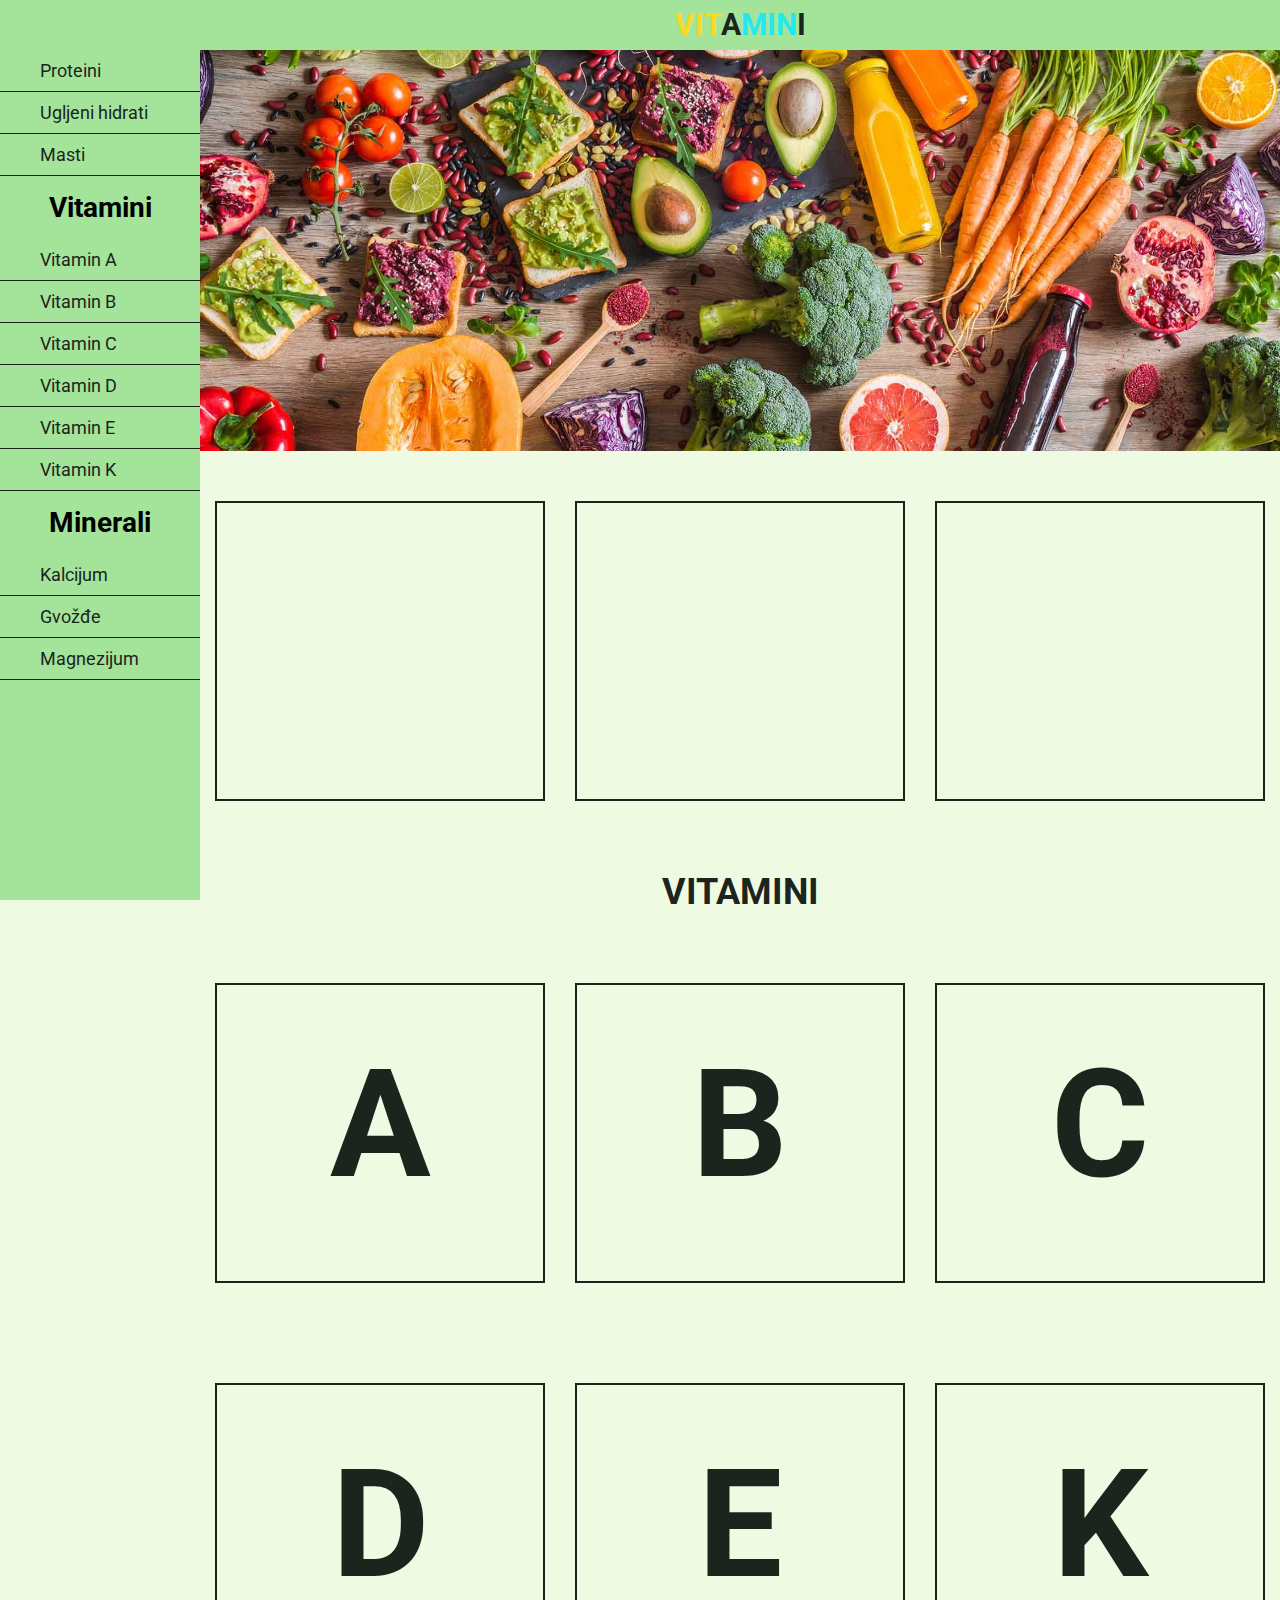
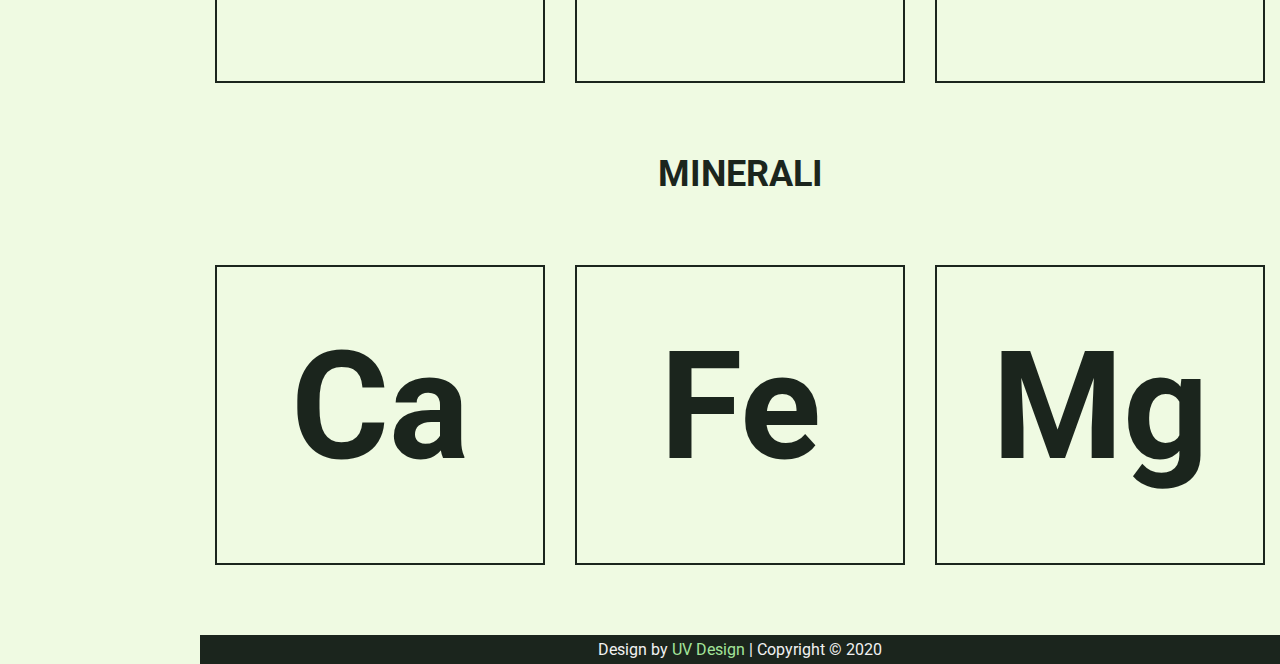
<file: index.html>
<!DOCTYPE html>
<html>
<head>
    <meta charset="UTF-8">
    <title>Vitamin | Početna</title>
    <link href="css/style.css" rel="stylesheet">
    <link rel="stylesheet" href="https://cdnjs.cloudflare.com/ajax/libs/font-awesome/5.12.1/css/all.min.css" integrity="sha256-mmgLkCYLUQbXn0B1SRqzHar6dCnv9oZFPEC1g1cwlkk=" crossorigin="anonymous" />
    <link href="https://fonts.googleapis.com/css?family=Roboto:400,500,700&display=swap" rel="stylesheet">
</head>
<body>

<div class="wrapper">
    <div class="sidebar" id="sidemenu">
        <a href="javascript:void(0)" class="close" onclick="closeNav()">&times;</a>
        <ul>
            <li><a href="proteini.html">Proteini</a></li>
            <li><a href="ugljeni_hidrati.html">Ugljeni hidrati</a></li>
            <li><a href="masti.html">Masti</a></li>
        </ul>
        <h2>Vitamini</h2>
        <ul>
            <li><a href="avitamin.html">Vitamin A</a></li>
            <li><a href="bvitamin.html">Vitamin B</a></li>
            <li><a href="cvitamin.html">Vitamin C</a></li>
            <li><a href="dvitamin.html">Vitamin D</a></li>
            <li><a href="evitamin.html">Vitamin E</a></li>
            <li><a href="kvitamin.html">Vitamin K</a></li>
        </ul>
        <h2>Minerali</h2>
        <ul>
            <li><a href="kalcijum.html">Kalcijum</a></li>
            <li><a href="gvozdje.html">Gvožđe</a></li>
            <li><a href="magnezijum.html">Magnezijum</a></li>
        </ul>
    </div>

    <div class="main" id="main">
        <div class="header">
            <div class="menu" onclick="openNav()">
                <i class="fas fa-bars"></i>
            </div>
            <div class="logo">
                <a href="index.html"><h1><span id="span1">Vit</span>a<span id="span2">Min</span>i</h1></a>
            </div>
        </div>

        <div class="page_content">
            <div class="hero">
                <img src="img/hero.jpg">
            </div>
            <div class="block_content">
                <div class="block protein">
                    <i class="fas fa-drumstick-bite"></i>
                    <div class="block-link">
                        <a href="proteini.html">Proteini</a>
                    </div>
                </div>

                <div class="block carb">
                    <i class="fas fa-bread-slice"></i>
                    <div class="block-link">
                        <a href="ugljeni_hidrati.html">Ugljeni hidrati</a>
                    </div>
                </div>

                <div class="block oil">
                    <i class="fas fa-tint"></i>
                    <div class="block-link">
                        <a href="masti.html">Masti</a>
                    </div>
                </div>
            </div>

            <h2>Vitamini</h2>

            <div class="block_content">
                <div class="block vitamin">
                    <h1>A</h1>
                    <div class="block-link">
                        <a href="avitamin.html">Vitamin A</a>
                    </div>
                </div>

                <div class="block vitamin">
                    <h1>B</h1>
                    <div class="block-link">
                        <a href="bvitamin.html">Vitamin B</a>
                    </div>
                </div>

                <div class="block vitamin">
                    <h1>C</h1>
                    <div class="block-link">
                        <a href="cvitamin.html">Vitamin C</a>
                    </div>
                </div>

                <div class="block vitamin">
                    <h1>D</h1>
                    <div class="block-link">
                        <a href="dvitamin.html">Vitamin D</a>
                    </div>
                </div>

                <div class="block vitamin">
                    <h1>E</h1>
                    <div class="block-link">
                        <a href="evitamin.html">Vitamin E</a>
                    </div>
                </div>

                <div class="block vitamin">
                    <h1>K</h1>
                    <div class="block-link">
                        <a href="kvitamin.html">Vitamin K</a>
                    </div>
                </div>
            </div>

            <h2>Minerali</h2>

            <div class="block_content">
                <div class="block mineral">
                    <h1>Ca</h1>
                    <div class="block-link">
                        <a href="kalcijum.html">Kalcijum</a>
                    </div>
                </div>

                <div class="block mineral">
                    <h1>Fe</h1>
                    <div class="block-link">
                        <a href="gvozdje.html">Gvožđe</a>
                    </div>
                </div>

                <div class="block mineral">
                    <h1>Mg</h1>
                    <div class="block-link">
                        <a href="magnezijum.html">Magnezijum</a>
                    </div>
                </div>
            </div>
        </div>

        <div class="footer">
            <p>Design by <a href="#">UV Design</a> | Copyright &copy; 2020</p>
        </div>
    </div>
</div>

<script src="javascript/main.js" type="text/javascript">
    
</script>

</body>
</html>
</file>
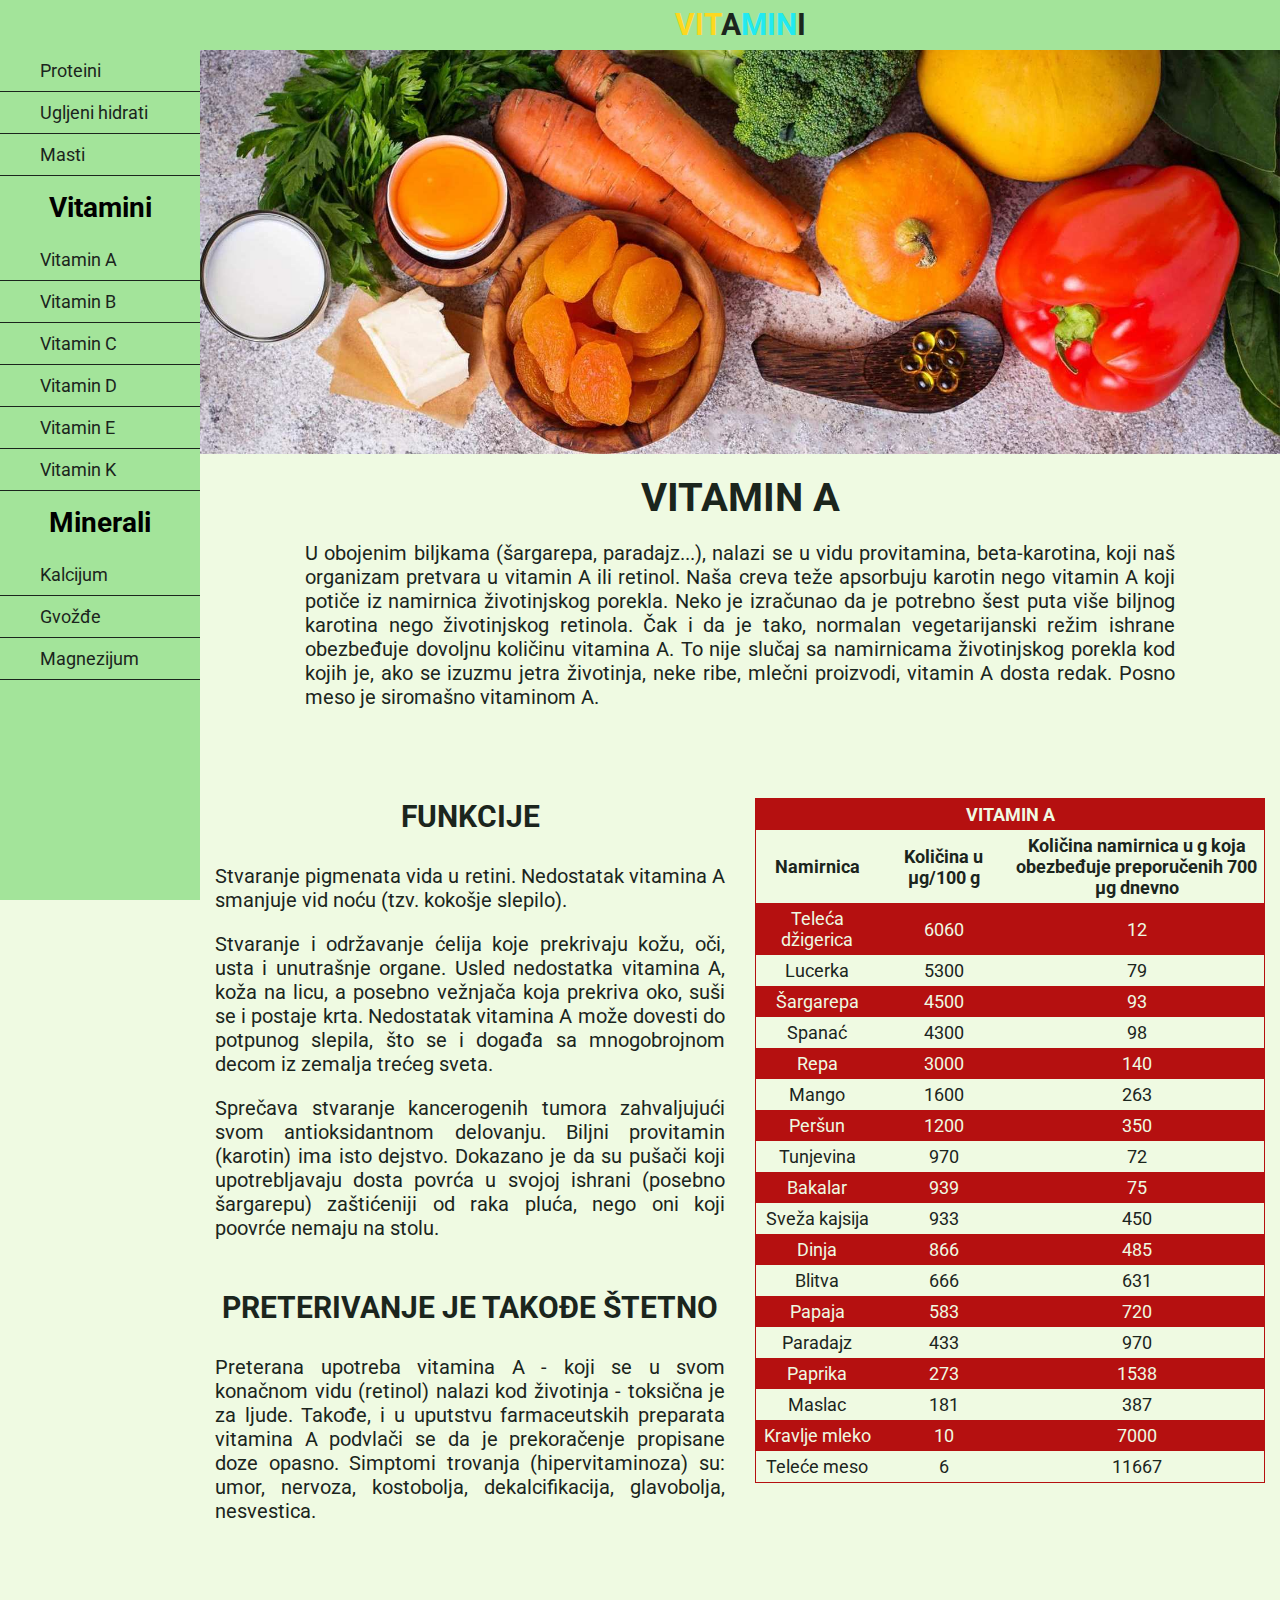
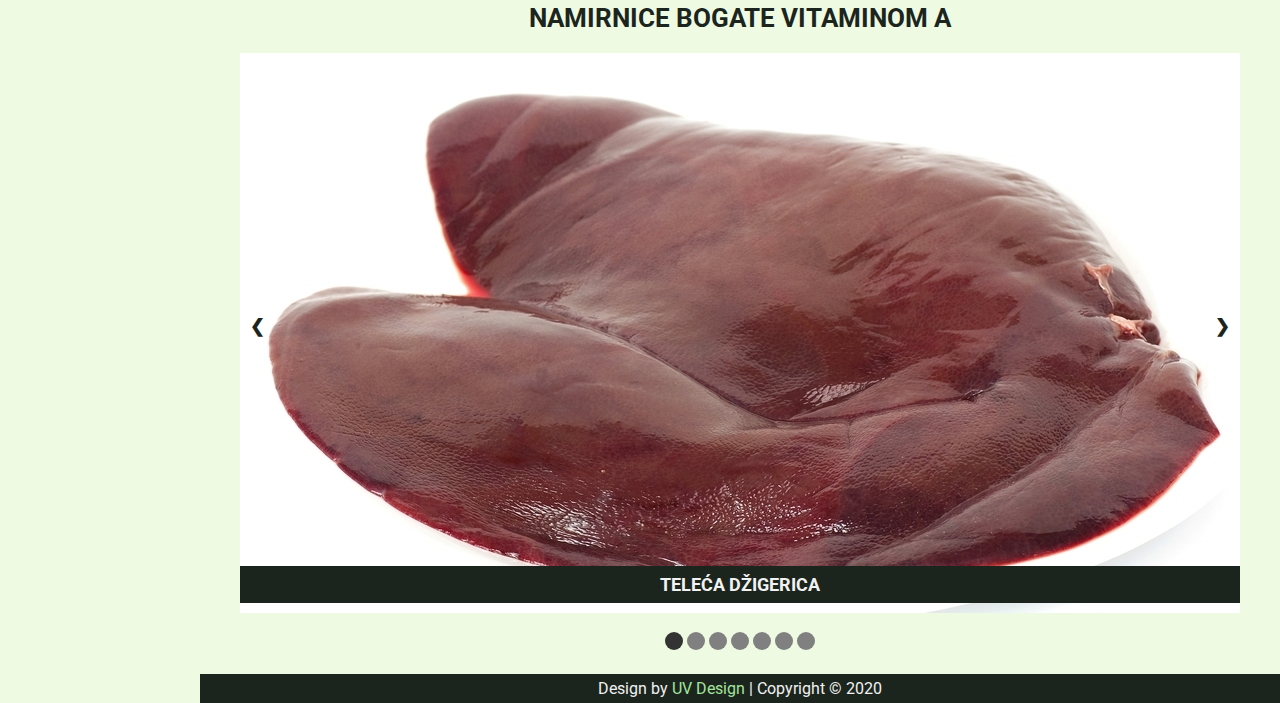
<file: avitamin.html>
<!DOCTYPE html>
<html>
<head>
    <meta charset="UTF-8">
    <title>Vitamin | A vitamin</title>
    <link href="css/style.css" rel="stylesheet">
    <link rel="stylesheet" href="https://cdnjs.cloudflare.com/ajax/libs/font-awesome/5.12.1/css/all.min.css" integrity="sha256-mmgLkCYLUQbXn0B1SRqzHar6dCnv9oZFPEC1g1cwlkk=" crossorigin="anonymous" />
    <link href="https://fonts.googleapis.com/css?family=Roboto:400,500,700&display=swap" rel="stylesheet">
</head>
<body>

<div class="wrapper">
    <div class="sidebar" id="sidemenu">
        <a href="javascript:void(0)" class="close" onclick="closeNav()">&times;</a>
        <ul>
            <li><a href="proteini.html">Proteini</a></li>
            <li><a href="ugljeni_hidrati.html">Ugljeni hidrati</a></li>
            <li><a href="masti.html">Masti</a></li>
        </ul>
        <h2>Vitamini</h2>
        <ul>
            <li><a href="avitamin.html">Vitamin A</a></li>
            <li><a href="bvitamin.html">Vitamin B</a></li>
            <li><a href="cvitamin.html">Vitamin C</a></li>
            <li><a href="dvitamin.html">Vitamin D</a></li>
            <li><a href="evitamin.html">Vitamin E</a></li>
            <li><a href="kvitamin.html">Vitamin K</a></li>
        </ul>
        <h2>Minerali</h2>
        <ul>
            <li><a href="kalcijum.html">Kalcijum</a></li>
            <li><a href="gvozdje.html">Gvožđe</a></li>
            <li><a href="magnezijum.html">Magnezijum</a></li>
        </ul>
    </div>

    <div class="main" id="main">
        <div class="header">
            <div class="menu" onclick="openNav()">
                <i class="fas fa-bars"></i>
            </div>
            <div class="logo">
                <a href="index.html"><h1><span id="span1">Vit</span>a<span id="span2">Min</span>i</h1></a>
            </div>
        </div>

        <div class="page_content">
            <div class="hero">
                <img src="img/a_vitamin.jpg">
            </div>
            <h1>Vitamin A</h1>

            <div class="single_text">
                <p>U obojenim biljkama (šargarepa, paradajz...), nalazi se u vidu provitamina, beta-karotina, koji naš organizam pretvara u vitamin A ili retinol. Naša creva teže apsorbuju karotin nego vitamin A koji potiče iz namirnica životinjskog porekla. Neko je izračunao da je potrebno šest puta više biljnog karotina nego životinjskog retinola. Čak i da je tako, normalan vegetarijanski režim ishrane obezbeđuje dovoljnu količinu vitamina A. To nije slučaj sa namirnicama životinjskog porekla kod kojih je, ako se izuzmu jetra životinja, neke ribe, mlečni proizvodi, vitamin A dosta redak. Posno meso je siromašno vitaminom A.</p>
            </div>

            <div class="flex_content">

                <div class="flex_content_text">

                    <h2>Funkcije</h2>

                    <p>Stvaranje pigmenata vida u retini. Nedostatak vitamina A smanjuje vid noću (tzv. kokošje slepilo).</p>

                    <p>Stvaranje i održavanje ćelija koje prekrivaju kožu, oči, usta i unutrašnje organe. Usled nedostatka vitamina A, koža na licu, a posebno vežnjača koja prekriva oko, suši se i postaje krta. Nedostatak vitamina A može dovesti do potpunog slepila, što se i događa sa mnogobrojnom decom iz zemalja trećeg sveta.</p>

                    <p>Sprečava stvaranje kancerogenih tumora zahvaljujući svom antioksidantnom delovanju. Biljni provitamin (karotin) ima isto dejstvo. Dokazano je da su pušači koji upotrebljavaju dosta povrća u svojoj ishrani (posebno šargarepu) zaštićeniji od raka pluća, nego oni koji poovrće nemaju na stolu.</p>

                    <h2>Preterivanje je takođe štetno</h2>

                    <p>Preterana upotreba vitamina A - koji se u svom konačnom vidu (retinol) nalazi kod životinja - toksična je za ljude. Takođe, i u uputstvu farmaceutskih preparata vitamina A podvlači se da je prekoračenje propisane doze opasno. Simptomi trovanja (hipervitaminoza) su: umor, nervoza, kostobolja, dekalcifikacija, glavobolja, nesvestica.</p>
                    
                </div>

                <div class="flex_content_table vitamin_table">
                    <table>
                        <tr>
                            <th colspan="3">Vitamin A</th>
                        </tr>
                        <tr>
                            <td>Namirnica</td>
                            <td>Količina u μg/100 g</td>
                            <td>Količina namirnica u g koja<br> obezbeđuje preporučenih 700 μg dnevno</td>
                        </tr>
                        <tr>
                            <td>Teleća džigerica</td>
                            <td>6060</td>
                            <td>12</td>
                        </tr>
                        <tr>
                            <td>Lucerka</td>
                            <td>5300</td>
                            <td>79</td>
                        </tr>
                        <tr>
                            <td>Šargarepa</td>
                            <td>4500</td>
                            <td>93</td>
                        </tr>
                        <tr>
                            <td>Spanać</td>
                            <td>4300</td>
                            <td>98</td>
                        </tr>
                        <tr>
                            <td>Repa</td>
                            <td>3000</td>
                            <td>140</td>
                        </tr>
                        <tr>
                            <td>Mango</td>
                            <td>1600</td>
                            <td>263</td>
                        </tr>
                        <tr>
                            <td>Peršun</td>
                            <td>1200</td>
                            <td>350</td>
                        </tr>
                        <tr>
                            <td>Tunjevina</td>
                            <td>970</td>
                            <td>72</td>
                        </tr>
                        <tr>
                            <td>Bakalar</td>
                            <td>939</td>
                            <td>75</td>
                        </tr>
                        <tr>
                            <td>Sveža kajsija</td>
                            <td>933</td>
                            <td>450</td>
                        </tr>
                        <tr>
                            <td>Dinja</td>
                            <td>866</td>
                            <td>485</td>
                        </tr>
                        <tr>
                            <td>Blitva</td>
                            <td>666</td>
                            <td>631</td>
                        </tr>
                        <tr>
                            <td>Papaja</td>
                            <td>583</td>
                            <td>720</td>
                        </tr>
                        <tr>
                            <td>Paradajz</td>
                            <td>433</td>
                            <td>970</td>
                        </tr>
                        <tr>
                            <td>Paprika</td>
                            <td>273</td>
                            <td>1538</td>
                        </tr>
                        <tr>
                            <td>Maslac</td>
                            <td>181</td>
                            <td>387</td>
                        </tr>
                        <tr>
                            <td>Kravlje mleko</td>
                            <td>10</td>
                            <td>7000</td>
                        </tr>
                        <tr>
                            <td>Teleće meso</td>
                            <td>6</td>
                            <td>11667</td>
                        </tr>
                    </table>
                </div>
            </div>

            <h3>Namirnice bogate vitaminom A</h3>

            <div class="slideshow-container">
                <div class="slides fade">
                    <div class="slider_image"><img src="img/carousel/tel_dziga.jpg"></div>
                    <div class="slider_text">Teleća džigerica</div>
                </div>
                <div class="slides fade">
                    <div class="slider_image"><img src="img/carousel/sargarepa.jpg"></div>
                    <div class="slider_text">Šargarepa</div>
                </div>
                <div class="slides fade">
                    <div class="slider_image"><img src="img/carousel/spanac.jpg"></div>
                    <div class="slider_text">Spanać</div>
                </div>
                <div class="slides fade">
                    <div class="slider_image"><img src="img/carousel/mango.jpg"></div>
                    <div class="slider_text">Mango</div>
                </div>
                <div class="slides fade">
                    <div class="slider_image"><img src="img/carousel/persun.jpg"></div>
                    <div class="slider_text">Peršun</div>
                </div>
                <div class="slides fade">
                    <div class="slider_image"><img src="img/carousel/bakalar.jpg"></div>
                    <div class="slider_text">Bakalar</div>
                </div>
                <div class="slides fade">
                    <div class="slider_image"><img src="img/carousel/kajsija.jpg"></div>
                    <div class="slider_text">Kajsija</div>
                </div>
        
                <a class="prev" onclick="plusIndex(-1)">&#10094;</a>
                <a class="next" onclick="plusIndex(+1)">&#10095;</a>
            </div>
            <br/>
        
            <div class="slider_nav">
                <span class="dots" onclick="currentSlide(1)"></span>
                <span class="dots" onclick="currentSlide(2)"></span>
                <span class="dots" onclick="currentSlide(3)"></span>
                <span class="dots" onclick="currentSlide(4)"></span>
                <span class="dots" onclick="currentSlide(5)"></span>
                <span class="dots" onclick="currentSlide(6)"></span>
                <span class="dots" onclick="currentSlide(7)"></span>
            </div>
            
        </div>

        <div class="footer">
            <p>Design by <a href="#">UV Design</a> | Copyright &copy; 2020</p>
        </div>
    </div>
</div>

<script src="javascript/main.js" type="text/javascript"></script>
<script src="javascript/slider.js" type="text/javascript"></script>

</body>
</html>
</file>
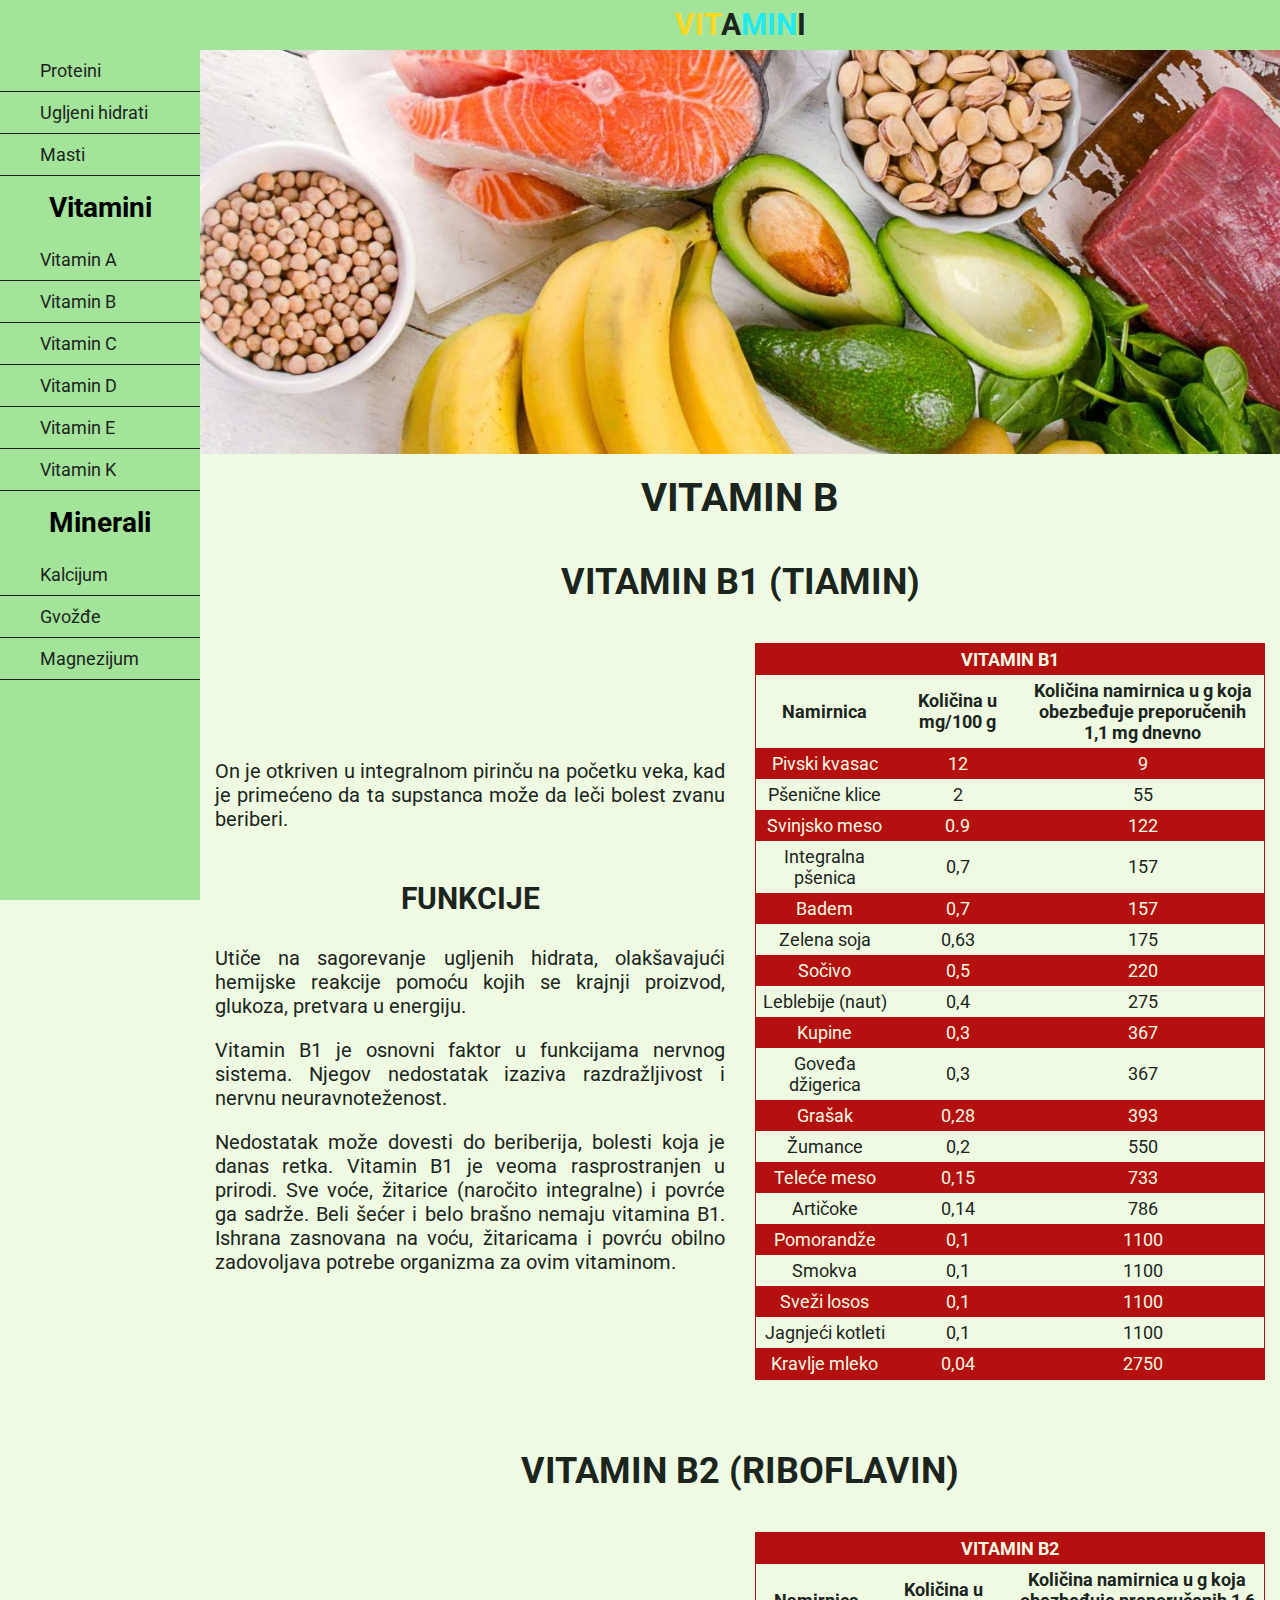
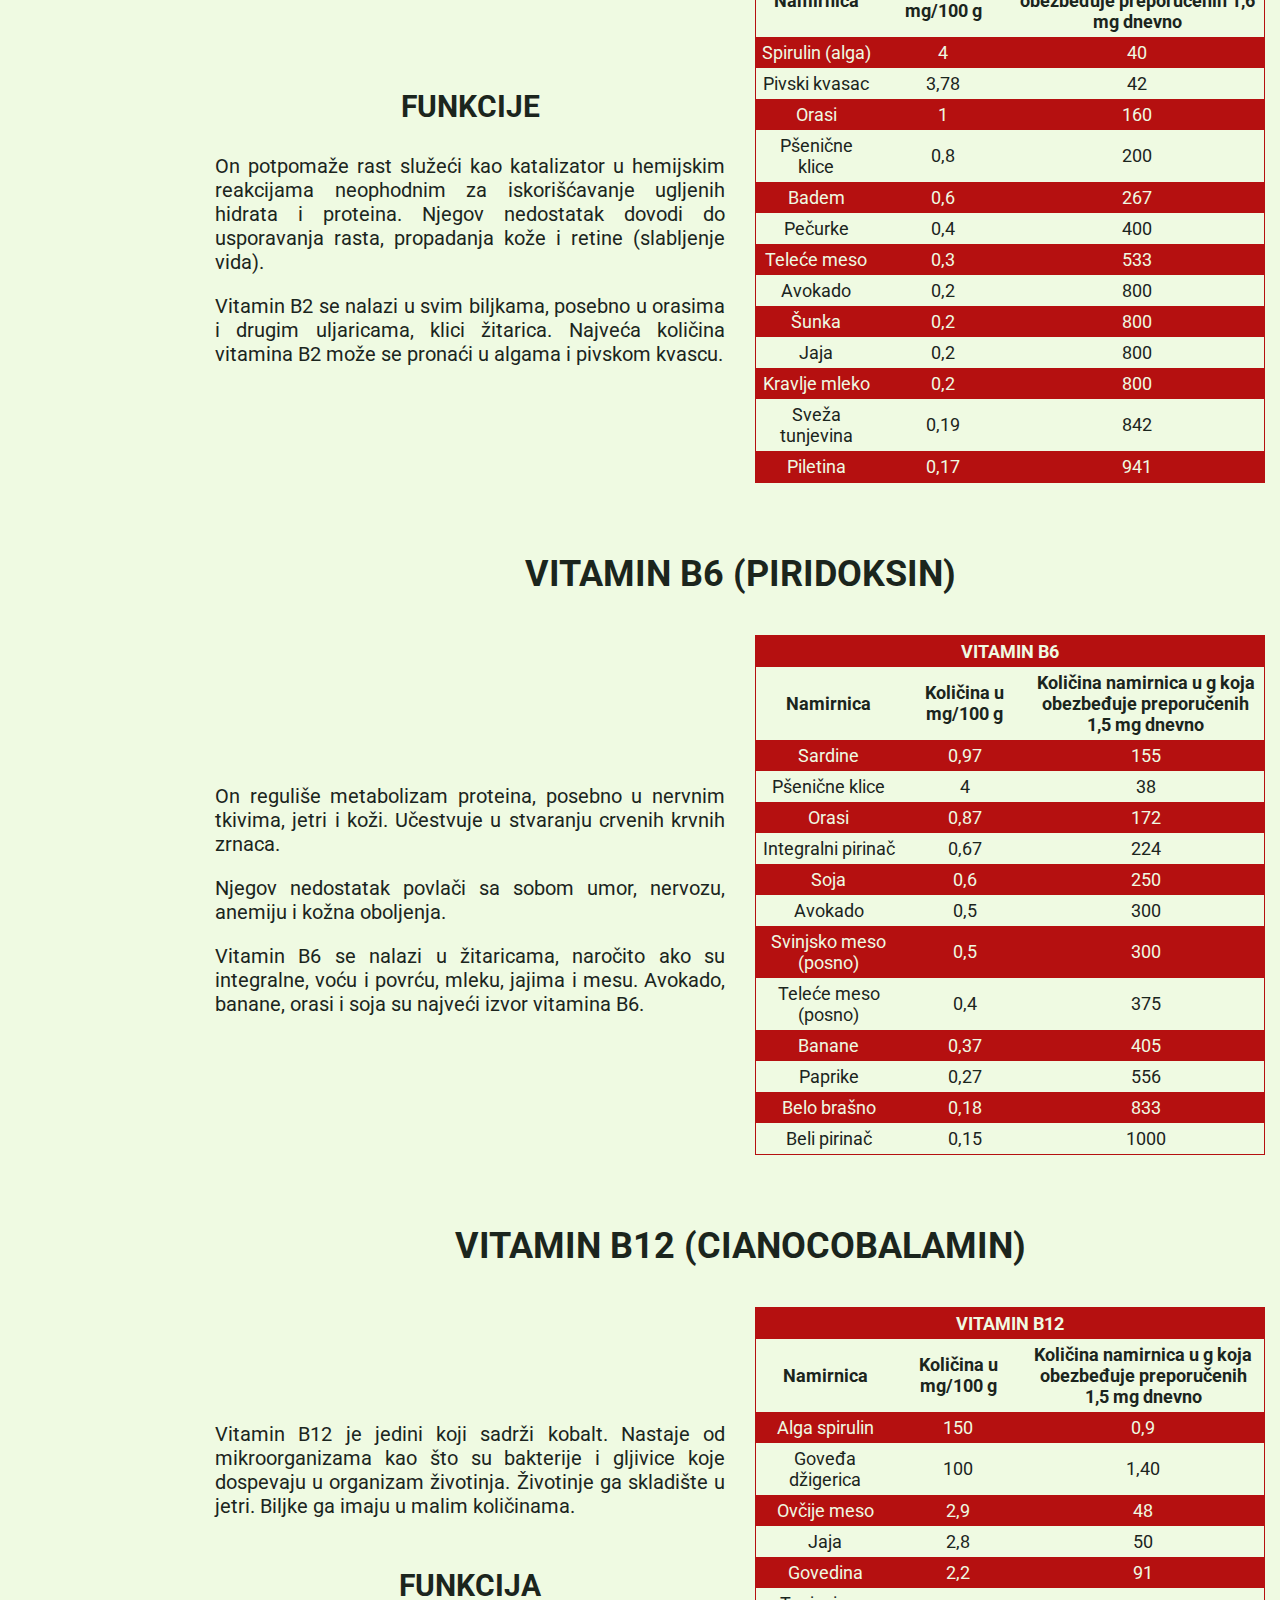
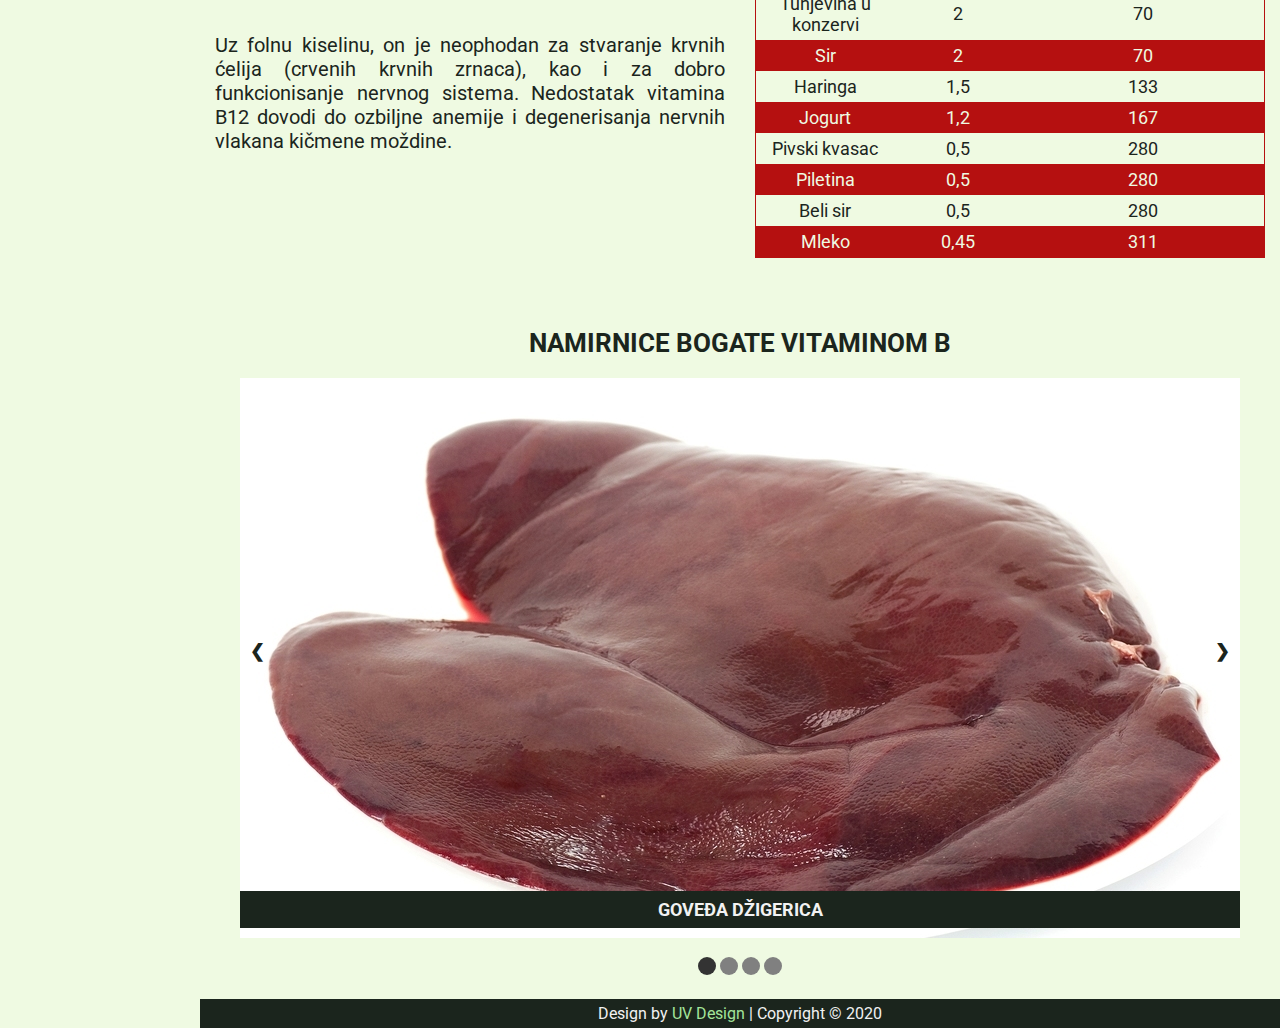
<file: bvitamin.html>
<!DOCTYPE html>
<html>
<head>
    <meta charset="UTF-8">
    <title>Vitamin | B vitamin</title>
    <link href="css/style.css" rel="stylesheet">
    <link rel="stylesheet" href="https://cdnjs.cloudflare.com/ajax/libs/font-awesome/5.12.1/css/all.min.css" integrity="sha256-mmgLkCYLUQbXn0B1SRqzHar6dCnv9oZFPEC1g1cwlkk=" crossorigin="anonymous" />
    <link href="https://fonts.googleapis.com/css?family=Roboto:400,500,700&display=swap" rel="stylesheet">
</head>
<body>

<div class="wrapper">
    <div class="sidebar" id="sidemenu">
        <a href="javascript:void(0)" class="close" onclick="closeNav()">&times;</a>
        <ul>
            <li><a href="proteini.html">Proteini</a></li>
            <li><a href="ugljeni_hidrati.html">Ugljeni hidrati</a></li>
            <li><a href="masti.html">Masti</a></li>
        </ul>
        <h2>Vitamini</h2>
        <ul>
            <li><a href="avitamin.html">Vitamin A</a></li>
            <li><a href="bvitamin.html">Vitamin B</a></li>
            <li><a href="cvitamin.html">Vitamin C</a></li>
            <li><a href="dvitamin.html">Vitamin D</a></li>
            <li><a href="evitamin.html">Vitamin E</a></li>
            <li><a href="kvitamin.html">Vitamin K</a></li>
        </ul>
        <h2>Minerali</h2>
        <ul>
            <li><a href="kalcijum.html">Kalcijum</a></li>
            <li><a href="gvozdje.html">Gvožđe</a></li>
            <li><a href="magnezijum.html">Magnezijum</a></li>
        </ul>
    </div>

    <div class="main" id="main">
        <div class="header">
            <div class="menu" onclick="openNav()">
                <i class="fas fa-bars"></i>
            </div>
            <div class="logo">
                <a href="index.html"><h1><span id="span1">Vit</span>a<span id="span2">Min</span>i</h1></a>
            </div>
        </div>

        <div class="page_content">
            <div class="hero">
                <img src="img/b_vitamin.jpg">
            </div>
            <h1>Vitamin B</h1>

            <div class="single_text">

                <h2>Vitamin B1 (tiamin)</h2>
                
            </div>

            <div class="flex_content">

                <div class="flex_content_text">

                    <p>On je otkriven u integralnom pirinču na početku veka, kad je primećeno da ta supstanca može da leči bolest zvanu beriberi.</p>

                    <h2>Funkcije</h2>

                    <p>Utiče na sagorevanje ugljenih hidrata, olakšavajući hemijske reakcije pomoću kojih se krajnji proizvod, glukoza, pretvara u energiju.</p>

                    <p>Vitamin B1 je osnovni faktor u funkcijama nervnog sistema. Njegov nedostatak izaziva razdražljivost i nervnu neuravnoteženost.</p>

                    <p>Nedostatak može dovesti do beriberija, bolesti koja je danas retka. Vitamin B1 je veoma rasprostranjen u prirodi. Sve voće, žitarice (naročito integralne) i povrće ga sadrže. Beli šećer i belo brašno nemaju vitamina B1. Ishrana zasnovana na voću, žitaricama i povrću obilno zadovoljava potrebe organizma za ovim vitaminom.</p>
                    
                </div>

                <div class="flex_content_table vitamin_table">
                    <table>
                        <tr>
                            <th colspan="3">Vitamin B1</th>
                        </tr>
                        <tr>
                            <td>Namirnica</td>
                            <td>Količina u mg/100 g</td>
                            <td>Količina namirnica u g koja<br> obezbeđuje preporučenih 1,1 mg dnevno</td>
                        </tr>
                        <tr>
                            <td>Pivski kvasac</td>
                            <td>12</td>
                            <td>9</td>
                        </tr>
                        <tr>
                            <td>Pšenične klice</td>
                            <td>2</td>
                            <td>55</td>
                        </tr>
                        <tr>
                            <td>Svinjsko meso</td>
                            <td>0.9</td>
                            <td>122</td>
                        </tr>
                        <tr>
                            <td>Integralna pšenica</td>
                            <td>0,7</td>
                            <td>157</td>
                        </tr>
                        <tr>
                            <td>Badem</td>
                            <td>0,7</td>
                            <td>157</td>
                        </tr>
                        <tr>
                            <td>Zelena soja</td>
                            <td>0,63</td>
                            <td>175</td>
                        </tr>
                        <tr>
                            <td>Sočivo</td>
                            <td>0,5</td>
                            <td>220</td>
                        </tr>
                        <tr>
                            <td>Leblebije (naut)</td>
                            <td>0,4</td>
                            <td>275</td>
                        </tr>
                        <tr>
                            <td>Kupine</td>
                            <td>0,3</td>
                            <td>367</td>
                        </tr>
                        <tr>
                            <td>Goveđa džigerica</td>
                            <td>0,3</td>
                            <td>367</td>
                        </tr>
                        <tr>
                            <td>Grašak</td>
                            <td>0,28</td>
                            <td>393</td>
                        </tr>
                        <tr>
                            <td>Žumance</td>
                            <td>0,2</td>
                            <td>550</td>
                        </tr>
                        <tr>
                            <td>Teleće meso</td>
                            <td>0,15</td>
                            <td>733</td>
                        </tr>
                        <tr>
                            <td>Artičoke</td>
                            <td>0,14</td>
                            <td>786</td>
                        </tr>
                        <tr>
                            <td>Pomorandže</td>
                            <td>0,1</td>
                            <td>1100</td>
                        </tr>
                        <tr>
                            <td>Smokva</td>
                            <td>0,1</td>
                            <td>1100</td>
                        </tr>
                        <tr>
                            <td>Sveži losos</td>
                            <td>0,1</td>
                            <td>1100</td>
                        </tr>
                        <tr>
                            <td>Jagnjeći kotleti</td>
                            <td>0,1</td>
                            <td>1100</td>
                        </tr>
                        <tr>
                            <td>Kravlje mleko</td>
                            <td>0,04</td>
                            <td>2750</td>
                        </tr>
                    </table>
                </div>
            </div>

            <div class="single_text">

                <h2>Vitamin B2 (riboflavin)</h2>
                
            </div>

            <div class="flex_content">

                <div class="flex_content_text">

                    <h2>Funkcije</h2>

                    <p>On potpomaže rast služeći kao katalizator u hemijskim reakcijama neophodnim za iskorišćavanje ugljenih hidrata i proteina. Njegov nedostatak dovodi do usporavanja rasta, propadanja kože i retine (slabljenje vida).</p>

                    <p>Vitamin B2 se nalazi u svim biljkama, posebno u orasima i drugim uljaricama, klici žitarica. Najveća količina vitamina B2 može se pronaći u algama i pivskom kvascu.</p>
                    
                </div>

                <div class="flex_content_table vitamin_table">
                    <table>
                        <tr>
                            <th colspan="3">Vitamin B2</th>
                        </tr>
                        <tr>
                            <td>Namirnica</td>
                            <td>Količina u mg/100 g</td>
                            <td>Količina namirnica u g koja<br> obezbeđuje preporučenih 1,6 mg dnevno</td>
                        </tr>
                        <tr>
                            <td>Spirulin (alga)</td>
                            <td>4</td>
                            <td>40</td>
                        </tr>
                        <tr>
                            <td>Pivski kvasac</td>
                            <td>3,78</td>
                            <td>42</td>
                        </tr>
                        <tr>
                            <td>Orasi</td>
                            <td>1</td>
                            <td>160</td>
                        </tr>
                        <tr>
                            <td>Pšenične klice</td>
                            <td>0,8</td>
                            <td>200</td>
                        </tr>
                        <tr>
                            <td>Badem</td>
                            <td>0,6</td>
                            <td>267</td>
                        </tr>
                        <tr>
                            <td>Pečurke</td>
                            <td>0,4</td>
                            <td>400</td>
                        </tr>
                        <tr>
                            <td>Teleće meso</td>
                            <td>0,3</td>
                            <td>533</td>
                        </tr>
                        <tr>
                            <td>Avokado</td>
                            <td>0,2</td>
                            <td>800</td>
                        </tr>
                        <tr>
                            <td>Šunka</td>
                            <td>0,2</td>
                            <td>800</td>
                        </tr>
                        <tr>
                            <td>Jaja</td>
                            <td>0,2</td>
                            <td>800</td>
                        </tr>
                        <tr>
                            <td>Kravlje mleko</td>
                            <td>0,2</td>
                            <td>800</td>
                        </tr>
                        <tr>
                            <td>Sveža tunjevina</td>
                            <td>0,19</td>
                            <td>842</td>
                        </tr>
                        <tr>
                            <td>Piletina</td>
                            <td>0,17</td>
                            <td>941</td>
                        </tr>
                    </table>
                </div>
            </div>

            <div class="single_text">

                <h2>Vitamin B6 (piridoksin)</h2>
                
            </div>

            <div class="flex_content">

                <div class="flex_content_text">

                    <p>On reguliše metabolizam proteina, posebno u nervnim tkivima, jetri i koži. Učestvuje u stvaranju crvenih krvnih zrnaca.</p>

                    <p>Njegov nedostatak povlači sa sobom umor, nervozu, anemiju i kožna oboljenja.</p>

                    <p>Vitamin B6 se nalazi u žitaricama, naročito ako su integralne, voću i povrću, mleku, jajima i mesu. Avokado, banane, orasi i soja su najveći izvor vitamina B6.</p>
                    
                </div>

                <div class="flex_content_table vitamin_table">
                    <table>
                        <tr>
                            <th colspan="3">Vitamin B6</th>
                        </tr>
                        <tr>
                            <td>Namirnica</td>
                            <td>Količina u mg/100 g</td>
                            <td>Količina namirnica u g koja<br> obezbeđuje preporučenih 1,5 mg dnevno</td>
                        </tr>
                        <tr>
                            <td>Sardine</td>
                            <td>0,97</td>
                            <td>155</td>
                        </tr>
                        <tr>
                            <td>Pšenične klice</td>
                            <td>4</td>
                            <td>38</td>
                        </tr>
                        <tr>
                            <td>Orasi</td>
                            <td>0,87</td>
                            <td>172</td>
                        </tr>
                        <tr>
                            <td>Integralni pirinač</td>
                            <td>0,67</td>
                            <td>224</td>
                        </tr>
                        <tr>
                            <td>Soja</td>
                            <td>0,6</td>
                            <td>250</td>
                        </tr>
                        <tr>
                            <td>Avokado</td>
                            <td>0,5</td>
                            <td>300</td>
                        </tr>
                        <tr>
                            <td>Svinjsko meso (posno)</td>
                            <td>0,5</td>
                            <td>300</td>
                        </tr>
                        <tr>
                            <td>Teleće meso (posno)</td>
                            <td>0,4</td>
                            <td>375</td>
                        </tr>
                        <tr>
                            <td>Banane</td>
                            <td>0,37</td>
                            <td>405</td>
                        </tr>
                        <tr>
                            <td>Paprike</td>
                            <td>0,27</td>
                            <td>556</td>
                        </tr>
                        <tr>
                            <td>Belo brašno</td>
                            <td>0,18</td>
                            <td>833</td>
                        </tr>
                        <tr>
                            <td>Beli pirinač</td>
                            <td>0,15</td>
                            <td>1000</td>
                        </tr>
                    </table>
                </div>
            </div>

            <div class="single_text">

                <h2>Vitamin B12 (cianocobalamin)</h2>
                
            </div>

            <div class="flex_content">

                <div class="flex_content_text">

                    <p>Vitamin B12 je jedini koji sadrži kobalt. Nastaje od mikroorganizama kao što su bakterije i gljivice koje dospevaju u organizam životinja. Životinje ga skladište u jetri. Biljke ga imaju u malim količinama.</p>

                    <h2>Funkcija</h2>

                    <p>Uz folnu kiselinu, on je neophodan za stvaranje krvnih ćelija (crvenih krvnih zrnaca), kao i za dobro funkcionisanje nervnog sistema. Nedostatak vitamina B12 dovodi do ozbiljne anemije i degenerisanja nervnih vlakana kičmene moždine.</p>
                    
                </div>

                <div class="flex_content_table vitamin_table">
                    <table>
                        <tr>
                            <th colspan="3">Vitamin B12</th>
                        </tr>
                        <tr>
                            <td>Namirnica</td>
                            <td>Količina u mg/100 g</td>
                            <td>Količina namirnica u g koja<br> obezbeđuje preporučenih 1,5 mg dnevno</td>
                        </tr>
                        <tr>
                            <td>Alga spirulin</td>
                            <td>150</td>
                            <td>0,9</td>
                        </tr>
                        <tr>
                            <td>Goveđa džigerica</td>
                            <td>100</td>
                            <td>1,40</td>
                        </tr>
                        <tr>
                            <td>Ovčije meso</td>
                            <td>2,9</td>
                            <td>48</td>
                        </tr>
                        <tr>
                            <td>Jaja</td>
                            <td>2,8</td>
                            <td>50</td>
                        </tr>
                        <tr>
                            <td>Govedina</td>
                            <td>2,2</td>
                            <td>91</td>
                        </tr>
                        <tr>
                            <td>Tunjevina u konzervi</td>
                            <td>2</td>
                            <td>70</td>
                        </tr>
                        <tr>
                            <td>Sir</td>
                            <td>2</td>
                            <td>70</td>
                        </tr>
                        <tr>
                            <td>Haringa</td>
                            <td>1,5</td>
                            <td>133</td>
                        </tr>
                        <tr>
                            <td>Jogurt</td>
                            <td>1,2</td>
                            <td>167</td>
                        </tr>
                        <tr>
                            <td>Pivski kvasac</td>
                            <td>0,5</td>
                            <td>280</td>
                        </tr>
                        <tr>
                            <td>Piletina</td>
                            <td>0,5</td>
                            <td>280</td>
                        </tr>
                        <tr>
                            <td>Beli sir</td>
                            <td>0,5</td>
                            <td>280</td>
                        </tr>
                        <tr>
                            <td>Mleko</td>
                            <td>0,45</td>
                            <td>311</td>
                        </tr>
                    </table>
                </div>
            </div>

            <h3>Namirnice bogate vitaminom B</h3>

            <div class="slideshow-container">
                <div class="slides fade">
                    <div class="slider_image"><img src="img/carousel/tel_dziga.jpg"></div>
                    <div class="slider_text">Goveđa džigerica</div>
                </div>
                <div class="slides fade">
                    <div class="slider_image"><img src="img/carousel/orasi.jpg"></div>
                    <div class="slider_text">Orasi</div>
                </div>
                <div class="slides fade">
                    <div class="slider_image"><img src="img/carousel/pivski_kvasac.jpg"></div>
                    <div class="slider_text">Pivski kvasac</div>
                </div>
                <div class="slides fade">
                    <div class="slider_image"><img src="img/carousel/sardine.jpg"></div>
                    <div class="slider_text">Sardine</div>
                </div>
        
                <a class="prev" onclick="plusIndex(-1)">&#10094;</a>
                <a class="next" onclick="plusIndex(+1)">&#10095;</a>
            </div>
            <br/>
        
            <div class="slider_nav">
                <span class="dots" onclick="currentSlide(1)"></span>
                <span class="dots" onclick="currentSlide(2)"></span>
                <span class="dots" onclick="currentSlide(3)"></span>
                <span class="dots" onclick="currentSlide(4)"></span>
            </div>
            
        </div>

        <div class="footer">
            <p>Design by <a href="#">UV Design</a> | Copyright &copy; 2020</p>
        </div>
    </div>
</div>

<script src="javascript/main.js" type="text/javascript"></script>
<script src="javascript/slider.js" type="text/javascript"></script>

</body>
</html>
</file>
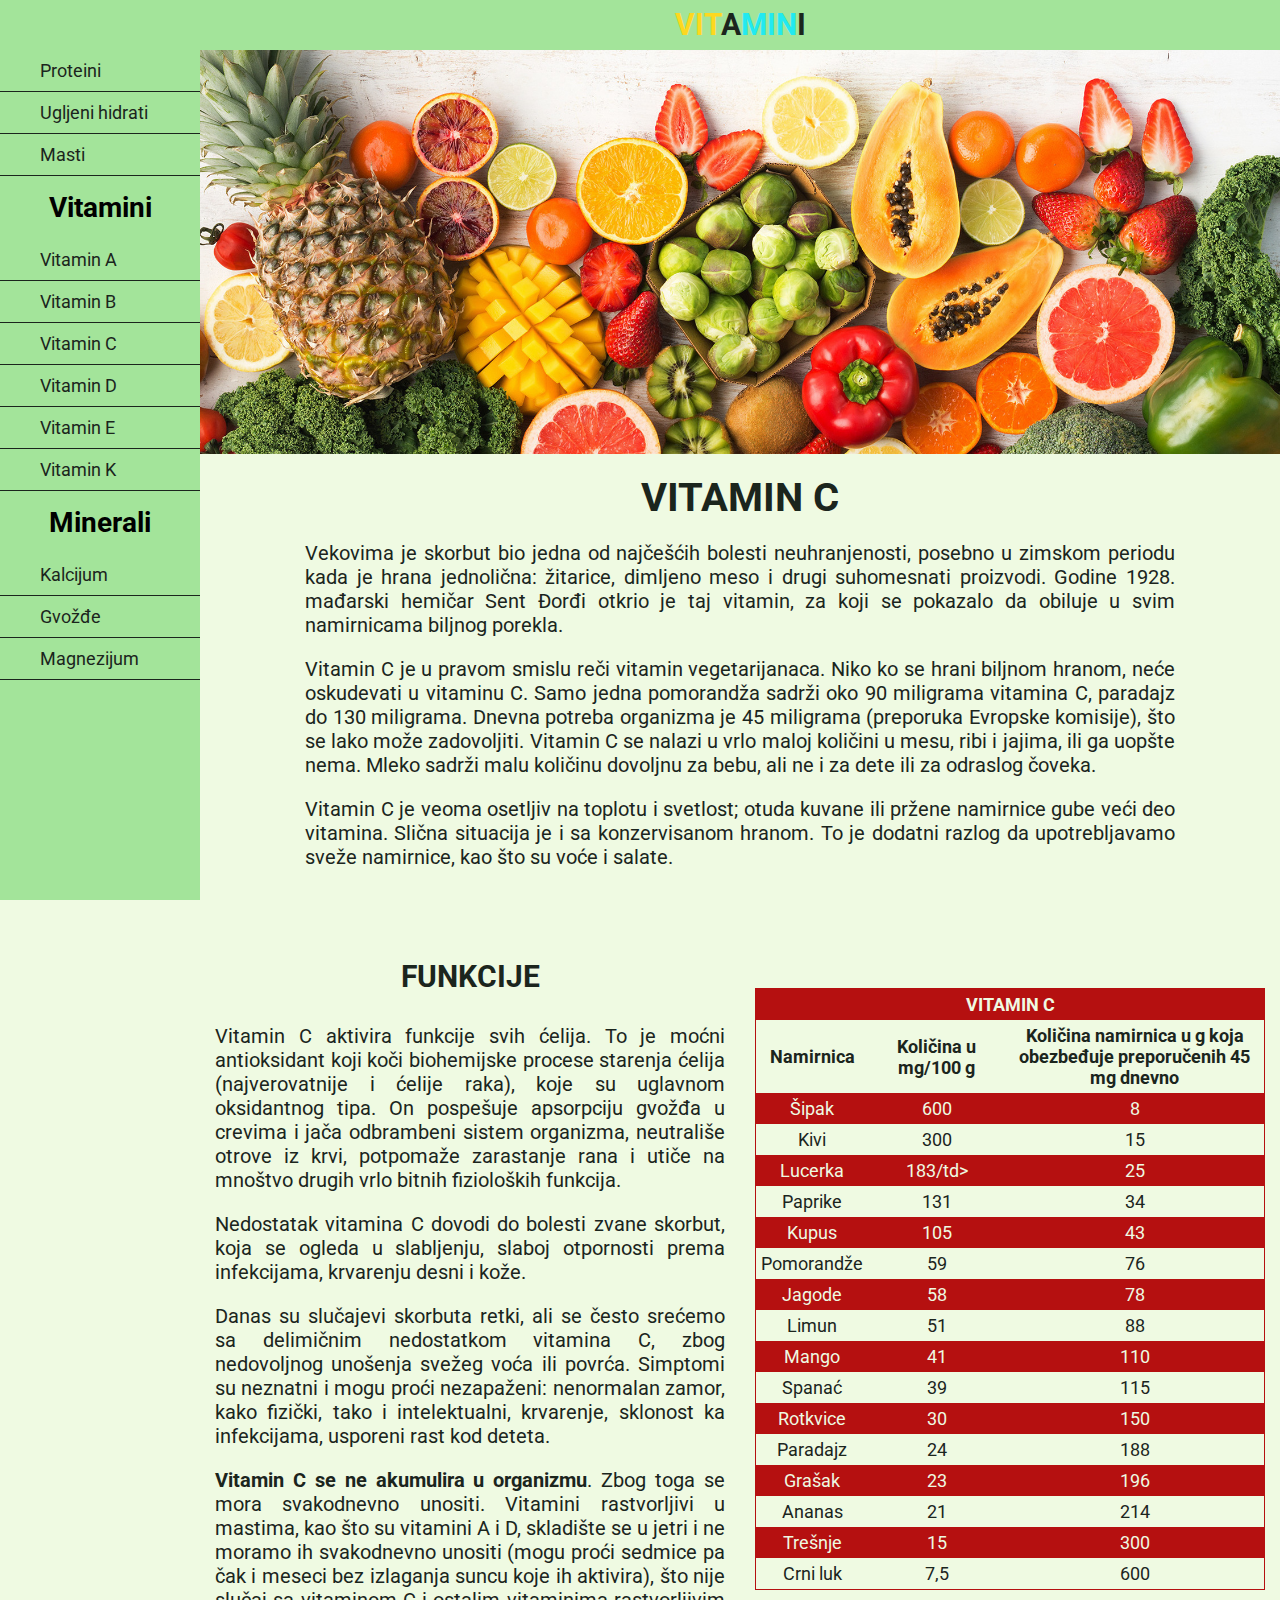
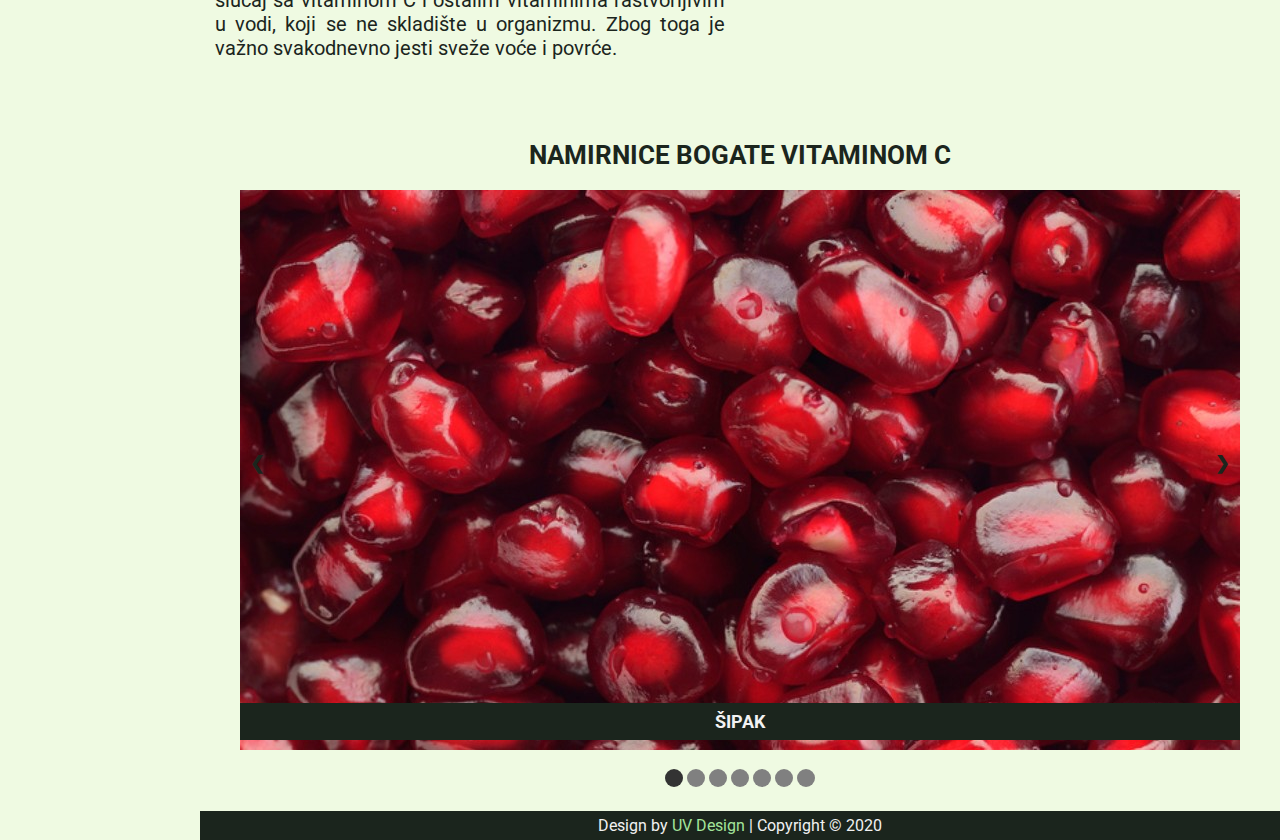
<file: cvitamin.html>
<!DOCTYPE html>
<html>
<head>
    <meta charset="UTF-8">
    <title>Vitamin | C vitamin</title>
    <link href="css/style.css" rel="stylesheet">
    <link rel="stylesheet" href="https://cdnjs.cloudflare.com/ajax/libs/font-awesome/5.12.1/css/all.min.css" integrity="sha256-mmgLkCYLUQbXn0B1SRqzHar6dCnv9oZFPEC1g1cwlkk=" crossorigin="anonymous" />
    <link href="https://fonts.googleapis.com/css?family=Roboto:400,500,700&display=swap" rel="stylesheet">
</head>
<body>

<div class="wrapper">
    <div class="sidebar" id="sidemenu">
        <a href="javascript:void(0)" class="close" onclick="closeNav()">&times;</a>
        <ul>
            <li><a href="proteini.html">Proteini</a></li>
            <li><a href="ugljeni_hidrati.html">Ugljeni hidrati</a></li>
            <li><a href="masti.html">Masti</a></li>
        </ul>
        <h2>Vitamini</h2>
        <ul>
            <li><a href="avitamin.html">Vitamin A</a></li>
            <li><a href="bvitamin.html">Vitamin B</a></li>
            <li><a href="cvitamin.html">Vitamin C</a></li>
            <li><a href="dvitamin.html">Vitamin D</a></li>
            <li><a href="evitamin.html">Vitamin E</a></li>
            <li><a href="kvitamin.html">Vitamin K</a></li>
        </ul>
        <h2>Minerali</h2>
        <ul>
            <li><a href="kalcijum.html">Kalcijum</a></li>
            <li><a href="gvozdje.html">Gvožđe</a></li>
            <li><a href="magnezijum.html">Magnezijum</a></li>
        </ul>
    </div>

    <div class="main" id="main">
        <div class="header">
            <div class="menu" onclick="openNav()">
                <i class="fas fa-bars"></i>
            </div>
            <div class="logo">
                <a href="index.html"><h1><span id="span1">Vit</span>a<span id="span2">Min</span>i</h1></a>
            </div>
        </div>

        <div class="page_content">
            <div class="hero">
                <img src="img/c_vitamin.jpg" alt="cvitamin_hero">
            </div>
            <h1>Vitamin C</h1>

            <div class="single_text">
                <p>Vekovima je skorbut bio jedna od najčešćih bolesti neuhranjenosti, posebno u zimskom periodu kada je hrana jednolična: žitarice, dimljeno meso i drugi suhomesnati proizvodi. Godine 1928. mađarski hemičar Sent Đorđi otkrio je taj vitamin, za koji se pokazalo da obiluje u svim namirnicama biljnog porekla.</p>

                <p>Vitamin C je u pravom smislu reči vitamin vegetarijanaca. Niko ko se hrani biljnom hranom, neće oskudevati u vitaminu C. Samo jedna pomorandža sadrži oko 90 miligrama vitamina C, paradajz do 130 miligrama. Dnevna potreba organizma je 45 miligrama (preporuka Evropske komisije), što se lako može zadovoljiti. Vitamin C se nalazi u vrlo maloj količini u mesu, ribi i jajima, ili ga uopšte nema. Mleko sadrži malu količinu dovoljnu za bebu, ali ne i za dete ili za odraslog čoveka.</p>

                <p>Vitamin C je veoma osetljiv na toplotu i svetlost; otuda kuvane ili pržene namirnice gube veći deo vitamina. Slična situacija je i sa konzervisanom hranom. To je dodatni razlog da upotrebljavamo sveže namirnice, kao što su voće i salate.</p>
            </div>

            <div class="flex_content">

                <div class="flex_content_text">

                    <h2>Funkcije</h2>

                    <p>Vitamin C aktivira funkcije svih ćelija. To je moćni antioksidant koji koči biohemijske procese starenja ćelija (najverovatnije i ćelije raka), koje su uglavnom oksidantnog tipa. On pospešuje apsorpciju gvožđa u crevima i jača odbrambeni sistem organizma, neutrališe otrove iz krvi, potpomaže zarastanje rana i utiče na mnoštvo drugih vrlo bitnih fizioloških funkcija.</p>

                    <p>Nedostatak vitamina C dovodi do bolesti zvane skorbut, koja se ogleda u slabljenju, slaboj otpornosti prema infekcijama, krvarenju desni i kože.</p>

                    <p>Danas su slučajevi skorbuta retki, ali se često srećemo sa delimičnim nedostatkom vitamina C, zbog nedovoljnog unošenja svežeg voća ili povrća. Simptomi su neznatni i mogu proći nezapaženi: nenormalan zamor, kako fizički, tako i intelektualni, krvarenje, sklonost ka infekcijama, usporeni rast kod deteta.</p>

                    <p><b>Vitamin C se ne akumulira u organizmu</b>. Zbog toga se mora svakodnevno unositi. Vitamini rastvorljivi u mastima, kao što su vitamini A i D, skladište se u jetri i ne moramo ih svakodnevno unositi (mogu proći sedmice pa čak i meseci bez izlaganja suncu koje ih aktivira), što nije slučaj sa vitaminom C i ostalim vitaminima rastvorljivim u vodi, koji se ne skladište u organizmu. Zbog toga je važno svakodnevno jesti sveže voće i povrće.</p>
                    
                </div>

                <div class="flex_content_table vitamin_table">
                    <table>
                        <tr>
                            <th colspan="3">Vitamin C</th>
                        </tr>
                        <tr>
                            <td>Namirnica</td>
                            <td>Količina u mg/100 g</td>
                            <td>Količina namirnica u g koja<br> obezbeđuje preporučenih 45 mg dnevno</td>
                        </tr>
                        <tr>
                            <td>Šipak</td>
                            <td>600</td>
                            <td>8</td>
                        </tr>
                        <tr>
                            <td>Kivi</td>
                            <td>300</td>
                            <td>15</td>
                        </tr>
                        <tr>
                            <td>Lucerka</td>
                            <td>183/td>
                            <td>25</td>
                        </tr>
                        <tr>
                            <td>Paprike</td>
                            <td>131</td>
                            <td>34</td>
                        </tr>
                        <tr>
                            <td>Kupus</td>
                            <td>105</td>
                            <td>43</td>
                        </tr>
                        <tr>
                            <td>Pomorandže</td>
                            <td>59</td>
                            <td>76</td>
                        </tr>
                        <tr>
                            <td>Jagode</td>
                            <td>58</td>
                            <td>78</td>
                        </tr>
                        <tr>
                            <td>Limun</td>
                            <td>51</td>
                            <td>88</td>
                        </tr>
                        <tr>
                            <td>Mango</td>
                            <td>41</td>
                            <td>110</td>
                        </tr>
                        <tr>
                            <td>Spanać</td>
                            <td>39</td>
                            <td>115</td>
                        </tr>
                        <tr>
                            <td>Rotkvice</td>
                            <td>30</td>
                            <td>150</td>
                        </tr>
                        <tr>
                            <td>Paradajz</td>
                            <td>24</td>
                            <td>188</td>
                        </tr>
                        <tr>
                            <td>Grašak</td>
                            <td>23</td>
                            <td>196</td>
                        </tr>
                        <tr>
                            <td>Ananas</td>
                            <td>21</td>
                            <td>214</td>
                        </tr>
                        <tr>
                            <td>Trešnje</td>
                            <td>15</td>
                            <td>300</td>
                        </tr>
                        <tr>
                            <td>Crni luk</td>
                            <td>7,5</td>
                            <td>600</td>
                        </tr>
                    </table>
                </div>
            </div>

            <h3>Namirnice bogate vitaminom C</h3>

            <div class="slideshow-container">
                <div class="slides fade">
                    <div class="slider_image"><img src="img/carousel/sipak.jpg"></div>
                    <div class="slider_text">Šipak</div>
                </div>
                <div class="slides fade">
                    <div class="slider_image"><img src="img/carousel/kivi.jpg"></div>
                    <div class="slider_text">Kivi</div>
                </div>
                <div class="slides fade">
                    <div class="slider_image"><img src="img/carousel/paprike.jpg"></div>
                    <div class="slider_text">Paprika</div>
                </div>
                <div class="slides fade">
                    <div class="slider_image"><img src="img/carousel/kupus.jpg"></div>
                    <div class="slider_text">Kupus</div>
                </div>
                <div class="slides fade">
                    <div class="slider_image"><img src="img/carousel/jagode.jpg"></div>
                    <div class="slider_text">Jagoda</div>
                </div>
                <div class="slides fade">
                    <div class="slider_image"><img src="img/carousel/pomorandza.jpg"></div>
                    <div class="slider_text">Pomorandža</div>
                </div>
                <div class="slides fade">
                    <div class="slider_image"><img src="img/carousel/limun.jpg"></div>
                    <div class="slider_text">Limun</div>
                </div>
        
                <a class="prev" onclick="plusIndex(-1)">&#10094;</a>
                <a class="next" onclick="plusIndex(+1)">&#10095;</a>
            </div>
            <br/>
        
            <div class="slider_nav">
                <span class="dots" onclick="currentSlide(1)"></span>
                <span class="dots" onclick="currentSlide(2)"></span>
                <span class="dots" onclick="currentSlide(3)"></span>
                <span class="dots" onclick="currentSlide(4)"></span>
                <span class="dots" onclick="currentSlide(5)"></span>
                <span class="dots" onclick="currentSlide(6)"></span>
                <span class="dots" onclick="currentSlide(7)"></span>
            </div>
            
        </div>

        <div class="footer">
            <p>Design by <a href="#">UV Design</a> | Copyright &copy; 2020</p>
        </div>
    </div>
</div>

<script src="javascript/main.js" type="text/javascript"></script>
<script src="javascript/slider.js" type="text/javascript"></script>

</body>
</html>
</file>
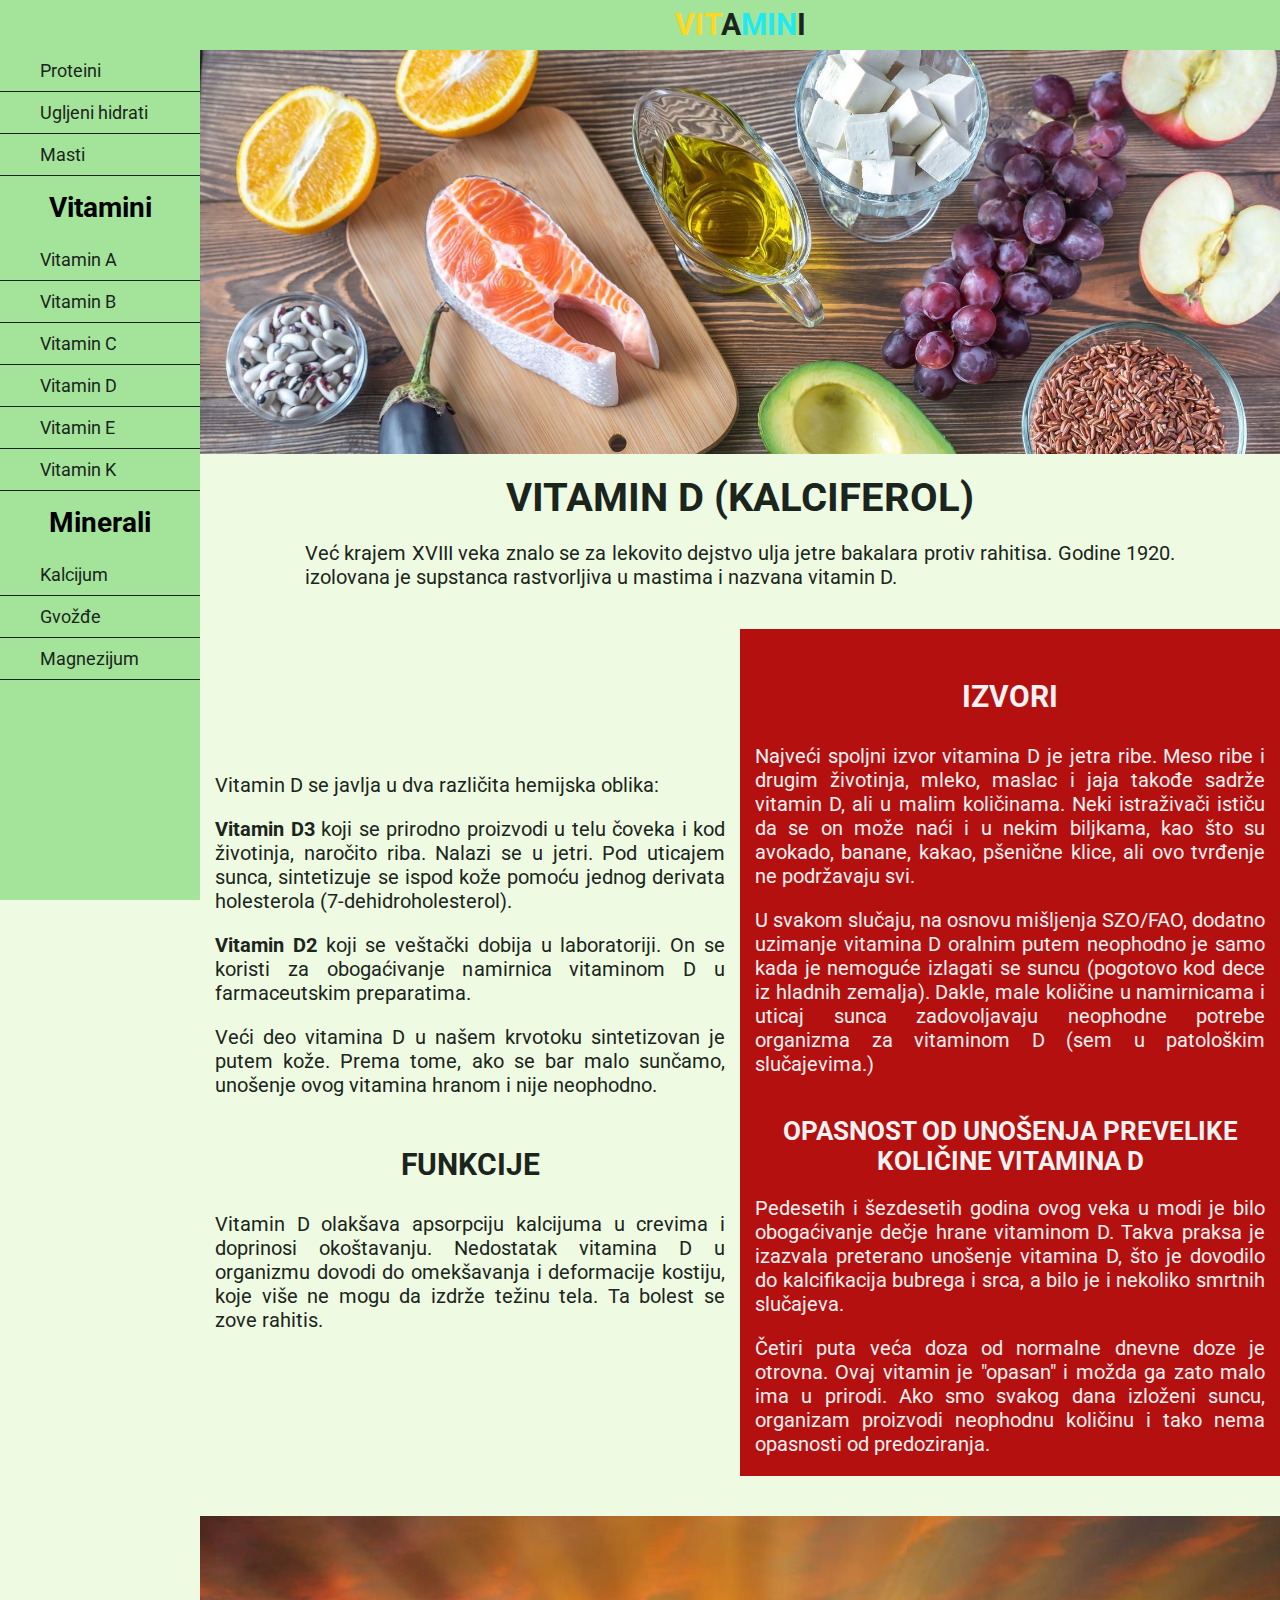
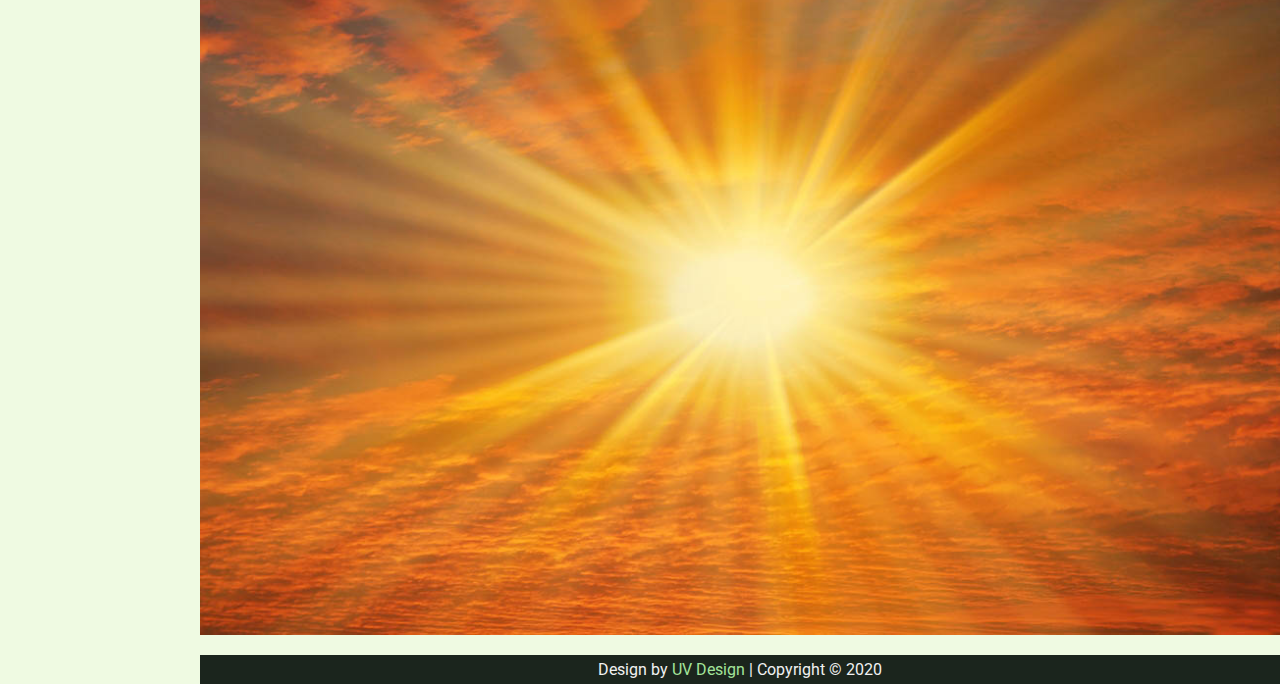
<file: dvitamin.html>
<!DOCTYPE html>
<html>
<head>
    <meta charset="UTF-8">
    <title>Vitamin | D vitamin</title>
    <link href="css/style.css" rel="stylesheet">
    <link rel="stylesheet" href="https://cdnjs.cloudflare.com/ajax/libs/font-awesome/5.12.1/css/all.min.css" integrity="sha256-mmgLkCYLUQbXn0B1SRqzHar6dCnv9oZFPEC1g1cwlkk=" crossorigin="anonymous" />
    <link href="https://fonts.googleapis.com/css?family=Roboto:400,500,700&display=swap" rel="stylesheet">
</head>
<body>

<div class="wrapper">
    <div class="sidebar" id="sidemenu">
        <a href="javascript:void(0)" class="close" onclick="closeNav()">&times;</a>
        <ul>
            <li><a href="proteini.html">Proteini</a></li>
            <li><a href="ugljeni_hidrati.html">Ugljeni hidrati</a></li>
            <li><a href="masti.html">Masti</a></li>
        </ul>
        <h2>Vitamini</h2>
        <ul>
            <li><a href="avitamin.html">Vitamin A</a></li>
            <li><a href="bvitamin.html">Vitamin B</a></li>
            <li><a href="cvitamin.html">Vitamin C</a></li>
            <li><a href="dvitamin.html">Vitamin D</a></li>
            <li><a href="evitamin.html">Vitamin E</a></li>
            <li><a href="kvitamin.html">Vitamin K</a></li>
        </ul>
        <h2>Minerali</h2>
        <ul>
            <li><a href="kalcijum.html">Kalcijum</a></li>
            <li><a href="gvozdje.html">Gvožđe</a></li>
            <li><a href="magnezijum.html">Magnezijum</a></li>
        </ul>
    </div>

    <div class="main" id="main">
        <div class="header">
            <div class="menu" onclick="openNav()">
                <i class="fas fa-bars"></i>
            </div>
            <div class="logo">
                <a href="index.html"><h1><span id="span1">Vit</span>a<span id="span2">Min</span>i</h1></a>
            </div>
        </div>

        <div class="page_content">
            <div class="hero">
                <img src="img/d_vitamin.jpg">
            </div>
            <h1>Vitamin D (kalciferol)</h1>

            <div class="single_text">
                <p>Već krajem XVIII veka znalo se za lekovito dejstvo ulja jetre bakalara protiv rahitisa. Godine 1920. izolovana je supstanca rastvorljiva u mastima i nazvana vitamin D.</p>
            </div>

            <div class="flex_content">

                <div class="flex_content_text vitamin_even">

                    <p>Vitamin D se javlja u dva različita hemijska oblika:</p>

                    <p><b>Vitamin D3</b> koji se prirodno proizvodi u telu čoveka i kod životinja, naročito riba. Nalazi se u jetri. Pod uticajem sunca, sintetizuje se ispod kože pomoću jednog derivata holesterola (7-dehidroholesterol).</p>

                    <p><b>Vitamin D2</b> koji se veštački dobija u laboratoriji. On se koristi za obogaćivanje namirnica vitaminom D u farmaceutskim preparatima.</p>

                    <p>Veći deo vitamina D u našem krvotoku sintetizovan je putem kože. Prema tome, ako se bar malo sunčamo, unošenje ovog vitamina hranom i nije neophodno.</p>

                    <h2>Funkcije</h2>

                    <p>Vitamin D olakšava apsorpciju kalcijuma u crevima i doprinosi okoštavanju. Nedostatak vitamina D u organizmu dovodi do omekšavanja i deformacije kostiju, koje više ne mogu da izdrže težinu tela. Ta bolest se zove rahitis.</p>

                </div>

                <div class="flex_content_text vitamin_even">

                    <h2>Izvori</h2>

                    <p>Najveći spoljni izvor vitamina D je jetra ribe. Meso ribe i drugim životinja, mleko, maslac i jaja takođe sadrže vitamin D, ali u malim količinama. Neki istraživači ističu da se on može naći i u nekim biljkama, kao što su avokado, banane, kakao, pšenične klice, ali ovo tvrđenje ne podržavaju svi.</p>

                    <p>U svakom slučaju, na osnovu mišljenja SZO/FAO, dodatno uzimanje vitamina D oralnim putem neophodno je samo kada je nemoguće izlagati se suncu (pogotovo kod dece iz hladnih zemalja). Dakle, male količine u namirnicama i uticaj sunca zadovoljavaju neophodne potrebe organizma za vitaminom D (sem u patološkim slučajevima.)</p>

                    <h3>Opasnost od unošenja prevelike količine vitamina D</h3>

                    <p>Pedesetih i šezdesetih godina ovog veka u modi je bilo obogaćivanje dečje hrane vitaminom D. Takva praksa je izazvala preterano unošenje vitamina D, što je dovodilo do kalcifikacija bubrega i srca, a bilo je i nekoliko smrtnih slučajeva.</p>

                    <p>Četiri puta veća doza od normalne dnevne doze je otrovna. Ovaj vitamin je "opasan" i možda ga zato malo ima u prirodi. Ako smo svakog dana izloženi suncu, organizam proizvodi neophodnu količinu i tako nema opasnosti od predoziranja.</p>

                </div>

            </div>

            <img src="img/sunce.jpg">
            
        </div>

        <div class="footer">
            <p>Design by <a href="#">UV Design</a> | Copyright &copy; 2020</p>
        </div>
    </div>
</div>

<script src="javascript/main.js" type="text/javascript"></script>
<script src="javascript/slider.js" type="text/javascript"></script>

</body>
</html>
</file>
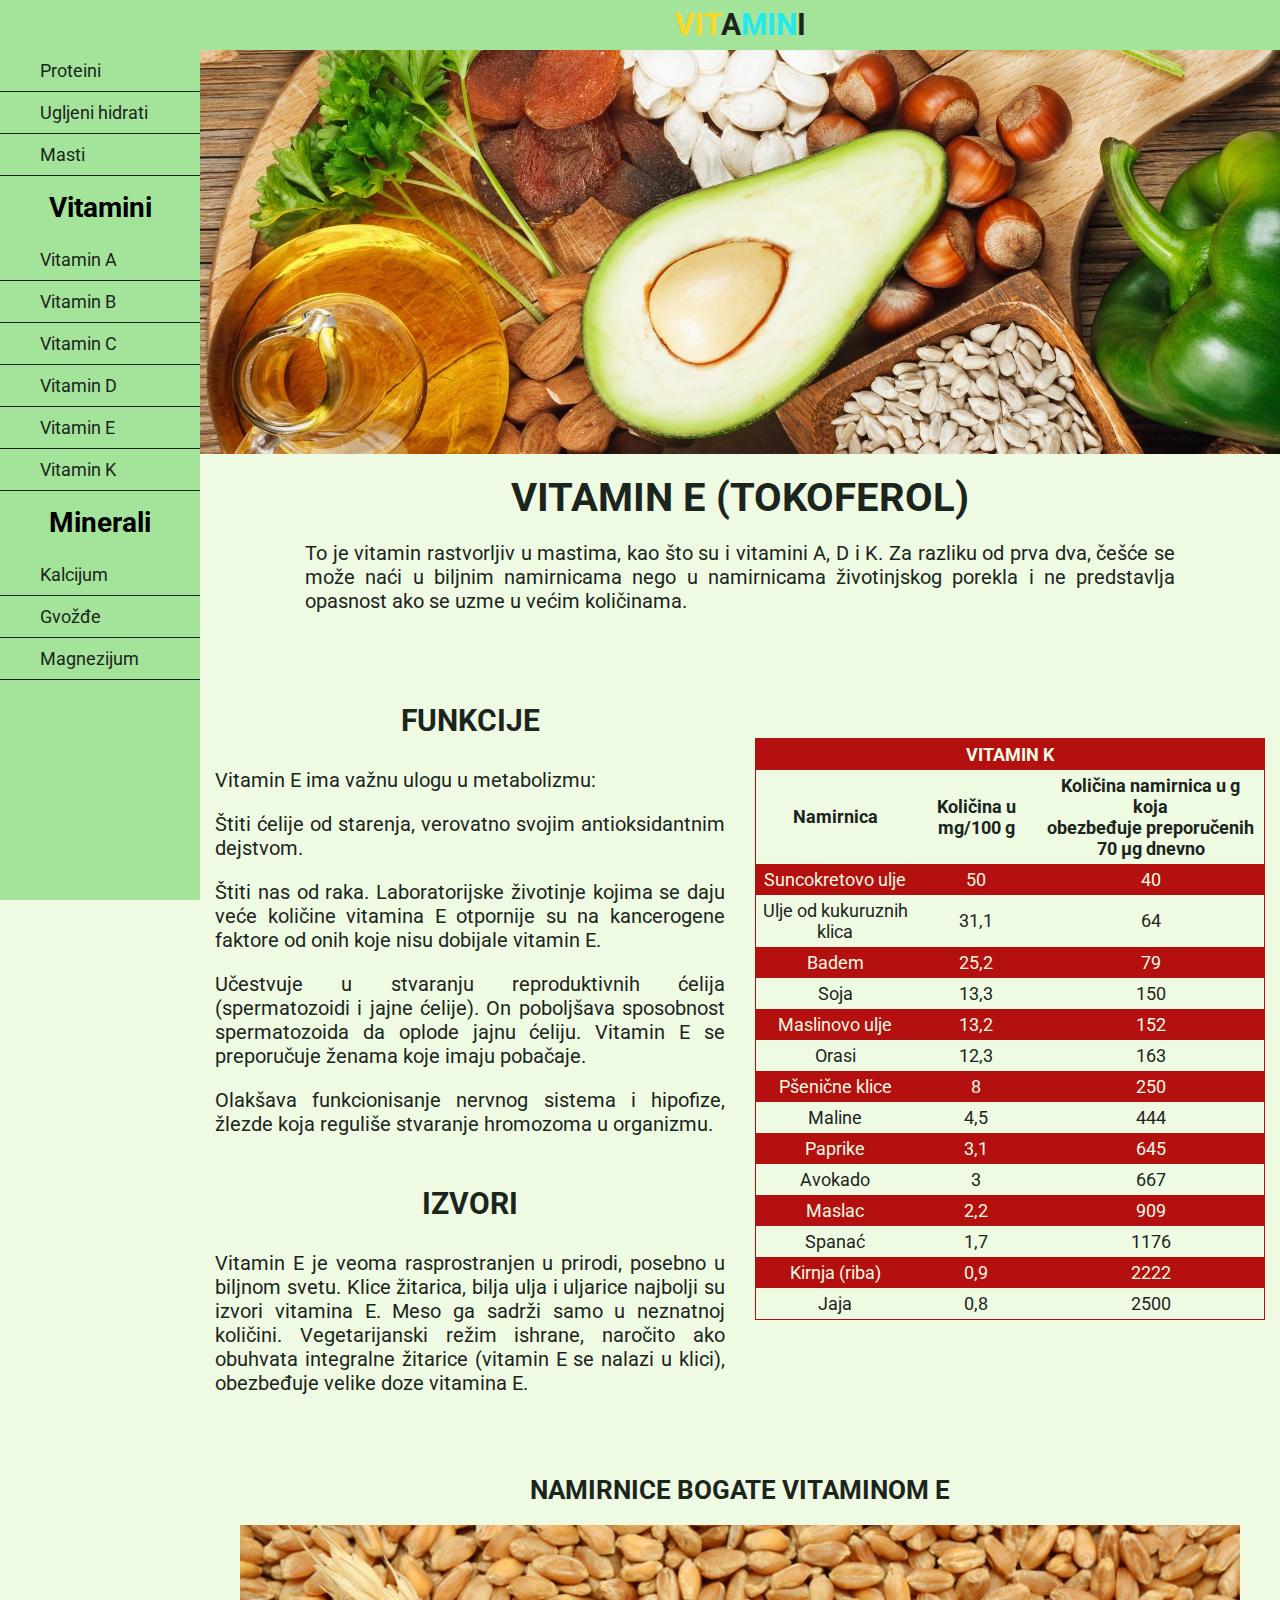
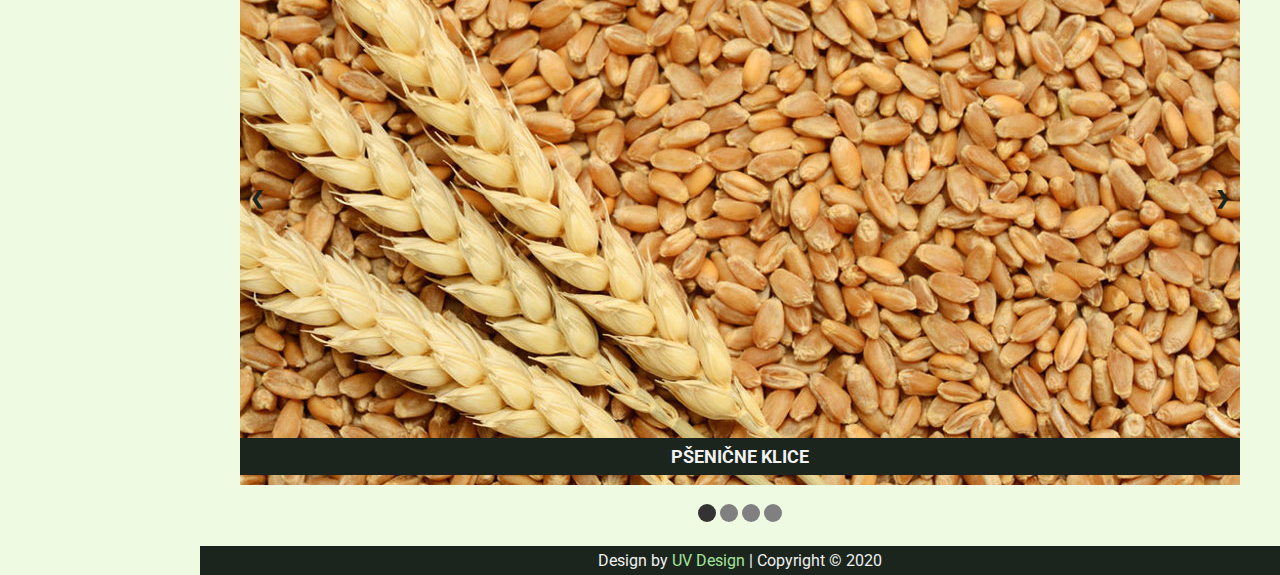
<file: evitamin.html>
<!DOCTYPE html>
<html>
<head>
    <meta charset="UTF-8">
    <title>Vitamin | E vitamin</title>
    <link href="css/style.css" rel="stylesheet">
    <link rel="stylesheet" href="https://cdnjs.cloudflare.com/ajax/libs/font-awesome/5.12.1/css/all.min.css" integrity="sha256-mmgLkCYLUQbXn0B1SRqzHar6dCnv9oZFPEC1g1cwlkk=" crossorigin="anonymous" />
    <link href="https://fonts.googleapis.com/css?family=Roboto:400,500,700&display=swap" rel="stylesheet">
</head>
<body>

<div class="wrapper">
    <div class="sidebar" id="sidemenu">
        <a href="javascript:void(0)" class="close" onclick="closeNav()">&times;</a>
        <ul>
            <li><a href="proteini.html">Proteini</a></li>
            <li><a href="ugljeni_hidrati.html">Ugljeni hidrati</a></li>
            <li><a href="masti.html">Masti</a></li>
        </ul>
        <h2>Vitamini</h2>
        <ul>
            <li><a href="avitamin.html">Vitamin A</a></li>
            <li><a href="bvitamin.html">Vitamin B</a></li>
            <li><a href="cvitamin.html">Vitamin C</a></li>
            <li><a href="dvitamin.html">Vitamin D</a></li>
            <li><a href="evitamin.html">Vitamin E</a></li>
            <li><a href="kvitamin.html">Vitamin K</a></li>
        </ul>
        <h2>Minerali</h2>
        <ul>
            <li><a href="kalcijum.html">Kalcijum</a></li>
            <li><a href="gvozdje.html">Gvožđe</a></li>
            <li><a href="magnezijum.html">Magnezijum</a></li>
        </ul>
    </div>

    <div class="main" id="main">
        <div class="header">
            <div class="menu" onclick="openNav()">
                <i class="fas fa-bars"></i>
            </div>
            <div class="logo">
                <a href="index.html"><h1><span id="span1">Vit</span>a<span id="span2">Min</span>i</h1></a>
            </div>
        </div>

        <div class="page_content">
            <div class="hero">
                <img src="img/e_vitamin.jpg">
            </div>
            <h1>Vitamin E (tokoferol)</h1>

            <div class="single_text">
                <p>To je vitamin rastvorljiv u mastima, kao što su i vitamini A, D i K. Za razliku od prva dva, češće se može naći u biljnim namirnicama nego u namirnicama životinjskog porekla i ne predstavlja opasnost ako se uzme u većim količinama.</p>
            </div>

            <div class="flex_content">

                <div class="flex_content_text">

                    <h2>Funkcije</h2>

                    <p>Vitamin E ima važnu ulogu u metabolizmu:</p>

                    <p>Štiti ćelije od starenja, verovatno svojim antioksidantnim dejstvom.</p>

                    <p>Štiti nas od raka. Laboratorijske životinje kojima se daju veće količine vitamina E otpornije su na kancerogene faktore od onih koje nisu dobijale vitamin E.</p>

                    <p>Učestvuje u stvaranju reproduktivnih ćelija (spermatozoidi i jajne ćelije). On poboljšava sposobnost spermatozoida da oplode jajnu ćeliju. Vitamin E se preporučuje ženama koje imaju pobačaje.</p>

                    <p>Olakšava funkcionisanje nervnog sistema i hipofize, žlezde koja reguliše stvaranje hromozoma u organizmu.</p>

                    <h2>Izvori</h2>

                    <p>Vitamin E je veoma rasprostranjen u prirodi, posebno u biljnom svetu. Klice žitarica, bilja ulja i uljarice najbolji su izvori vitamina E. Meso ga sadrži samo u neznatnoj količini. Vegetarijanski režim ishrane, naročito ako obuhvata integralne žitarice (vitamin E se nalazi u klici), obezbeđuje velike doze vitamina E.</p>
                    
                </div>

                <div class="flex_content_table vitamin_table">
                    <table>
                        <tr>
                            <th colspan="3">Vitamin K</th>
                        </tr>
                        <tr>
                            <td>Namirnica</td>
                            <td>Količina u mg/100 g</td>
                            <td>Količina namirnica u g koja<br> obezbeđuje preporučenih 70 μg dnevno</td>
                        </tr>
                        <tr>
                            <td>Suncokretovo ulje</td>
                            <td>50</td>
                            <td>40</td>
                        </tr>
                        <tr>
                            <td>Ulje od kukuruznih klica</td>
                            <td>31,1</td>
                            <td>64</td>
                        </tr>
                        <tr>
                            <td>Badem</td>
                            <td>25,2</td>
                            <td>79</td>
                        </tr>
                        <tr>
                            <td>Soja</td>
                            <td>13,3</td>
                            <td>150</td>
                        </tr>
                        <tr>
                            <td>Maslinovo ulje</td>
                            <td>13,2</td>
                            <td>152</td>
                        </tr>
                        <tr>
                            <td>Orasi</td>
                            <td>12,3</td>
                            <td>163</td>
                        </tr>
                        <tr>
                            <td>Pšenične klice</td>
                            <td>8</td>
                            <td>250</td>
                        </tr>
                        <tr>
                            <td>Maline</td>
                            <td>4,5</td>
                            <td>444</td>
                        </tr>
                        <tr>
                            <td>Paprike</td>
                            <td>3,1</td>
                            <td>645</td>
                        </tr>
                        <tr>
                            <td>Avokado</td>
                            <td>3</td>
                            <td>667</td>
                        </tr>
                        <tr>
                            <td>Maslac</td>
                            <td>2,2</td>
                            <td>909</td>
                        </tr>
                        <tr>
                            <td>Spanać</td>
                            <td>1,7</td>
                            <td>1176</td>
                        </tr>
                        <tr>
                            <td>Kirnja (riba)</td>
                            <td>0,9</td>
                            <td>2222</td>
                        </tr>
                        <tr>
                            <td>Jaja</td>
                            <td>0,8</td>
                            <td>2500</td>
                        </tr>
                    </table>
                </div>
            </div>

            <h3>Namirnice bogate vitaminom E</h3>

            <div class="slideshow-container">
                <div class="slides fade">
                    <div class="slider_image"><img src="img/carousel/klice_psenice.jpg"></div>
                    <div class="slider_text">Pšenične klice</div>
                </div>
                <div class="slides fade">
                    <div class="slider_image"><img src="img/carousel/badem.jpg"></div>
                    <div class="slider_text">Badem</div>
                </div>
                <div class="slides fade">
                    <div class="slider_image"><img src="img/carousel/soja.png"></div>
                    <div class="slider_text">Soja</div>
                </div>
                <div class="slides fade">
                    <div class="slider_image"><img src="img/carousel/orasi.jpg"></div>
                    <div class="slider_text">Orasi</div>
                </div>
        
                <a class="prev" onclick="plusIndex(-1)">&#10094;</a>
                <a class="next" onclick="plusIndex(+1)">&#10095;</a>
            </div>
            <br/>
        
            <div class="slider_nav">
                <span class="dots" onclick="currentSlide(1)"></span>
                <span class="dots" onclick="currentSlide(2)"></span>
                <span class="dots" onclick="currentSlide(3)"></span>
                <span class="dots" onclick="currentSlide(4)"></span>
            </div>
            
        </div>

        <div class="footer">
            <p>Design by <a href="#">UV Design</a> | Copyright &copy; 2020</p>
        </div>
    </div>
</div>

<script src="javascript/main.js" type="text/javascript"></script>
<script src="javascript/slider.js" type="text/javascript"></script>

</body>
</html>
</file>
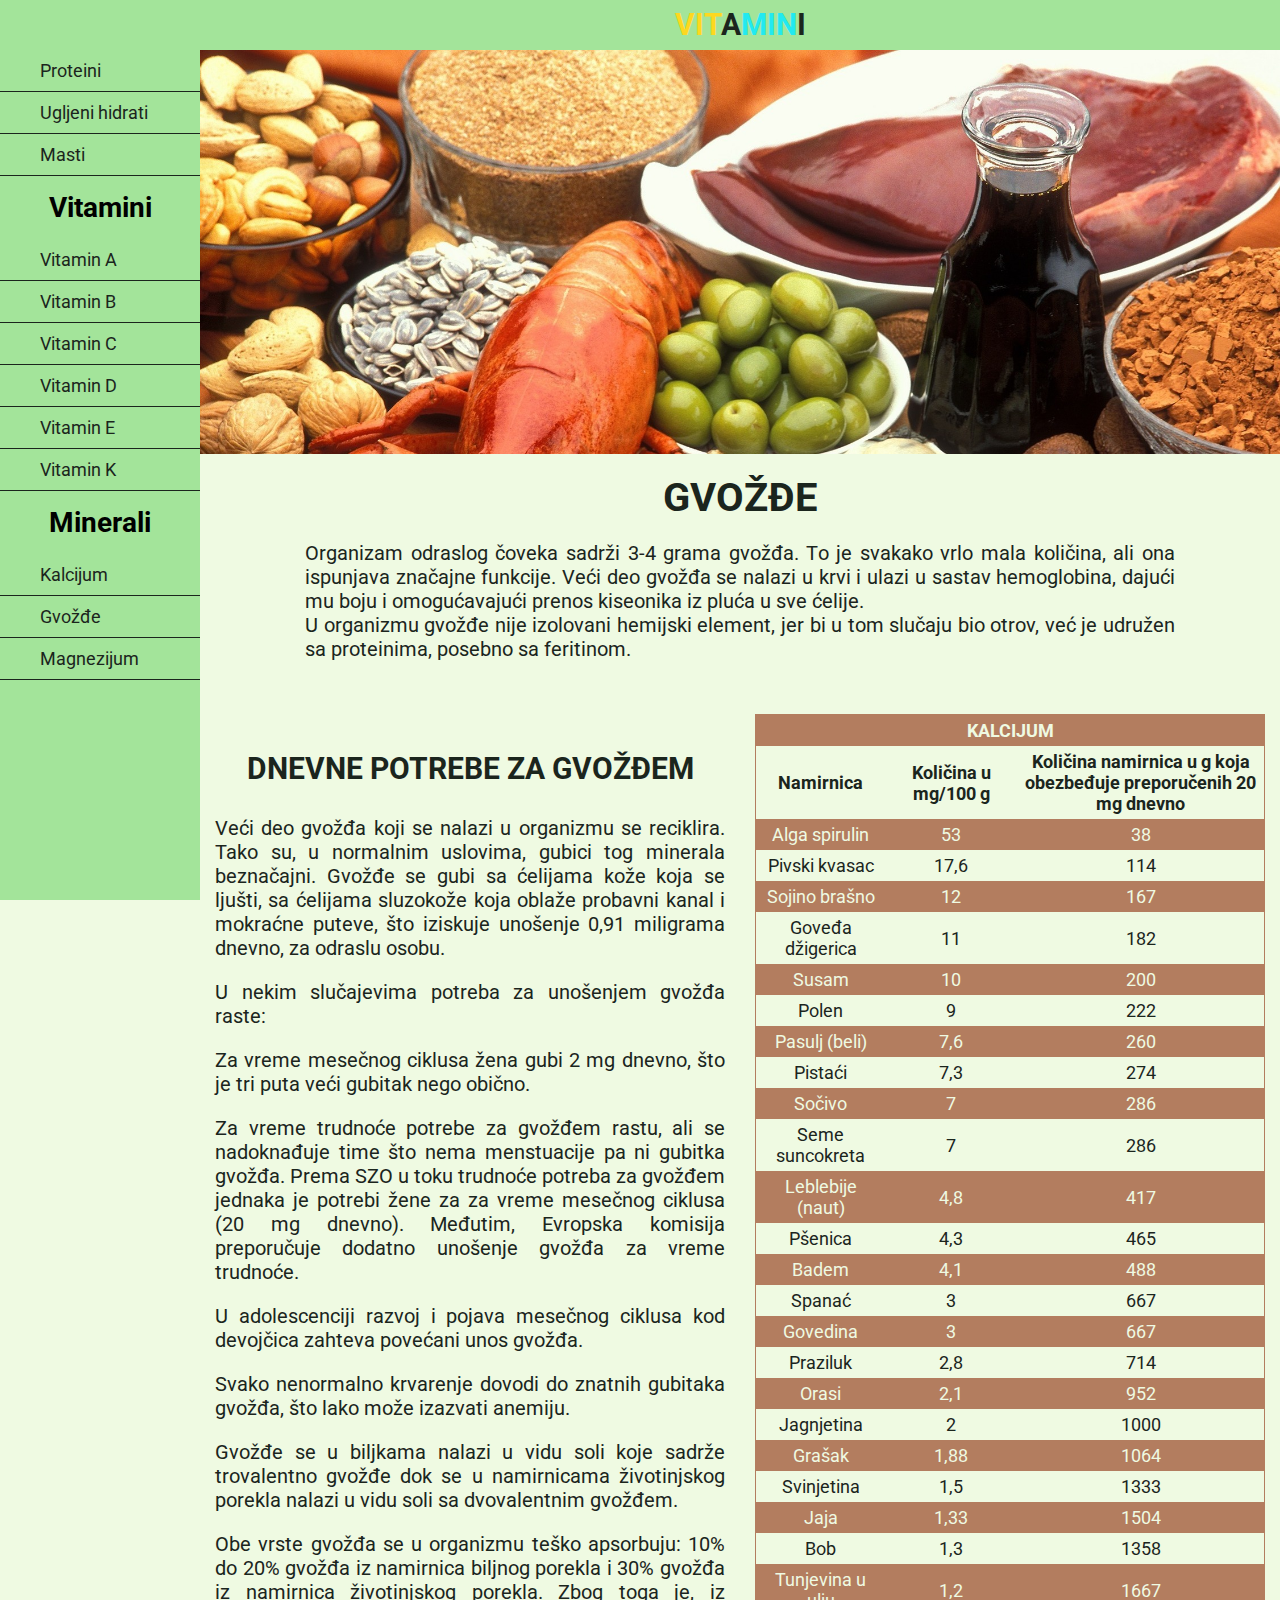
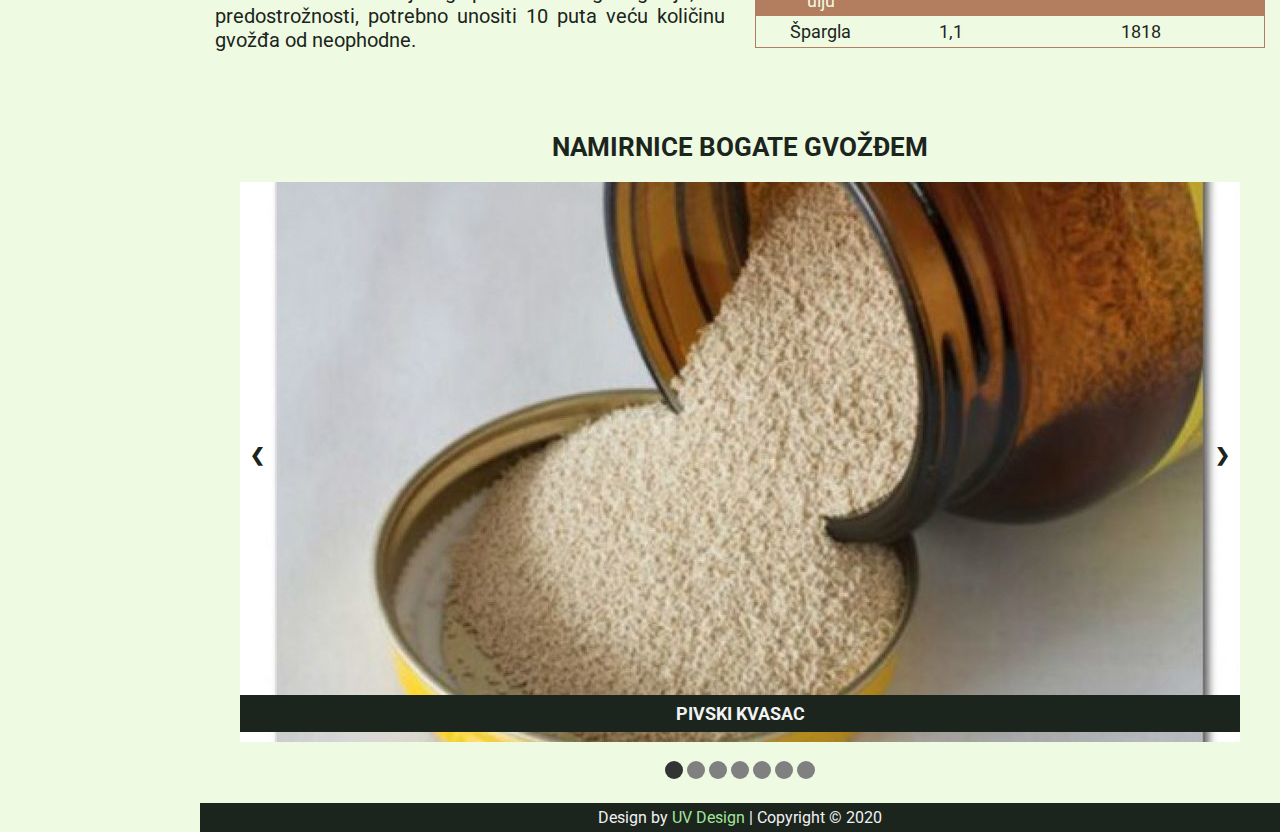
<file: gvozdje.html>
<!DOCTYPE html>
<html>
<head>
    <meta charset="UTF-8">
    <title>Vitamin | Gvožđe</title>
    <link href="css/style.css" rel="stylesheet">
    <link rel="stylesheet" href="https://cdnjs.cloudflare.com/ajax/libs/font-awesome/5.12.1/css/all.min.css" integrity="sha256-mmgLkCYLUQbXn0B1SRqzHar6dCnv9oZFPEC1g1cwlkk=" crossorigin="anonymous" />
    <link href="https://fonts.googleapis.com/css?family=Roboto:400,500,700&display=swap" rel="stylesheet">
</head>
<body>

<div class="wrapper">
    <div class="sidebar" id="sidemenu">
        <a href="javascript:void(0)" class="close" onclick="closeNav()">&times;</a>
        <ul>
            <li><a href="proteini.html">Proteini</a></li>
            <li><a href="ugljeni_hidrati.html">Ugljeni hidrati</a></li>
            <li><a href="masti.html">Masti</a></li>
        </ul>
        <h2>Vitamini</h2>
        <ul>
            <li><a href="avitamin.html">Vitamin A</a></li>
            <li><a href="bvitamin.html">Vitamin B</a></li>
            <li><a href="cvitamin.html">Vitamin C</a></li>
            <li><a href="dvitamin.html">Vitamin D</a></li>
            <li><a href="evitamin.html">Vitamin E</a></li>
            <li><a href="kvitamin.html">Vitamin K</a></li>
        </ul>
        <h2>Minerali</h2>
        <ul>
            <li><a href="kalcijum.html">Kalcijum</a></li>
            <li><a href="gvozdje.html">Gvožđe</a></li>
            <li><a href="magnezijum.html">Magnezijum</a></li>
        </ul>
    </div>

    <div class="main" id="main">
        <div class="header">
            <div class="menu" onclick="openNav()">
                <i class="fas fa-bars"></i>
            </div>
            <div class="logo">
                <a href="index.html"><h1><span id="span1">Vit</span>a<span id="span2">Min</span>i</h1></a>
            </div>
        </div>

        <div class="page_content">
            <div class="hero">
                <img src="img/iron.jpg">
            </div>
            <h1>Gvožđe</h1>

            <div class="single_text">
                <p>Organizam odraslog čoveka sadrži 3-4 grama gvožđa. To je svakako vrlo mala količina, ali ona ispunjava značajne funkcije. Veći deo gvožđa se nalazi u krvi i ulazi u sastav hemoglobina, dajući mu boju i omogućavajući prenos kiseonika iz pluća u sve ćelije.<br>
                U organizmu gvožđe nije izolovani hemijski element, jer bi u tom slučaju bio otrov, već je udružen sa proteinima, posebno sa feritinom.</p>
            </div>

            <div class="flex_content">

                <div class="flex_content_text">

                    <h2>Dnevne potrebe za gvožđem</h2>

                    <p>Veći deo gvožđa koji se nalazi u organizmu se reciklira. Tako su, u normalnim uslovima, gubici tog minerala beznačajni. Gvožđe se gubi sa ćelijama kože koja se ljušti, sa ćelijama sluzokože koja oblaže probavni kanal i mokraćne puteve, što iziskuje unošenje 0,91 miligrama dnevno, za odraslu osobu.</p>

                    <p>U nekim slučajevima potreba za unošenjem gvožđa raste:</p>

                    <p>Za vreme mesečnog ciklusa žena gubi 2 mg dnevno, što je tri puta veći gubitak nego obično.</p>

                    <p>Za vreme trudnoće potrebe za gvožđem rastu, ali se nadoknađuje time što nema menstuacije pa ni gubitka gvožđa. Prema SZO u toku trudnoće potreba za gvožđem jednaka je potrebi žene za za vreme mesečnog ciklusa (20 mg dnevno). Međutim, Evropska komisija preporučuje dodatno unošenje gvožđa za vreme trudnoće.</p>

                    <p>U adolescenciji razvoj i pojava mesečnog ciklusa kod devojčica zahteva povećani unos gvožđa.</p>

                    <p>Svako nenormalno krvarenje dovodi do znatnih gubitaka gvožđa, što lako može izazvati anemiju.</p>

                    <p>Gvožđe se u biljkama nalazi u vidu soli koje sadrže trovalentno gvožđe dok se u namirnicama životinjskog porekla nalazi u vidu soli sa dvovalentnim gvožđem.</p>
                    
                    <p>Obe vrste gvožđa se u organizmu teško apsorbuju: 10% do 20% gvožđa iz namirnica biljnog porekla i 30% gvožđa iz namirnica životinjskog porekla. Zbog toga je, iz predostrožnosti, potrebno unositi 10 puta veću količinu gvožđa od neophodne.</p>

                </div>

                <div class="flex_content_table mineral_table">
                    <table>
                        <tr>
                            <th colspan="3">Kalcijum</th>
                        </tr>
                        <tr>
                            <td>Namirnica</td>
                            <td>Količina u mg/100 g</td>
                            <td>Količina namirnica u g koja<br> obezbeđuje preporučenih 20 mg dnevno</td>
                        </tr>
                        <tr>
                            <td>Alga spirulin</td>
                            <td>53</td>
                            <td>38</td>
                        </tr>
                        <tr>
                            <td>Pivski kvasac</td>
                            <td>17,6</td>
                            <td>114</td>
                        </tr>
                        <tr>
                            <td>Sojino brašno</td>
                            <td>12</td>
                            <td>167</td>
                        </tr>
                        <tr>
                            <td>Goveđa džigerica</td>
                            <td>11</td>
                            <td>182</td>
                        </tr>
                        <tr>
                            <td>Susam</td>
                            <td>10</td>
                            <td>200</td>
                        </tr>
                        <tr>
                            <td>Polen</td>
                            <td>9</td>
                            <td>222</td>
                        </tr>
                        <tr>
                            <td>Pasulj (beli)</td>
                            <td>7,6</td>
                            <td>260</td>
                        </tr>
                        <tr>
                            <td>Pistaći</td>
                            <td>7,3</td>
                            <td>274</td>
                        </tr>
                        <tr>
                            <td>Sočivo</td>
                            <td>7</td>
                            <td>286</td>
                        </tr>
                        <tr>
                            <td>Seme suncokreta</td>
                            <td>7</td>
                            <td>286</td>
                        </tr>
                        <tr>
                            <td>Leblebije (naut)</td>
                            <td>4,8</td>
                            <td>417</td>
                        </tr>
                        <tr>
                            <td>Pšenica</td>
                            <td>4,3</td>
                            <td>465</td>
                        </tr>
                        <tr>
                            <td>Badem</td>
                            <td>4,1</td>
                            <td>488</td>
                        </tr>
                        <tr>
                            <td>Spanać</td>
                            <td>3</td>
                            <td>667</td>
                        </tr>
                        <tr>
                            <td>Govedina</td>
                            <td>3</td>
                            <td>667</td>
                        </tr>
                        <tr>
                            <td>Praziluk</td>
                            <td>2,8</td>
                            <td>714</td>
                        </tr>
                        <tr>
                            <td>Orasi</td>
                            <td>2,1</td>
                            <td>952</td>
                        </tr>
                        <tr>
                            <td>Jagnjetina</td>
                            <td>2</td>
                            <td>1000</td>
                        </tr>
                        <tr>
                            <td>Grašak</td>
                            <td>1,88</td>
                            <td>1064</td>
                        </tr>
                        <tr>
                            <td>Svinjetina</td>
                            <td>1,5</td>
                            <td>1333</td>
                        </tr>
                        <tr>
                            <td>Jaja</td>
                            <td>1,33</td>
                            <td>1504</td>
                        </tr>
                        <tr>
                            <td>Bob</td>
                            <td>1,3</td>
                            <td>1358</td>
                        </tr>
                        <tr>
                            <td>Tunjevina u ulju</td>
                            <td>1,2</td>
                            <td>1667</td>
                        </tr>
                        <tr>
                            <td>Špargla</td>
                            <td>1,1</td>
                            <td>1818</td>
                        </tr>
                    </table>
                </div>
            </div>

            <h3>Namirnice bogate gvožđem</h3>

            <div class="slideshow-container">
                <div class="slides fade">
                    <div class="slider_image"><img src="img/carousel/pivski_kvasac.jpg"></div>
                    <div class="slider_text">Pivski kvasac</div>
                </div>
                <div class="slides fade">
                    <div class="slider_image"><img src="img/carousel/tel_dziga.jpg"></div>
                    <div class="slider_text">Goveđa džigerica</div>
                </div>
                <div class="slides fade">
                    <div class="slider_image"><img src="img/carousel/susam.jpg"></div>
                    <div class="slider_text">Susam</div>
                </div>
                <div class="slides fade">
                    <div class="slider_image"><img src="img/carousel/pasulj.jpg"></div>
                    <div class="slider_text">Pasulj</div>
                </div>
                <div class="slides fade">
                    <div class="slider_image"><img src="img/carousel/pistaci.jpg"></div>
                    <div class="slider_text">Pistaći</div>
                </div>
                <div class="slides fade">
                    <div class="slider_image"><img src="img/carousel/socivo.jpg"></div>
                    <div class="slider_text">Sočivo</div>
                </div>
                <div class="slides fade">
                    <div class="slider_image"><img src="img/carousel/suncokret.jpg"></div>
                    <div class="slider_text">Seme suncokreta</div>
                </div>
        
                <a class="prev" onclick="plusIndex(-1)">&#10094;</a>
                <a class="next" onclick="plusIndex(+1)">&#10095;</a>
            </div>
            <br/>
        
            <div class="slider_nav">
                <span class="dots" onclick="currentSlide(1)"></span>
                <span class="dots" onclick="currentSlide(2)"></span>
                <span class="dots" onclick="currentSlide(3)"></span>
                <span class="dots" onclick="currentSlide(4)"></span>
                <span class="dots" onclick="currentSlide(5)"></span>
                <span class="dots" onclick="currentSlide(6)"></span>
                <span class="dots" onclick="currentSlide(7)"></span>
            </div>
            
        </div>

        <div class="footer">
            <p>Design by <a href="#">UV Design</a> | Copyright &copy; 2020</p>
        </div>
    </div>
</div>

<script src="javascript/main.js" type="text/javascript"></script>
<script src="javascript/slider.js" type="text/javascript"></script>

</body>
</html>
</file>
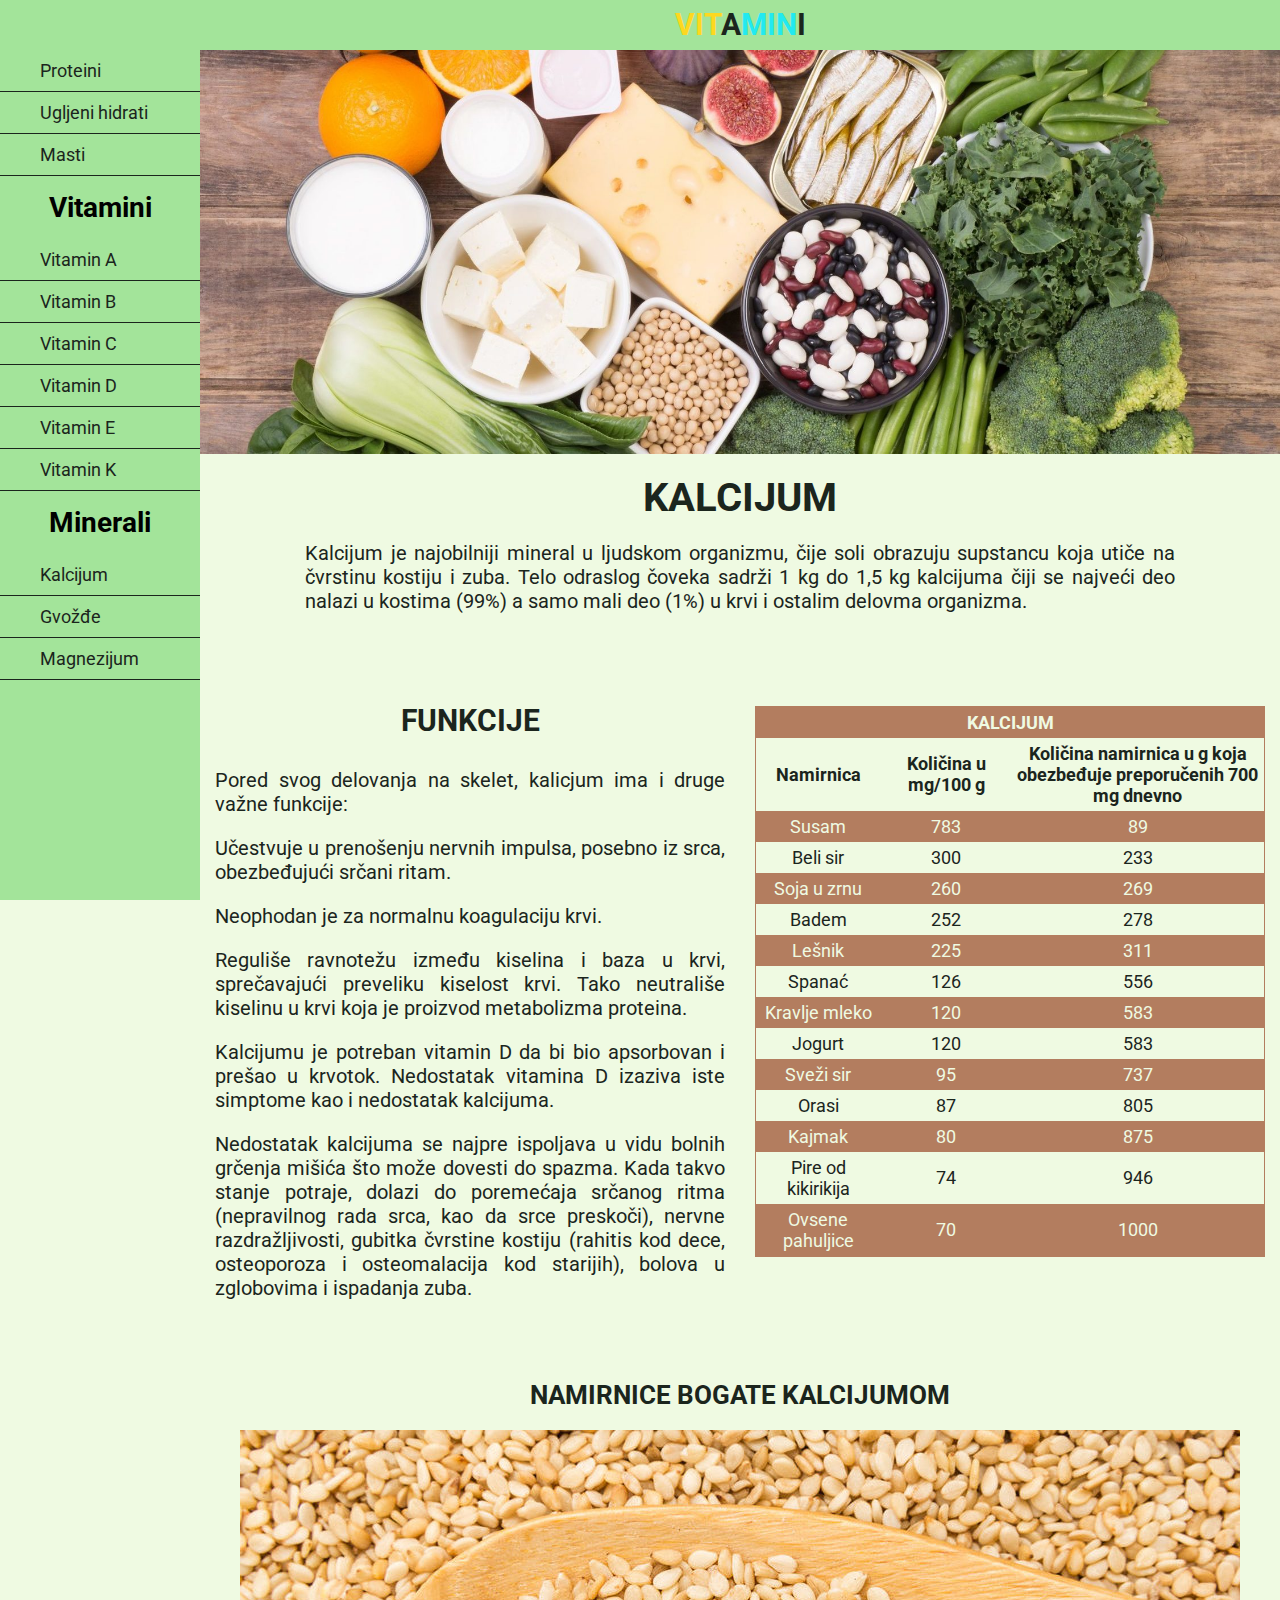
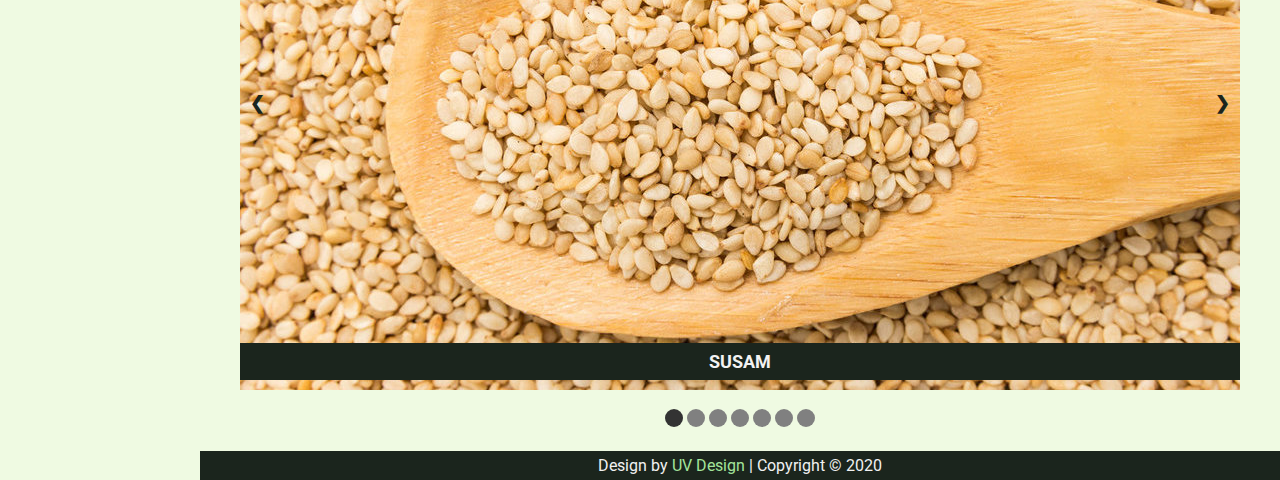
<file: kalcijum.html>
<!DOCTYPE html>
<html>
<head>
    <meta charset="UTF-8">
    <title>Vitamin | K vitamin</title>
    <link href="css/style.css" rel="stylesheet">
    <link rel="stylesheet" href="https://cdnjs.cloudflare.com/ajax/libs/font-awesome/5.12.1/css/all.min.css" integrity="sha256-mmgLkCYLUQbXn0B1SRqzHar6dCnv9oZFPEC1g1cwlkk=" crossorigin="anonymous" />
    <link href="https://fonts.googleapis.com/css?family=Roboto:400,500,700&display=swap" rel="stylesheet">
</head>
<body>

<div class="wrapper">
    <div class="sidebar" id="sidemenu">
        <a href="javascript:void(0)" class="close" onclick="closeNav()">&times;</a>
        <ul>
            <li><a href="proteini.html">Proteini</a></li>
            <li><a href="ugljeni_hidrati.html">Ugljeni hidrati</a></li>
            <li><a href="masti.html">Masti</a></li>
        </ul>
        <h2>Vitamini</h2>
        <ul>
            <li><a href="avitamin.html">Vitamin A</a></li>
            <li><a href="bvitamin.html">Vitamin B</a></li>
            <li><a href="cvitamin.html">Vitamin C</a></li>
            <li><a href="dvitamin.html">Vitamin D</a></li>
            <li><a href="evitamin.html">Vitamin E</a></li>
            <li><a href="kvitamin.html">Vitamin K</a></li>
        </ul>
        <h2>Minerali</h2>
        <ul>
            <li><a href="kalcijum.html">Kalcijum</a></li>
            <li><a href="gvozdje.html">Gvožđe</a></li>
            <li><a href="magnezijum.html">Magnezijum</a></li>
        </ul>
    </div>

    <div class="main" id="main">
        <div class="header">
            <div class="menu" onclick="openNav()">
                <i class="fas fa-bars"></i>
            </div>
            <div class="logo">
                <a href="index.html"><h1><span id="span1">Vit</span>a<span id="span2">Min</span>i</h1></a>
            </div>
        </div>

        <div class="page_content">
            <div class="hero">
                <img src="img/calcium.jpg">
            </div>
            <h1>Kalcijum</h1>

            <div class="single_text">
                <p>Kalcijum je najobilniji mineral u ljudskom organizmu, čije soli obrazuju supstancu koja utiče na čvrstinu kostiju i zuba. Telo odraslog čoveka sadrži 1 kg do 1,5 kg kalcijuma čiji se najveći deo nalazi u kostima (99%) a samo mali deo (1%) u krvi i ostalim delovma organizma.</p>
            </div>

            <div class="flex_content">

                <div class="flex_content_text">

                    <h2>Funkcije</h2>

                    <p>Pored svog delovanja na skelet, kalicjum ima i druge važne funkcije:</p>

                    <p>Učestvuje u prenošenju nervnih impulsa, posebno iz srca, obezbeđujući srčani ritam.</p>

                    <p>Neophodan je za normalnu koagulaciju krvi.</p>

                    <p>Reguliše ravnotežu između kiselina i baza u krvi, sprečavajući preveliku kiselost krvi. Tako neutrališe kiselinu u krvi koja je proizvod metabolizma proteina.</p>

                    <p>Kalcijumu je potreban vitamin D da bi bio apsorbovan i prešao u krvotok. Nedostatak vitamina D izaziva iste simptome kao i nedostatak kalcijuma.</p>

                    <p>Nedostatak kalcijuma se najpre ispoljava u vidu bolnih grčenja mišića što može dovesti do spazma. Kada takvo stanje potraje, dolazi do poremećaja srčanog ritma (nepravilnog rada srca, kao da srce preskoči), nervne razdražljivosti, gubitka čvrstine kostiju (rahitis kod dece, osteoporoza i osteomalacija kod starijih), bolova u zglobovima i ispadanja zuba.</p>
                    
                </div>

                <div class="flex_content_table mineral_table">
                    <table>
                        <tr>
                            <th colspan="3">Kalcijum</th>
                        </tr>
                        <tr>
                            <td>Namirnica</td>
                            <td>Količina u mg/100 g</td>
                            <td>Količina namirnica u g koja<br> obezbeđuje preporučenih 700 mg dnevno</td>
                        </tr>
                        <tr>
                            <td>Susam</td>
                            <td>783</td>
                            <td>89</td>
                        </tr>
                        <tr>
                            <td>Beli sir</td>
                            <td>300</td>
                            <td>233</td>
                        </tr>
                        <tr>
                            <td>Soja u zrnu</td>
                            <td>260</td>
                            <td>269</td>
                        </tr>
                        <tr>
                            <td>Badem</td>
                            <td>252</td>
                            <td>278</td>
                        </tr>
                        <tr>
                            <td>Lešnik</td>
                            <td>225</td>
                            <td>311</td>
                        </tr>
                        <tr>
                            <td>Spanać</td>
                            <td>126</td>
                            <td>556</td>
                        </tr>
                        <tr>
                            <td>Kravlje mleko</td>
                            <td>120</td>
                            <td>583</td>
                        </tr>
                        <tr>
                            <td>Jogurt</td>
                            <td>120</td>
                            <td>583</td>
                        </tr>
                        <tr>
                            <td>Sveži sir</td>
                            <td>95</td>
                            <td>737</td>
                        </tr>
                        <tr>
                            <td>Orasi</td>
                            <td>87</td>
                            <td>805</td>
                        </tr>
                        <tr>
                            <td>Kajmak</td>
                            <td>80</td>
                            <td>875</td>
                        </tr>
                        <tr>
                            <td>Pire od kikirikija</td>
                            <td>74</td>
                            <td>946</td>
                        </tr>
                        <tr>
                            <td>Ovsene pahuljice</td>
                            <td>70</td>
                            <td>1000</td>
                        </tr>
                    </table>
                </div>
            </div>

            <h3>Namirnice bogate kalcijumom</h3>

            <div class="slideshow-container">
                <div class="slides fade">
                    <div class="slider_image"><img src="img/carousel/susam.jpg"></div>
                    <div class="slider_text">Susam</div>
                </div>
                <div class="slides fade">
                    <div class="slider_image"><img src="img/carousel/beli_sir.jpg"></div>
                    <div class="slider_text">Beli sir</div>
                </div>
                <div class="slides fade">
                    <div class="slider_image"><img src="img/carousel/soja.png"></div>
                    <div class="slider_text">Soja u zrnu</div>
                </div>
                <div class="slides fade">
                    <div class="slider_image"><img src="img/carousel/badem.jpg"></div>
                    <div class="slider_text">Badem</div>
                </div>
                <div class="slides fade">
                    <div class="slider_image"><img src="img/carousel/lesnik.jpg"></div>
                    <div class="slider_text">Lešnik</div>
                </div>
                <div class="slides fade">
                    <div class="slider_image"><img src="img/carousel/spanac.jpg"></div>
                    <div class="slider_text">Spanać</div>
                </div>
                <div class="slides fade">
                    <div class="slider_image"><img src="img/carousel/mleko.jpg"></div>
                    <div class="slider_text">Kravlje mleko</div>
                </div>
        
                <a class="prev" onclick="plusIndex(-1)">&#10094;</a>
                <a class="next" onclick="plusIndex(+1)">&#10095;</a>
            </div>
            <br/>
        
            <div class="slider_nav">
                <span class="dots" onclick="currentSlide(1)"></span>
                <span class="dots" onclick="currentSlide(2)"></span>
                <span class="dots" onclick="currentSlide(3)"></span>
                <span class="dots" onclick="currentSlide(4)"></span>
                <span class="dots" onclick="currentSlide(5)"></span>
                <span class="dots" onclick="currentSlide(6)"></span>
                <span class="dots" onclick="currentSlide(7)"></span>
            </div>
            
        </div>

        <div class="footer">
            <p>Design by <a href="#">UV Design</a> | Copyright &copy; 2020</p>
        </div>
    </div>
</div>

<script src="javascript/main.js" type="text/javascript"></script>
<script src="javascript/slider.js" type="text/javascript"></script>

</body>
</html>
</file>
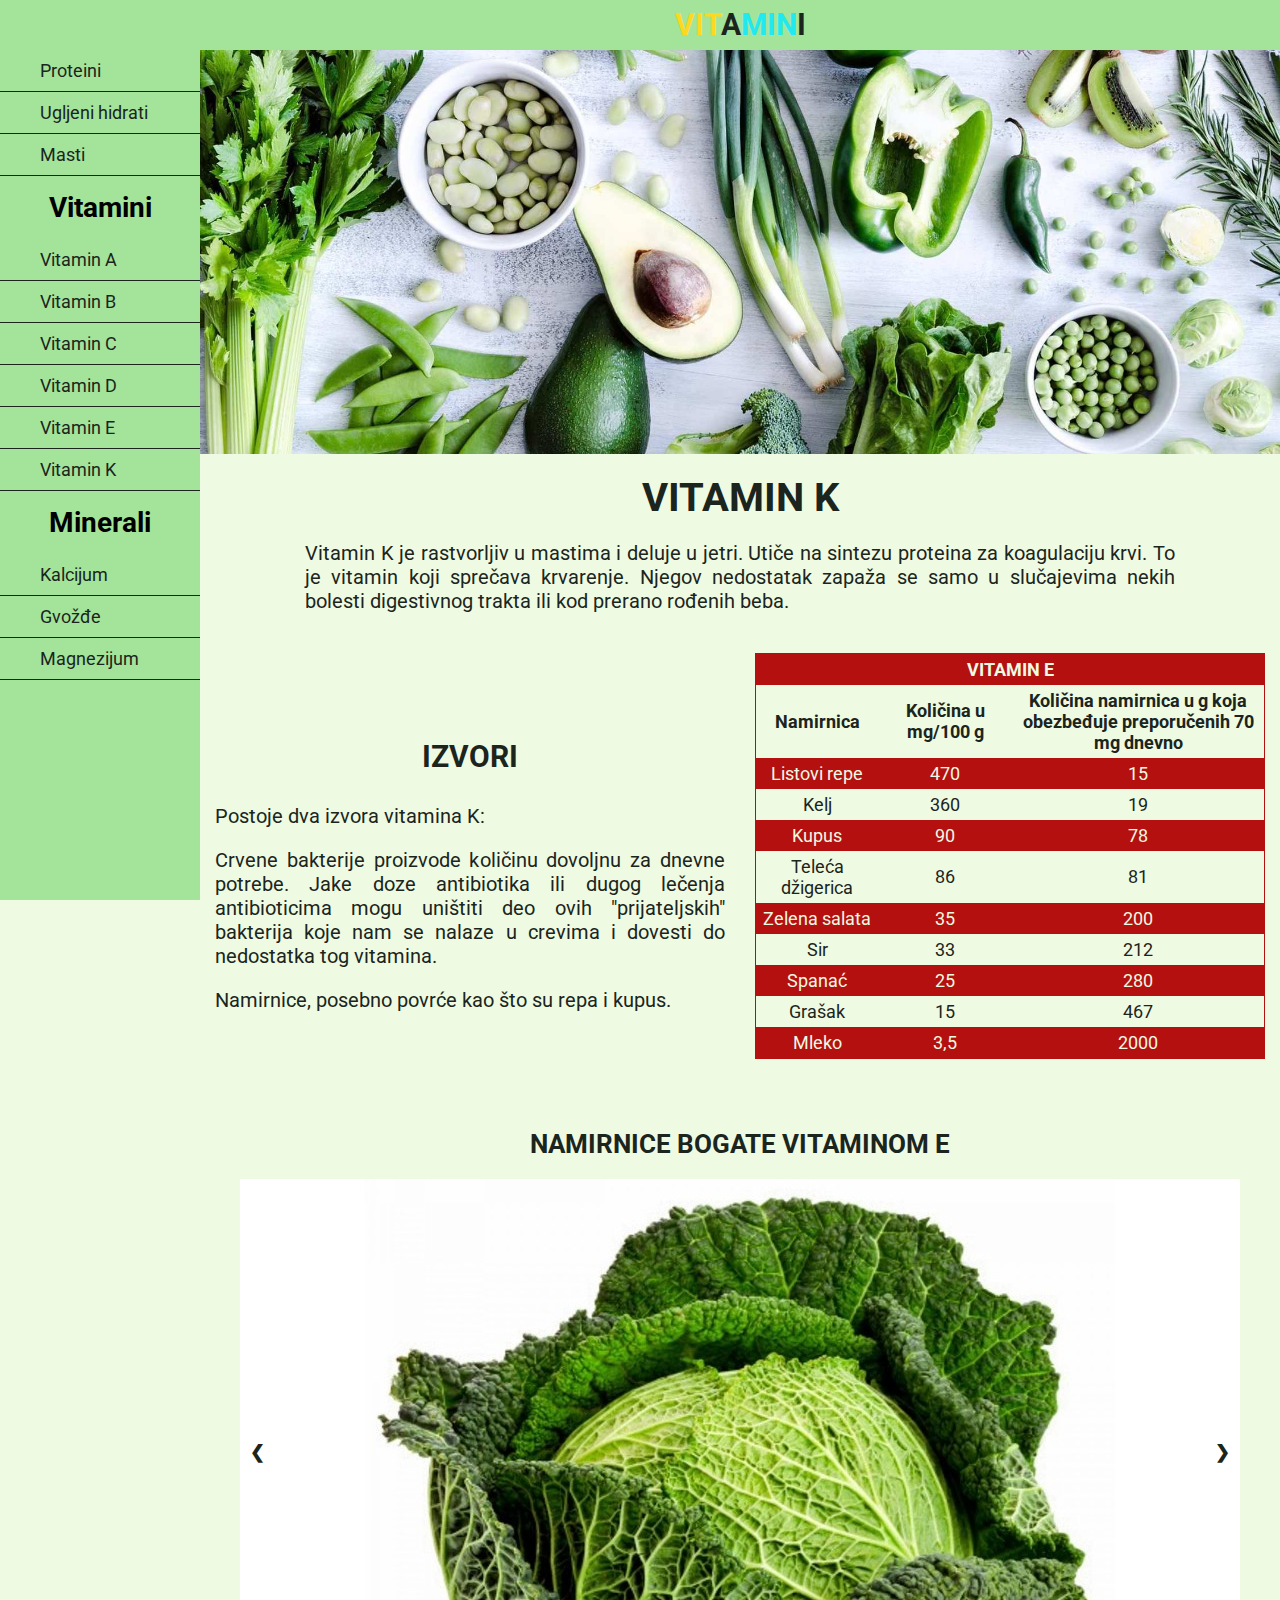
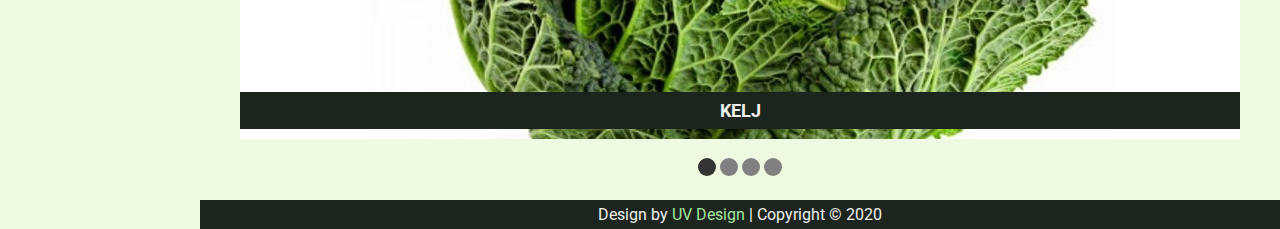
<file: kvitamin.html>
<!DOCTYPE html>
<html>
<head>
    <meta charset="UTF-8">
    <title>Vitamin | K vitamin</title>
    <link href="css/style.css" rel="stylesheet">
    <link rel="stylesheet" href="https://cdnjs.cloudflare.com/ajax/libs/font-awesome/5.12.1/css/all.min.css" integrity="sha256-mmgLkCYLUQbXn0B1SRqzHar6dCnv9oZFPEC1g1cwlkk=" crossorigin="anonymous" />
    <link href="https://fonts.googleapis.com/css?family=Roboto:400,500,700&display=swap" rel="stylesheet">
</head>
<body>

<div class="wrapper">
    <div class="sidebar" id="sidemenu">
        <a href="javascript:void(0)" class="close" onclick="closeNav()">&times;</a>
        <ul>
            <li><a href="proteini.html">Proteini</a></li>
            <li><a href="ugljeni_hidrati.html">Ugljeni hidrati</a></li>
            <li><a href="masti.html">Masti</a></li>
        </ul>
        <h2>Vitamini</h2>
        <ul>
            <li><a href="avitamin.html">Vitamin A</a></li>
            <li><a href="bvitamin.html">Vitamin B</a></li>
            <li><a href="cvitamin.html">Vitamin C</a></li>
            <li><a href="dvitamin.html">Vitamin D</a></li>
            <li><a href="evitamin.html">Vitamin E</a></li>
            <li><a href="kvitamin.html">Vitamin K</a></li>
        </ul>
        <h2>Minerali</h2>
        <ul>
            <li><a href="kalcijum.html">Kalcijum</a></li>
            <li><a href="gvozdje.html">Gvožđe</a></li>
            <li><a href="magnezijum.html">Magnezijum</a></li>
        </ul>
    </div>

    <div class="main" id="main">
        <div class="header">
            <div class="menu" onclick="openNav()">
                <i class="fas fa-bars"></i>
            </div>
            <div class="logo">
                <a href="index.html"><h1><span id="span1">Vit</span>a<span id="span2">Min</span>i</h1></a>
            </div>
        </div>

        <div class="page_content">
            <div class="hero">
                <img src="img/k_vitamin.jpg">
            </div>
            <h1>Vitamin K</h1>

            <div class="single_text">
                <p>Vitamin K je rastvorljiv u mastima i deluje u jetri. Utiče na sintezu proteina za koagulaciju krvi. To je vitamin koji sprečava krvarenje. Njegov nedostatak zapaža se samo u slučajevima nekih bolesti digestivnog trakta ili kod prerano rođenih beba.</p>
            </div>

            <div class="flex_content">

                <div class="flex_content_text">

                    <h2>Izvori</h2>

                    <p>Postoje dva izvora vitamina K:</p>

                    <p>Crvene bakterije proizvode količinu dovoljnu za dnevne potrebe. Jake doze antibiotika ili dugog lečenja antibioticima mogu uništiti deo ovih "prijateljskih" bakterija koje nam se nalaze u crevima i dovesti do nedostatka tog vitamina.</p>

                    <p>Namirnice, posebno povrće kao što su repa i kupus.</p>
                    
                </div>

                <div class="flex_content_table vitamin_table">
                    <table>
                        <tr>
                            <th colspan="3">Vitamin E</th>
                        </tr>
                        <tr>
                            <td>Namirnica</td>
                            <td>Količina u mg/100 g</td>
                            <td>Količina namirnica u g koja<br> obezbeđuje preporučenih 70 mg dnevno</td>
                        </tr>
                        <tr>
                            <td>Listovi repe</td>
                            <td>470</td>
                            <td>15</td>
                        </tr>
                        <tr>
                            <td>Kelj</td>
                            <td>360</td>
                            <td>19</td>
                        </tr>
                        <tr>
                            <td>Kupus</td>
                            <td>90</td>
                            <td>78</td>
                        </tr>
                        <tr>
                            <td>Teleća džigerica</td>
                            <td>86</td>
                            <td>81</td>
                        </tr>
                        <tr>
                            <td>Zelena salata</td>
                            <td>35</td>
                            <td>200</td>
                        </tr>
                        <tr>
                            <td>Sir</td>
                            <td>33</td>
                            <td>212</td>
                        </tr>
                        <tr>
                            <td>Spanać</td>
                            <td>25</td>
                            <td>280</td>
                        </tr>
                        <tr>
                            <td>Grašak</td>
                            <td>15</td>
                            <td>467</td>
                        </tr>
                        <tr>
                            <td>Mleko</td>
                            <td>3,5</td>
                            <td>2000</td>
                        </tr>
                    </table>
                </div>
            </div>

            <h3>Namirnice bogate vitaminom E</h3>

            <div class="slideshow-container">
                <div class="slides fade">
                    <div class="slider_image"><img src="img/carousel/kelj.jpg"></div>
                    <div class="slider_text">Kelj</div>
                </div>
                <div class="slides fade">
                    <div class="slider_image"><img src="img/carousel/kupus.jpg"></div>
                    <div class="slider_text">Kupus</div>
                </div>
                <div class="slides fade">
                    <div class="slider_image"><img src="img/carousel/zelena_salata.jpg"></div>
                    <div class="slider_text">Zelena salata</div>
                </div>
                <div class="slides fade">
                    <div class="slider_image"><img src="img/carousel/tel_dziga.jpg"></div>
                    <div class="slider_text">Teleća džigerica</div>
                </div>
        
                <a class="prev" onclick="plusIndex(-1)">&#10094;</a>
                <a class="next" onclick="plusIndex(+1)">&#10095;</a>
            </div>
            <br/>
        
            <div class="slider_nav">
                <span class="dots" onclick="currentSlide(1)"></span>
                <span class="dots" onclick="currentSlide(2)"></span>
                <span class="dots" onclick="currentSlide(3)"></span>
                <span class="dots" onclick="currentSlide(4)"></span>
            </div>
            
        </div>

        <div class="footer">
            <p>Design by <a href="#">UV Design</a> | Copyright &copy; 2020</p>
        </div>
    </div>
</div>

<script src="javascript/main.js" type="text/javascript"></script>
<script src="javascript/slider.js" type="text/javascript"></script>

</body>
</html>
</file>
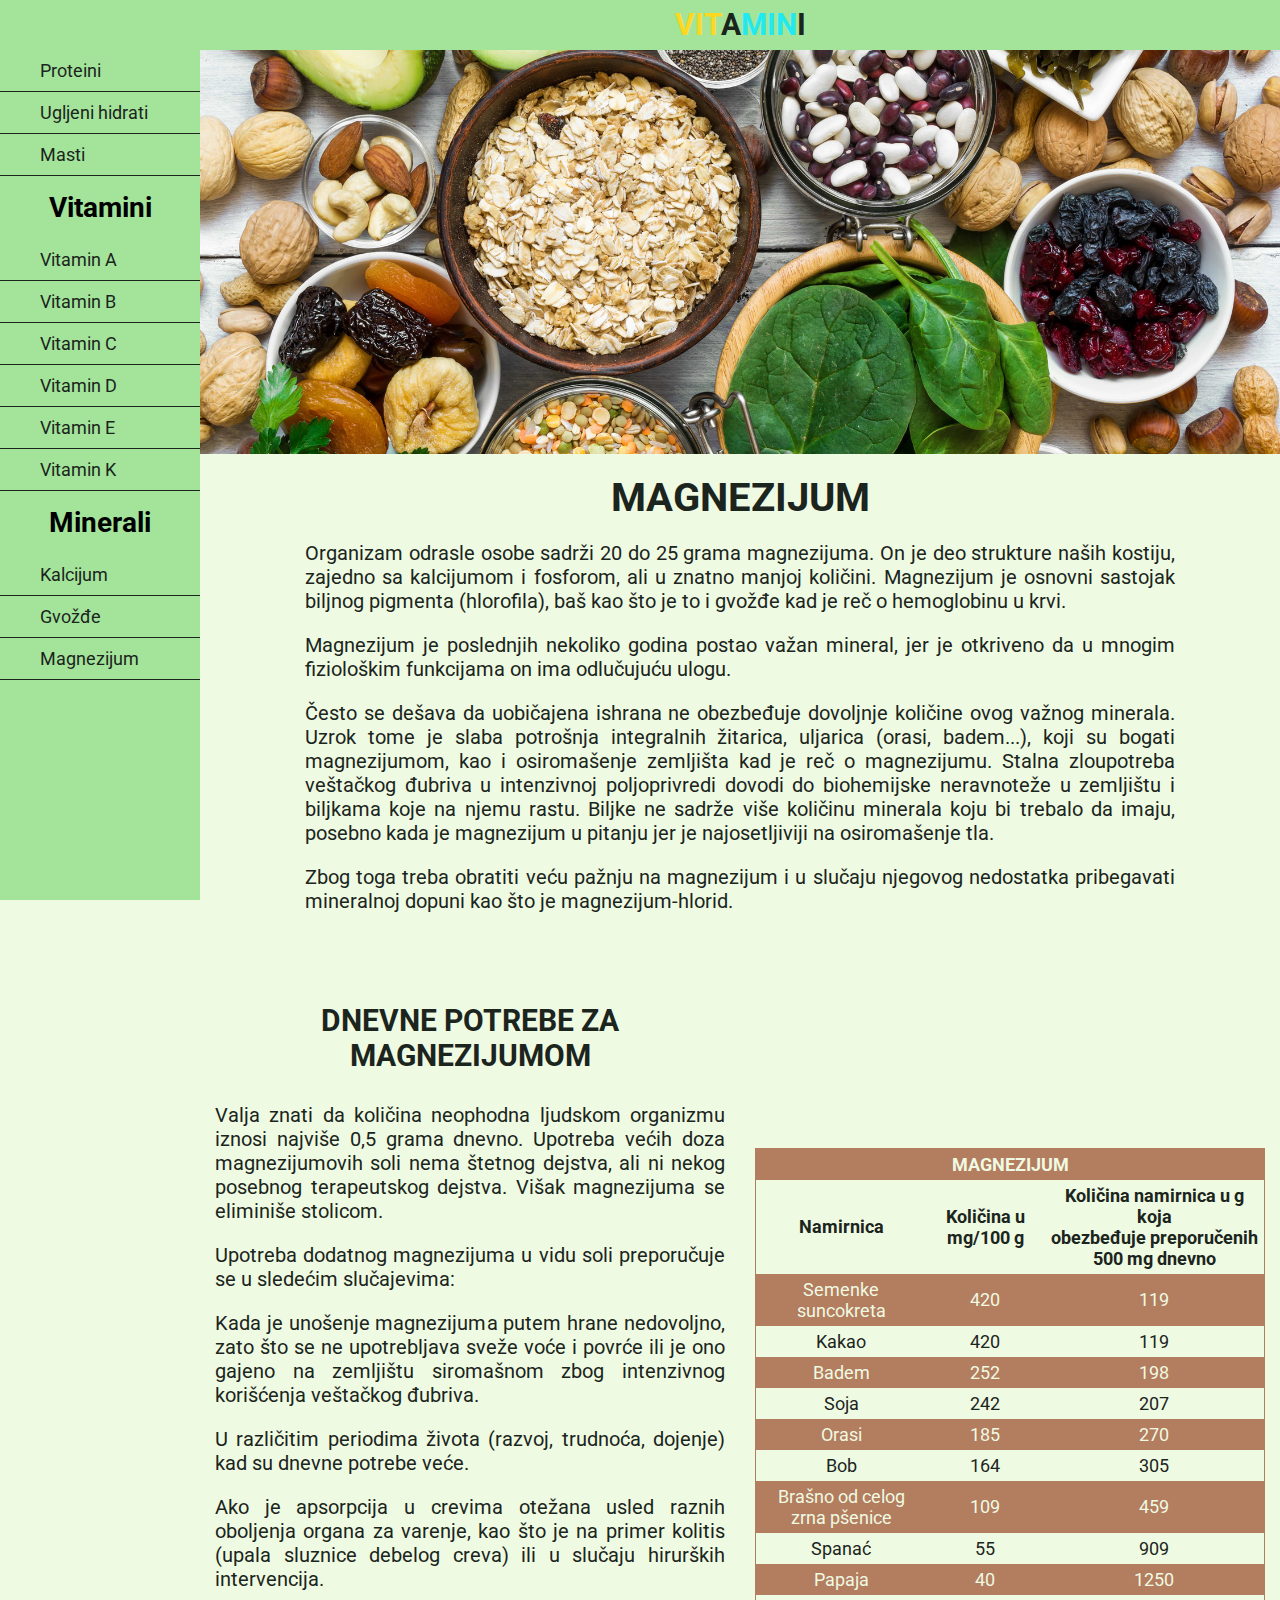
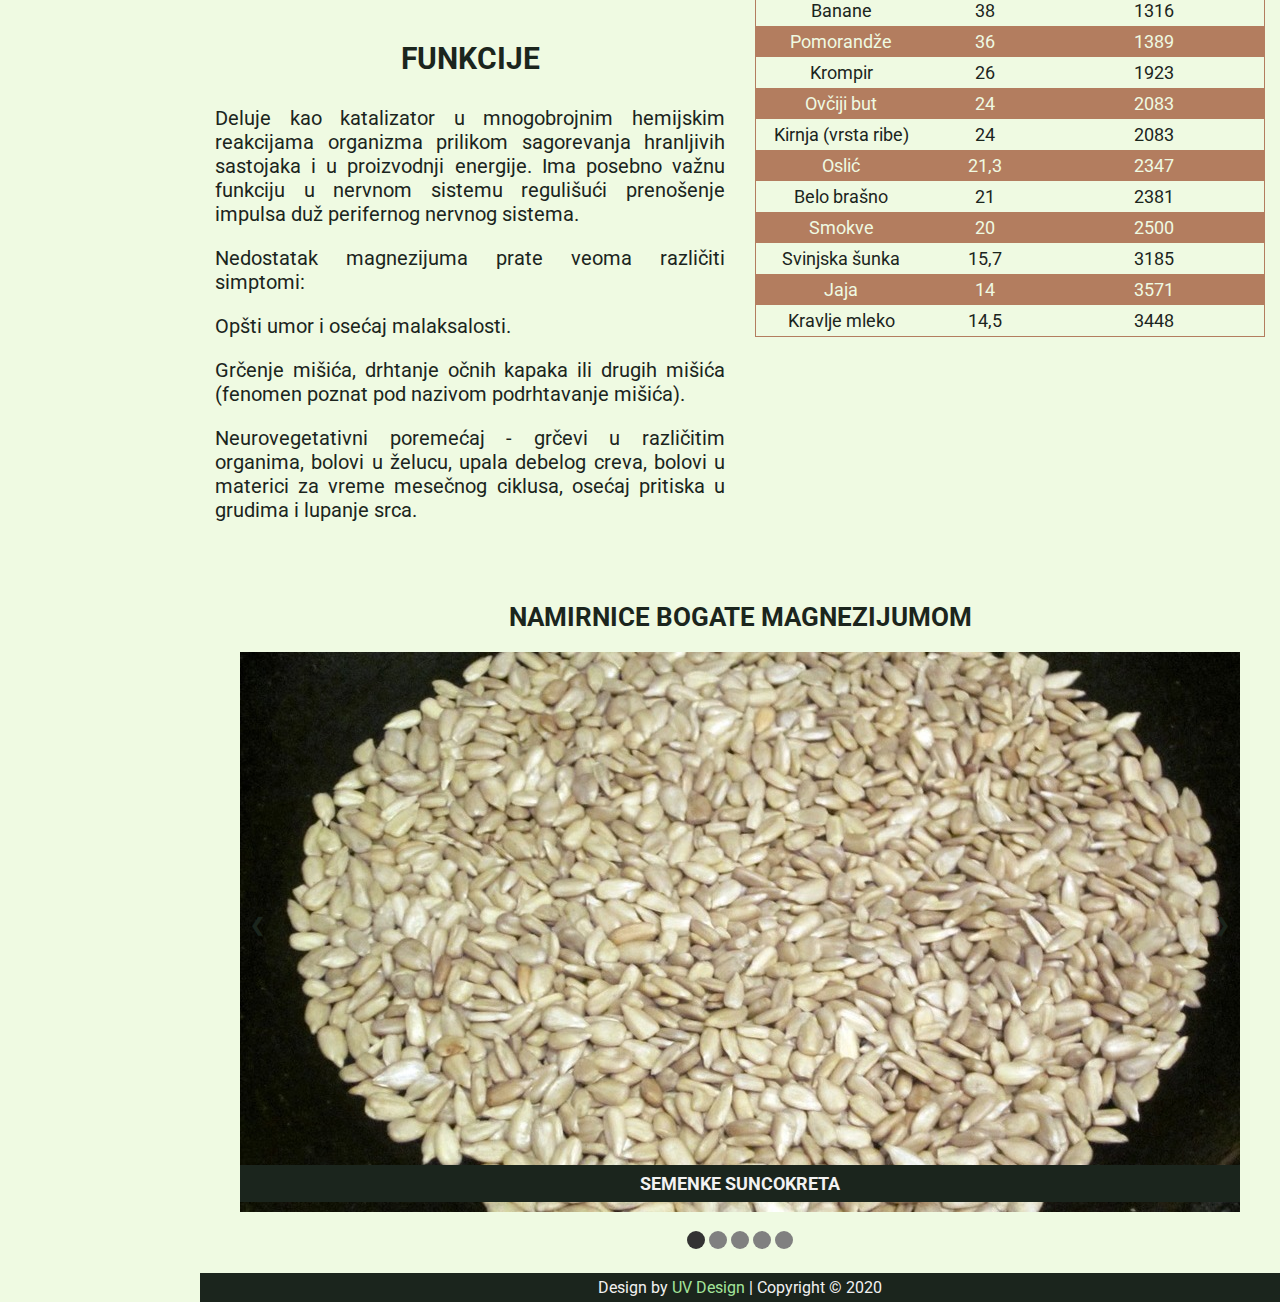
<file: magnezijum.html>
<!DOCTYPE html>
<html>
<head>
    <meta charset="UTF-8">
    <title>Vitamin | Magnezijum</title>
    <link href="css/style.css" rel="stylesheet">
    <link rel="stylesheet" href="https://cdnjs.cloudflare.com/ajax/libs/font-awesome/5.12.1/css/all.min.css" integrity="sha256-mmgLkCYLUQbXn0B1SRqzHar6dCnv9oZFPEC1g1cwlkk=" crossorigin="anonymous" />
    <link href="https://fonts.googleapis.com/css?family=Roboto:400,500,700&display=swap" rel="stylesheet">
</head>
<body>

<div class="wrapper">
    <div class="sidebar" id="sidemenu">
        <a href="javascript:void(0)" class="close" onclick="closeNav()">&times;</a>
        <ul>
            <li><a href="proteini.html">Proteini</a></li>
            <li><a href="ugljeni_hidrati.html">Ugljeni hidrati</a></li>
            <li><a href="masti.html">Masti</a></li>
        </ul>
        <h2>Vitamini</h2>
        <ul>
            <li><a href="avitamin.html">Vitamin A</a></li>
            <li><a href="bvitamin.html">Vitamin B</a></li>
            <li><a href="cvitamin.html">Vitamin C</a></li>
            <li><a href="dvitamin.html">Vitamin D</a></li>
            <li><a href="evitamin.html">Vitamin E</a></li>
            <li><a href="kvitamin.html">Vitamin K</a></li>
        </ul>
        <h2>Minerali</h2>
        <ul>
            <li><a href="kalcijum.html">Kalcijum</a></li>
            <li><a href="gvozdje.html">Gvožđe</a></li>
            <li><a href="magnezijum.html">Magnezijum</a></li>
        </ul>
    </div>

    <div class="main" id="main">
        <div class="header">
            <div class="menu" onclick="openNav()">
                <i class="fas fa-bars"></i>
            </div>
            <div class="logo">
                <a href="index.html"><h1><span id="span1">Vit</span>a<span id="span2">Min</span>i</h1></a>
            </div>
        </div>

        <div class="page_content">
            <div class="hero">
                <img src="img/magnesium.jpg">
            </div>
            <h1>Magnezijum</h1>

            <div class="single_text">
                <p>Organizam odrasle osobe sadrži 20 do 25 grama magnezijuma. On je deo strukture naših kostiju, zajedno sa kalcijumom i fosforom, ali u znatno manjoj količini. Magnezijum je osnovni sastojak biljnog pigmenta (hlorofila), baš kao što je to i gvožđe kad je reč o hemoglobinu u krvi.</p>

                <p>Magnezijum je poslednjih nekoliko godina postao važan mineral, jer je otkriveno da u mnogim fiziološkim funkcijama on ima odlučujuću ulogu.</p>

                <p>Često se dešava da uobičajena ishrana ne obezbeđuje dovoljnje količine ovog važnog minerala. Uzrok tome je slaba potrošnja integralnih žitarica, uljarica (orasi, badem...), koji su bogati magnezijumom, kao i osiromašenje zemljišta kad je reč o magnezijumu. Stalna zloupotreba veštačkog đubriva u intenzivnoj poljoprivredi dovodi do biohemijske neravnoteže u zemljištu i biljkama koje na njemu rastu. Biljke ne sadrže više količinu minerala koju bi trebalo da imaju, posebno kada je magnezijum u pitanju jer je najosetljiviji na osiromašenje tla.</p>

                <p>Zbog toga treba obratiti veću pažnju na magnezijum i u slučaju njegovog nedostatka pribegavati mineralnoj dopuni kao što je magnezijum-hlorid.</p>

            </div>

            <div class="flex_content">

                <div class="flex_content_text">

                    <h2>Dnevne potrebe za magnezijumom</h2>

                    <p>Valja znati da količina neophodna ljudskom organizmu iznosi najviše 0,5 grama dnevno. Upotreba većih doza magnezijumovih soli nema štetnog dejstva, ali ni nekog posebnog terapeutskog dejstva. Višak magnezijuma se eliminiše stolicom.</p>

                    <p>Upotreba dodatnog magnezijuma u vidu soli preporučuje se u sledećim slučajevima:</p>

                    <p>Kada je unošenje magnezijuma putem hrane nedovoljno, zato što se ne upotrebljava sveže voće i povrće ili je ono gajeno na zemljištu siromašnom zbog intenzivnog korišćenja veštačkog đubriva.</p>

                    <p>U različitim periodima života (razvoj, trudnoća, dojenje) kad su dnevne potrebe veće.</p>

                    <p>Ako je apsorpcija u crevima otežana usled raznih oboljenja organa za varenje, kao što je na primer kolitis (upala sluznice debelog creva) ili u slučaju hirurških intervencija.</p>

                    <h2>Funkcije</h2>

                    <p>Deluje kao katalizator u mnogobrojnim hemijskim reakcijama organizma prilikom sagorevanja hranljivih sastojaka i u proizvodnji energije. Ima posebno važnu funkciju u nervnom sistemu regulišući prenošenje impulsa duž perifernog nervnog sistema.</p>

                    <p>Nedostatak magnezijuma prate veoma različiti simptomi:</p>

                    <p>Opšti umor i osećaj malaksalosti.</p>
                    
                    <p>Grčenje mišića, drhtanje očnih kapaka ili drugih mišića (fenomen poznat pod nazivom podrhtavanje mišića).</p>

                    <p>Neurovegetativni poremećaj - grčevi u različitim organima, bolovi u želucu, upala debelog creva, bolovi u materici za vreme mesečnog ciklusa, osećaj pritiska u grudima i lupanje srca.</p>

                </div>

                <div class="flex_content_table mineral_table">
                    <table>
                        <tr>
                            <th colspan="3">Magnezijum</th>
                        </tr>
                        <tr>
                            <td>Namirnica</td>
                            <td>Količina u mg/100 g</td>
                            <td>Količina namirnica u g koja<br> obezbeđuje preporučenih 500 mg dnevno</td>
                        </tr>
                        <tr>
                            <td>Semenke suncokreta</td>
                            <td>420</td>
                            <td>119</td>
                        </tr>
                        <tr>
                            <td>Kakao</td>
                            <td>420</td>
                            <td>119</td>
                        </tr>
                        <tr>
                            <td>Badem</td>
                            <td>252</td>
                            <td>198</td>
                        </tr>
                        <tr>
                            <td>Soja</td>
                            <td>242</td>
                            <td>207</td>
                        </tr>
                        <tr>
                            <td>Orasi</td>
                            <td>185</td>
                            <td>270</td>
                        </tr>
                        <tr>
                            <td>Bob</td>
                            <td>164</td>
                            <td>305</td>
                        </tr>
                        <tr>
                            <td>Brašno od celog zrna pšenice</td>
                            <td>109</td>
                            <td>459</td>
                        </tr>
                        <tr>
                            <td>Spanać</td>
                            <td>55</td>
                            <td>909</td>
                        </tr>
                        <tr>
                            <td>Papaja</td>
                            <td>40</td>
                            <td>1250</td>
                        </tr>
                        <tr>
                            <td>Banane</td>
                            <td>38</td>
                            <td>1316</td>
                        </tr>
                        <tr>
                            <td>Pomorandže</td>
                            <td>36</td>
                            <td>1389</td>
                        </tr>
                        <tr>
                            <td>Krompir</td>
                            <td>26</td>
                            <td>1923</td>
                        </tr>
                        <tr>
                            <td>Ovčiji but</td>
                            <td>24</td>
                            <td>2083</td>
                        </tr>
                        <tr>
                            <td>Kirnja (vrsta ribe)</td>
                            <td>24</td>
                            <td>2083</td>
                        </tr>
                        <tr>
                            <td>Oslić</td>
                            <td>21,3</td>
                            <td>2347</td>
                        </tr>
                        <tr>
                            <td>Belo brašno</td>
                            <td>21</td>
                            <td>2381</td>
                        </tr>
                        <tr>
                            <td>Smokve</td>
                            <td>20</td>
                            <td>2500</td>
                        </tr>
                        <tr>
                            <td>Svinjska šunka</td>
                            <td>15,7</td>
                            <td>3185</td>
                        </tr>
                        <tr>
                            <td>Jaja</td>
                            <td>14</td>
                            <td>3571</td>
                        </tr>
                        <tr>
                            <td>Kravlje mleko</td>
                            <td>14,5</td>
                            <td>3448</td>
                        </tr>
                    </table>
                </div>
            </div>

            <h3>Namirnice bogate magnezijumom</h3>

            <div class="slideshow-container">
                <div class="slides fade">
                    <div class="slider_image"><img src="img/carousel/suncokret.jpg"></div>
                    <div class="slider_text">Semenke suncokreta</div>
                </div>
                <div class="slides fade">
                    <div class="slider_image"><img src="img/carousel/kakao.jpg"></div>
                    <div class="slider_text">Kakao</div>
                </div>
                <div class="slides fade">
                    <div class="slider_image"><img src="img/carousel/badem.jpg"></div>
                    <div class="slider_text">Badem</div>
                </div>
                <div class="slides fade">
                    <div class="slider_image"><img src="img/carousel/soja.png"></div>
                    <div class="slider_text">Soja</div>
                </div>
                <div class="slides fade">
                    <div class="slider_image"><img src="img/carousel/orasi.jpg"></div>
                    <div class="slider_text">Orasi</div>
                </div>
        
                <a class="prev" onclick="plusIndex(-1)">&#10094;</a>
                <a class="next" onclick="plusIndex(+1)">&#10095;</a>
            </div>
            <br/>
        
            <div class="slider_nav">
                <span class="dots" onclick="currentSlide(1)"></span>
                <span class="dots" onclick="currentSlide(2)"></span>
                <span class="dots" onclick="currentSlide(3)"></span>
                <span class="dots" onclick="currentSlide(4)"></span>
                <span class="dots" onclick="currentSlide(5)"></span>
            </div>
            
        </div>

        <div class="footer">
            <p>Design by <a href="#">UV Design</a> | Copyright &copy; 2020</p>
        </div>
    </div>
</div>

<script src="javascript/main.js" type="text/javascript"></script>
<script src="javascript/slider.js" type="text/javascript"></script>

</body>
</html>
</file>
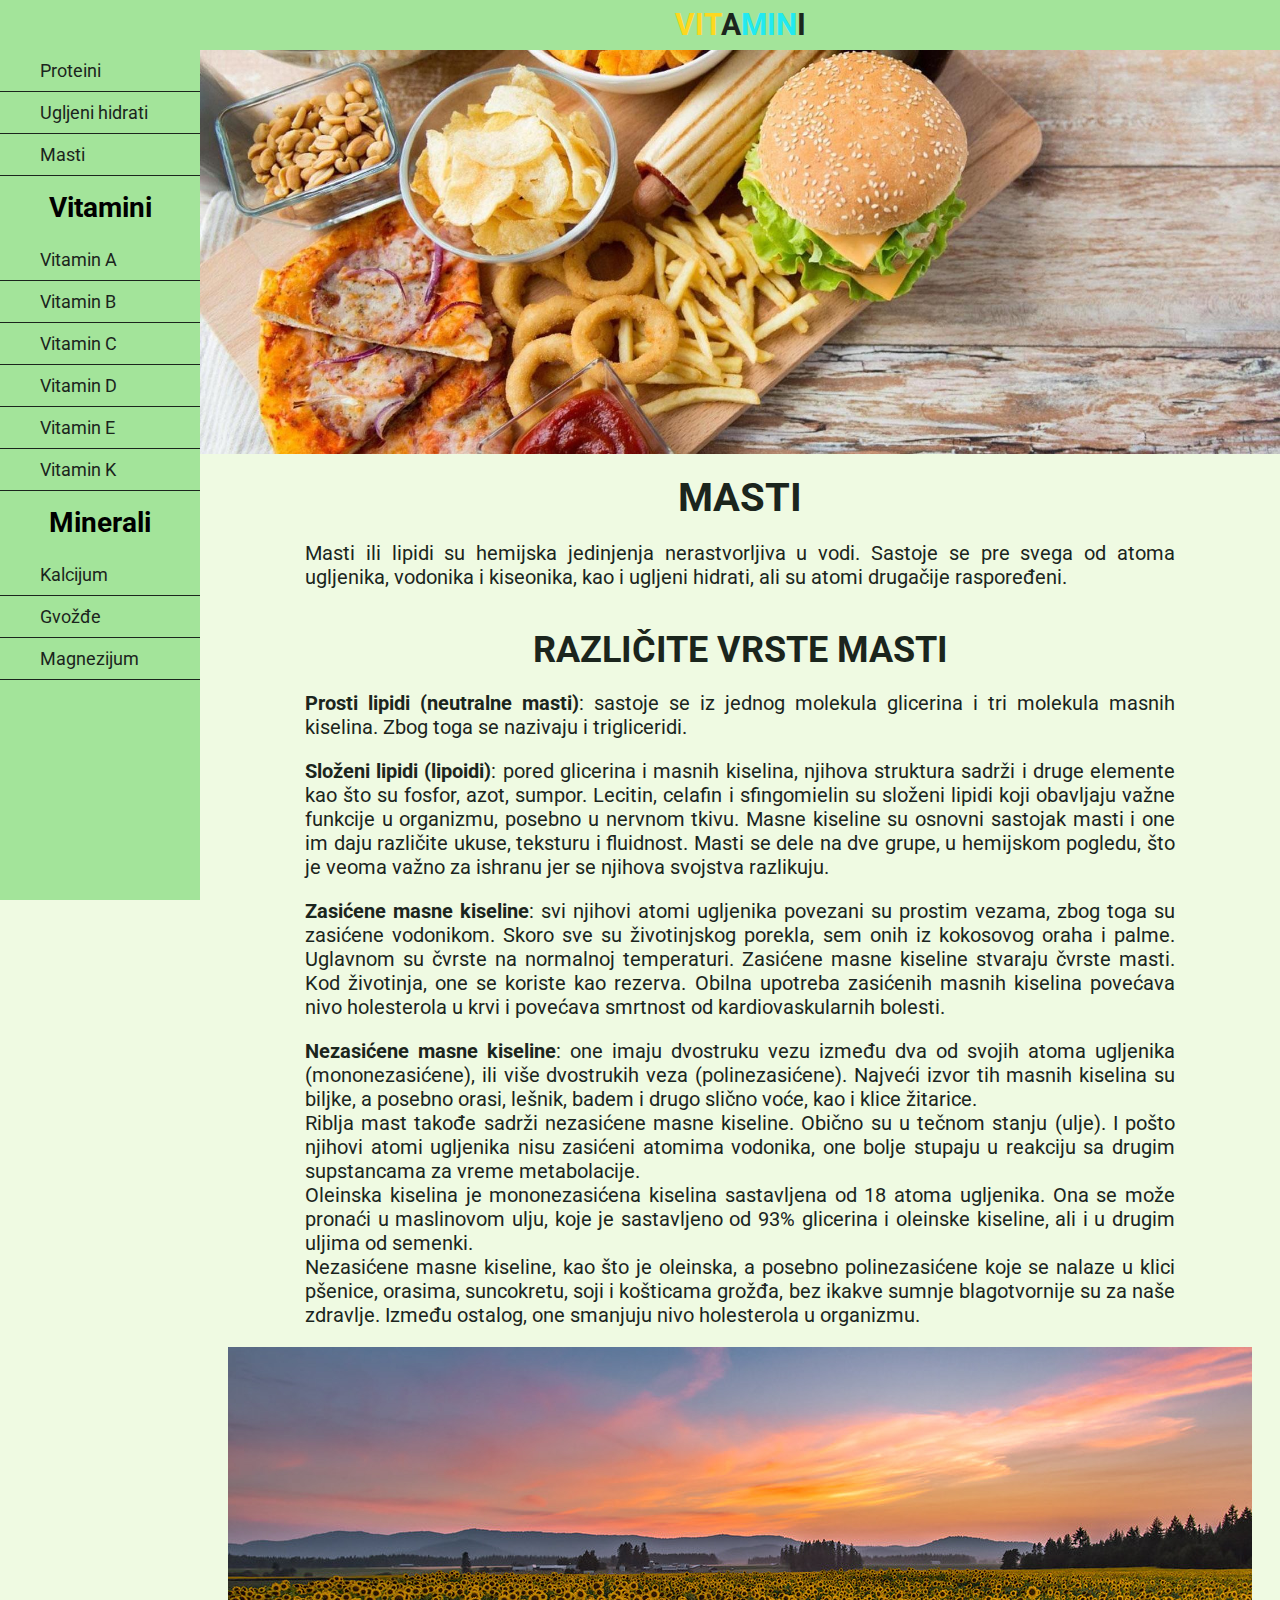
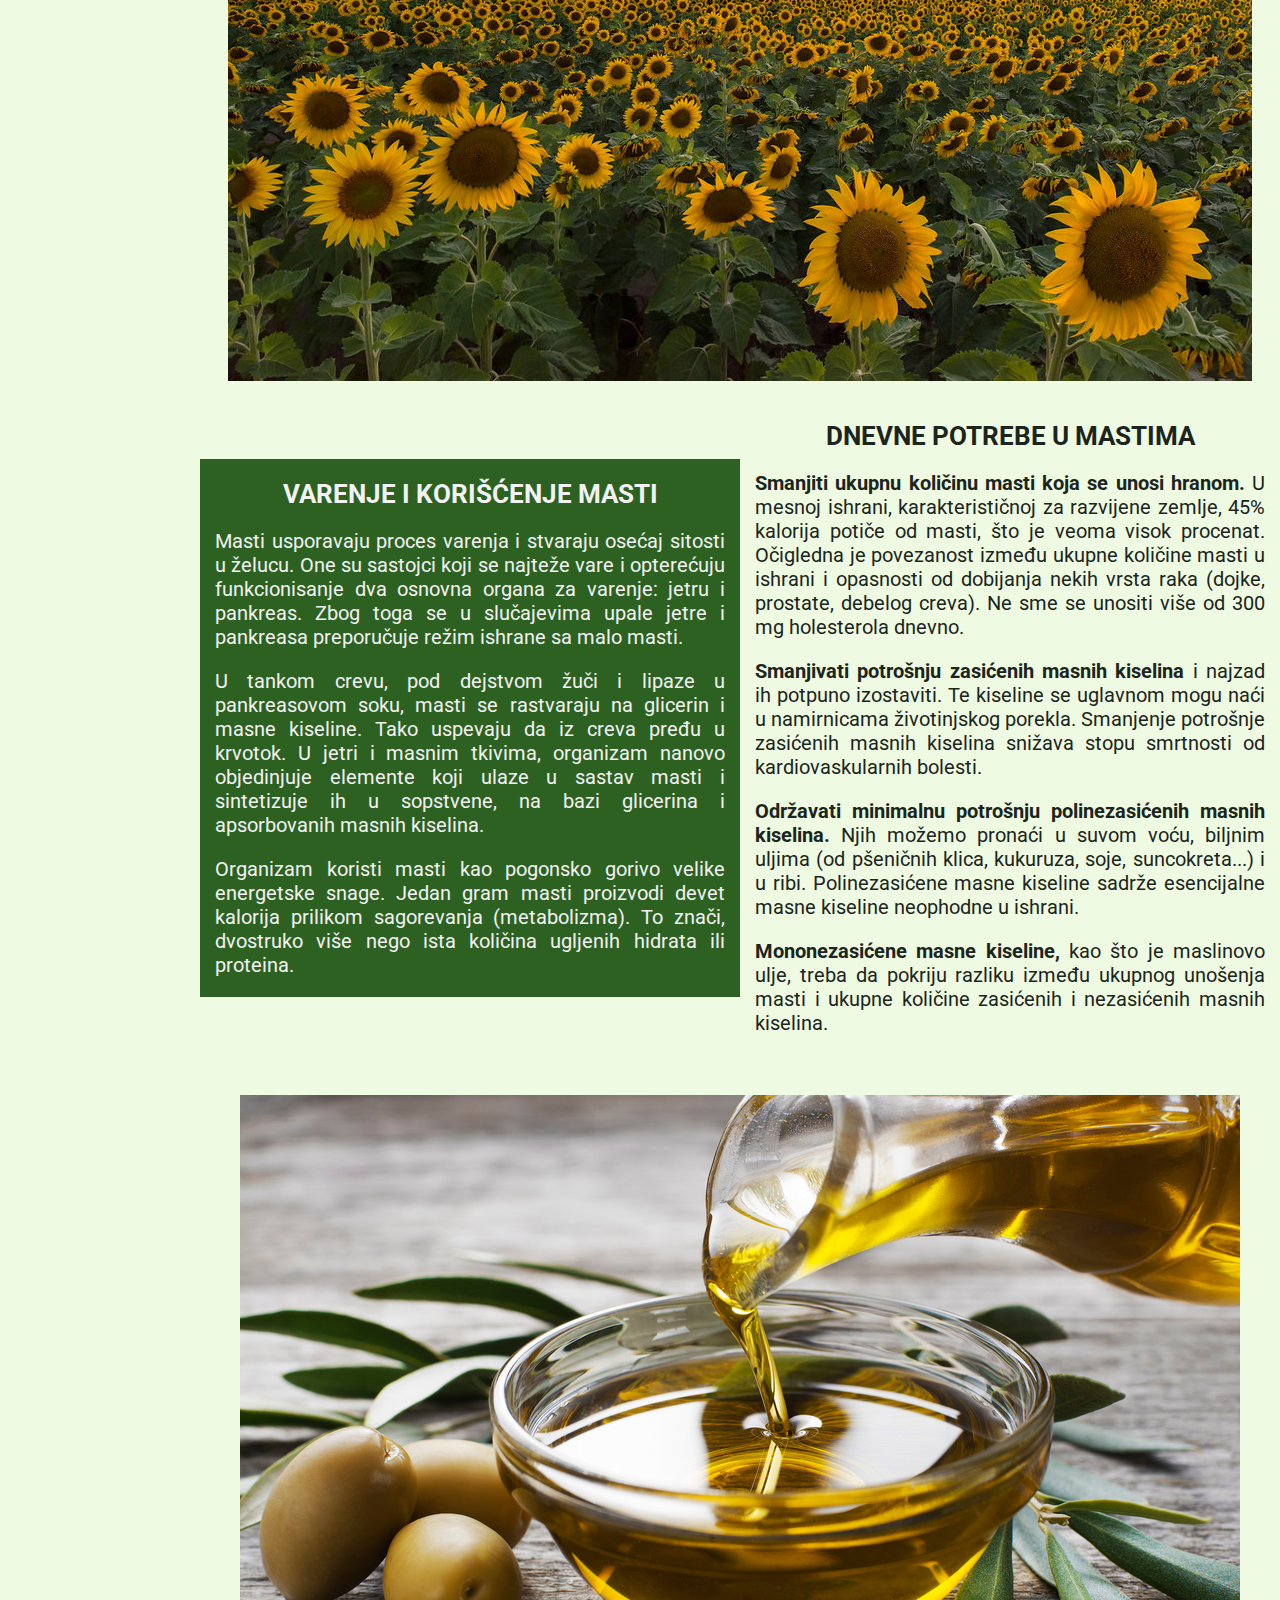
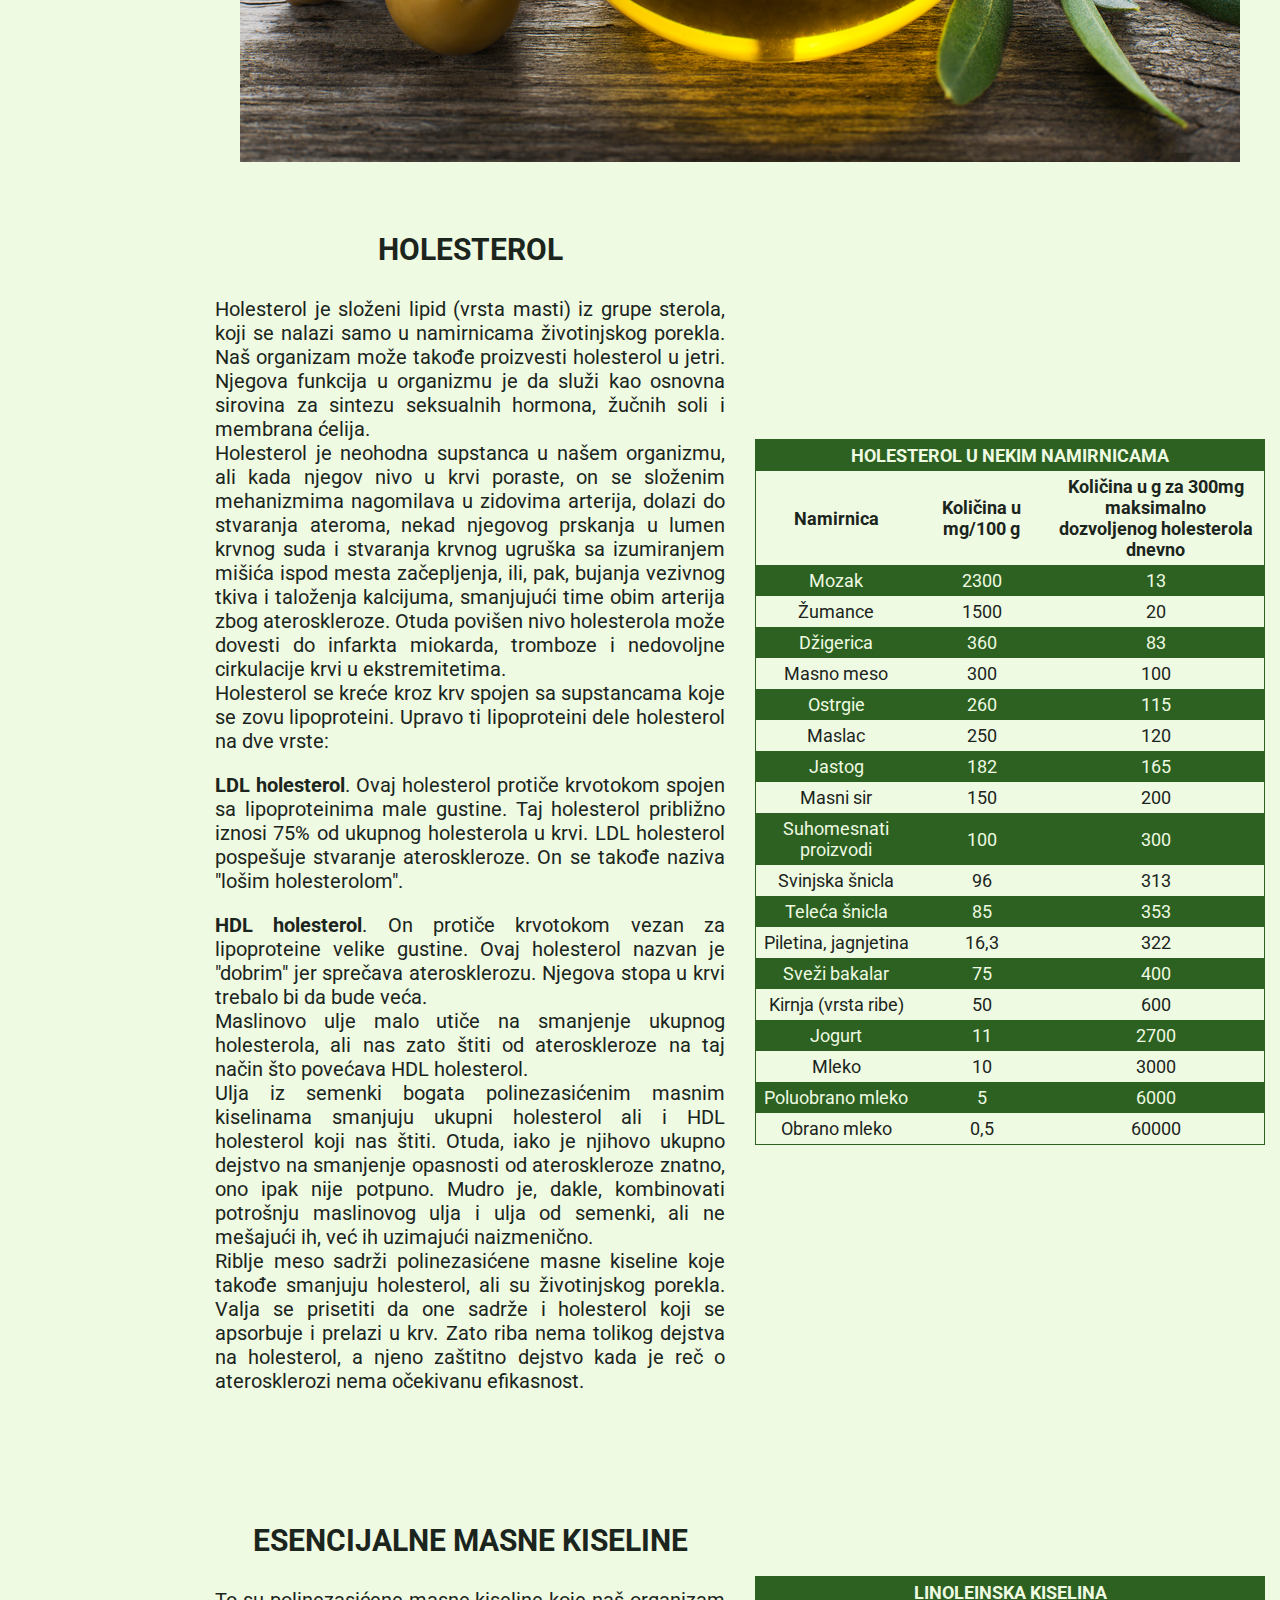
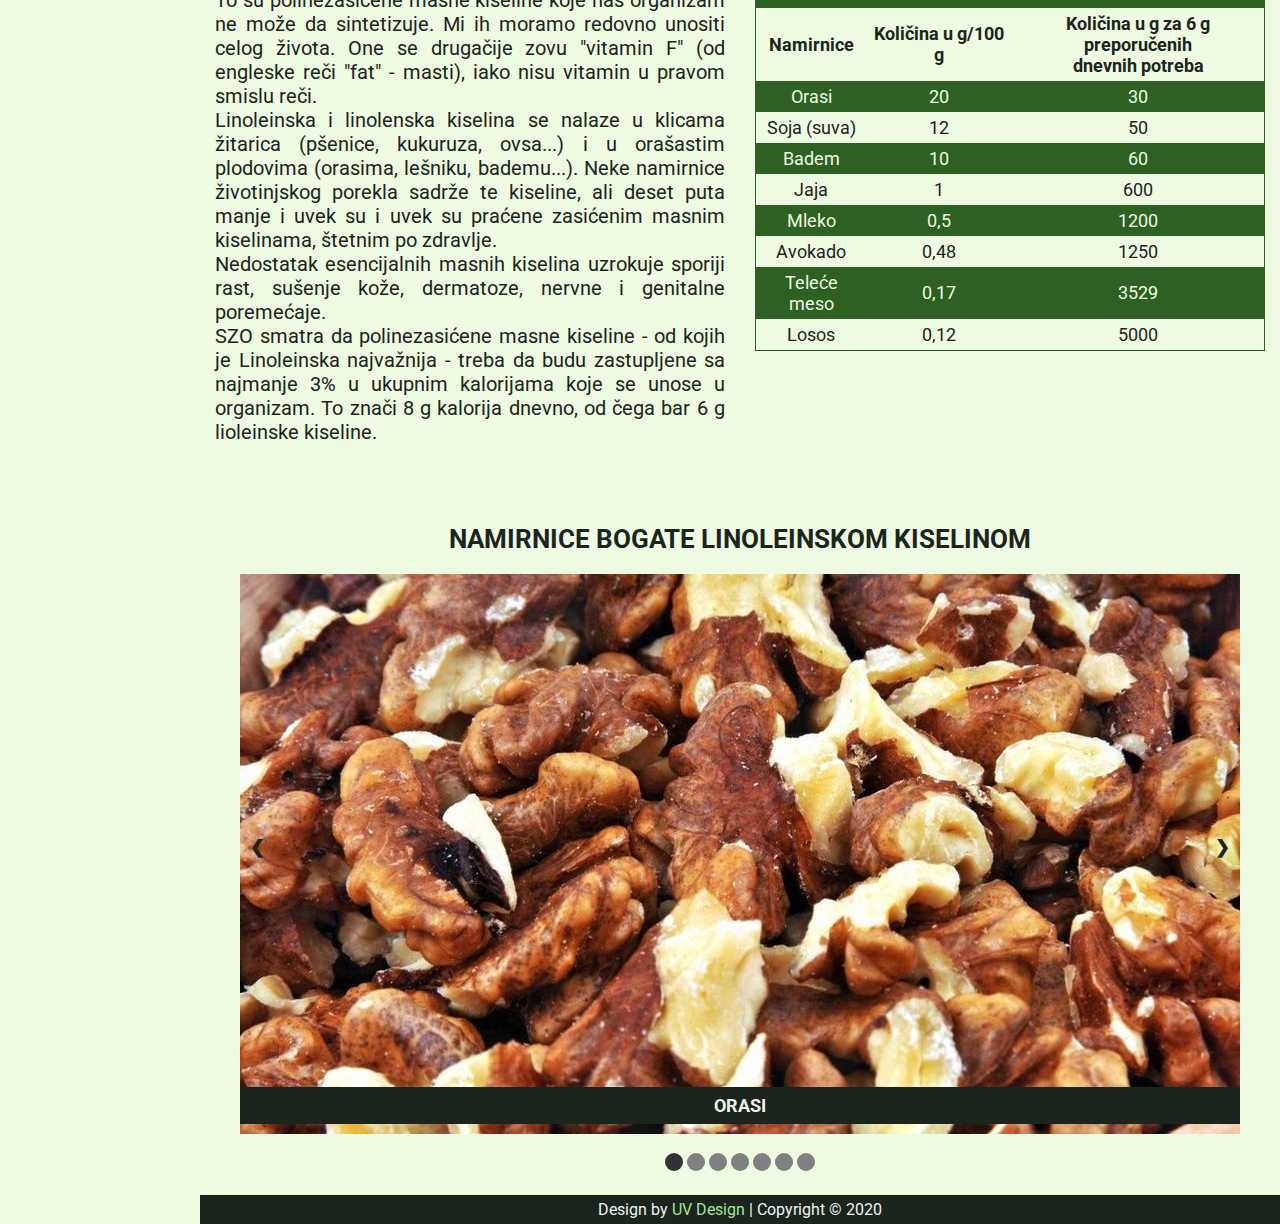
<file: masti.html>
<!DOCTYPE html>
<html>
<head>
    <meta charset="UTF-8">
    <title>Vitamin | Masti</title>
    <link href="css/style.css" rel="stylesheet">
    <link rel="stylesheet" href="https://cdnjs.cloudflare.com/ajax/libs/font-awesome/5.12.1/css/all.min.css" integrity="sha256-mmgLkCYLUQbXn0B1SRqzHar6dCnv9oZFPEC1g1cwlkk=" crossorigin="anonymous" />
    <link href="https://fonts.googleapis.com/css?family=Roboto:400,500,700&display=swap" rel="stylesheet">
</head>
<body>

    <div class="wrapper">
        <div class="sidebar" id="sidemenu">
            <a href="javascript:void(0)" class="close" onclick="closeNav()">&times;</a>
            <ul>
                <li><a href="proteini.html">Proteini</a></li>
                <li><a href="ugljeni_hidrati.html">Ugljeni hidrati</a></li>
                <li><a href="masti.html">Masti</a></li>
            </ul>
            <h2>Vitamini</h2>
            <ul>
                <li><a href="avitamin.html">Vitamin A</a></li>
                <li><a href="bvitamin.html">Vitamin B</a></li>
                <li><a href="cvitamin.html">Vitamin C</a></li>
                <li><a href="dvitamin.html">Vitamin D</a></li>
                <li><a href="evitamin.html">Vitamin E</a></li>
                <li><a href="kvitamin.html">Vitamin K</a></li>
            </ul>
            <h2>Minerali</h2>
            <ul>
                <li><a href="kalcijum.html">Kalcijum</a></li>
                <li><a href="gvozdje.html">Gvožđe</a></li>
                <li><a href="magnezijum.html">Magnezijum</a></li>
            </ul>
        </div>

        <div class="main" id="main">
            <div class="header">
                <div class="menu" onclick="openNav()">
                    <i class="fas fa-bars"></i>
                </div>
                <div class="logo">
                    <a href="index.html"><h1><span id="span1">Vit</span>a<span id="span2">Min</span>i</h1></a>
                </div>
            </div>

            <div class="page_content">
                <div class="hero">
                    <img src="img/fats.jpg">
                </div>

                <h1>Masti</h1>

                <div class="single_text">
                    <p>Masti ili lipidi su hemijska jedinjenja nerastvorljiva u vodi. Sastoje se pre svega od atoma ugljenika, vodonika i kiseonika, kao i ugljeni hidrati, ali su atomi drugačije raspoređeni.</p>

                    <h2>Različite vrste masti</h2>

                    <p><b>Prosti lipidi (neutralne masti)</b>: sastoje se iz jednog molekula glicerina i tri molekula masnih kiselina. Zbog toga se nazivaju i trigliceridi.</p>

                    <p><b>Složeni lipidi (lipoidi)</b>: pored glicerina i masnih kiselina, njihova struktura sadrži i druge elemente kao što su fosfor, azot, sumpor. Lecitin, celafin i sfingomielin su složeni lipidi koji obavljaju važne funkcije u organizmu, posebno u nervnom tkivu. Masne kiseline su osnovni sastojak masti i one im daju različite ukuse, teksturu i fluidnost. Masti se dele na dve grupe, u hemijskom pogledu, što je veoma važno za ishranu jer se njihova svojstva razlikuju.</p>

                    <p><b>Zasićene masne kiseline</b>: svi njihovi atomi ugljenika povezani su prostim vezama, zbog toga su zasićene vodonikom. Skoro sve su životinjskog porekla, sem onih iz kokosovog oraha i palme. Uglavnom su čvrste na normalnoj temperaturi. Zasićene masne kiseline stvaraju čvrste masti. Kod životinja, one se koriste kao rezerva. Obilna upotreba zasićenih masnih kiselina povećava nivo holesterola u krvi i povećava smrtnost od kardiovaskularnih bolesti.</p>

                    <p><b>Nezasićene masne kiseline</b>: one imaju dvostruku vezu između dva od svojih atoma ugljenika (mononezasićene), ili više dvostrukih veza (polinezasićene). Najveći izvor tih masnih kiselina su biljke, a posebno orasi, lešnik, badem i drugo slično voće, kao i klice žitarice.<br>
                    Riblja mast takođe sadrži nezasićene masne kiseline. Obično su u tečnom stanju (ulje). I pošto njihovi atomi ugljenika nisu zasićeni atomima vodonika, one bolje stupaju u reakciju sa drugim supstancama za vreme metabolacije.<br>
                    Oleinska kiselina je mononezasićena kiselina sastavljena od 18 atoma ugljenika. Ona se može pronaći u maslinovom ulju, koje je sastavljeno od 93% glicerina i oleinske kiseline, ali i u drugim uljima od semenki.<br>
                    Nezasićene masne kiseline, kao što je oleinska, a posebno polinezasićene koje se nalaze u klici pšenice, orasima, suncokretu, soji i košticama grožđa, bez ikakve sumnje blagotvornije su za naše zdravlje. Između ostalog, one smanjuju nivo holesterola u organizmu.</p>
                </div>

                <img src="img/suncokreti.jpg">

                <div class="flex_content">
                    <div class="flex_content_text oil_odd">
    
                        <h3>Varenje i korišćenje masti</h3>
    
                        <p>Masti usporavaju proces varenja i stvaraju osećaj sitosti u želucu. One su sastojci koji se najteže vare i opterećuju funkcionisanje dva osnovna organa za varenje: jetru i pankreas. Zbog toga se u slučajevima upale jetre i pankreasa preporučuje režim ishrane sa malo masti.</p>

                        <p>U tankom crevu, pod dejstvom žuči i lipaze u pankreasovom soku, masti se rastvaraju na glicerin i masne kiseline. Tako uspevaju da iz creva pređu u krvotok. U jetri i masnim tkivima, organizam nanovo objedinjuje elemente koji ulaze u sastav masti i sintetizuje ih u sopstvene, na bazi glicerina i apsorbovanih masnih kiselina.</p>

                        <p>Organizam koristi masti kao pogonsko gorivo velike energetske snage. Jedan gram masti proizvodi devet kalorija prilikom sagorevanja (metabolizma). To znači, dvostruko više nego ista količina ugljenih hidrata ili proteina.</p>
    
                    </div>
    
                    <div class="flex_content_text oil_odd">
    
                        <h3>Dnevne potrebe u mastima</h3>
    
                        <p><b>Smanjiti ukupnu količinu masti koja se unosi hranom.</b> U mesnoj ishrani, karakterističnoj za razvijene zemlje, 45% kalorija potiče od masti, što je veoma visok procenat. Očigledna je povezanost između ukupne količine masti u ishrani i opasnosti od dobijanja nekih vrsta raka (dojke, prostate, debelog creva). Ne sme se unositi više od 300 mg holesterola dnevno.</p>

                        <p><b>Smanjivati potrošnju zasićenih masnih kiselina</b> i najzad ih potpuno izostaviti. Te kiseline se uglavnom mogu naći u namirnicama životinjskog porekla. Smanjenje potrošnje zasićenih masnih kiselina snižava stopu smrtnosti od kardiovaskularnih bolesti.</p>

                        <p><b>Održavati minimalnu potrošnju polinezasićenih masnih kiselina.</b> Njih možemo pronaći u suvom voću, biljnim uljima (od pšeničnih klica, kukuruza, soje, suncokreta...) i u ribi. Polinezasićene masne kiseline sadrže esencijalne masne kiseline neophodne u ishrani.</p>

                        <p><b>Mononezasićene masne kiseline,</b> kao što je maslinovo ulje, treba da pokriju razliku između ukupnog unošenja masti i ukupne količine zasićenih i nezasićenih masnih kiselina.</p>
    
                    </div>                    
                </div>

                <img src="img/maslinovo.jpg">

                <div class="flex_content">

                    <div class="flex_content_text">
    
                        <h2>Holesterol</h2>
    
                        <p>Holesterol je složeni lipid (vrsta masti) iz grupe sterola, koji se nalazi samo u namirnicama životinjskog porekla. Naš organizam može takođe proizvesti holesterol u jetri. Njegova funkcija u organizmu je da služi kao osnovna sirovina za sintezu seksualnih hormona, žučnih soli i membrana ćelija.<br>
                        Holesterol je neohodna supstanca u našem organizmu, ali kada njegov nivo u krvi poraste, on se složenim mehanizmima nagomilava u zidovima arterija, dolazi do stvaranja ateroma, nekad njegovog prskanja u lumen krvnog suda i stvaranja krvnog ugruška sa izumiranjem mišića ispod mesta začepljenja, ili, pak, bujanja vezivnog tkiva i taloženja kalcijuma, smanjujući time obim arterija zbog ateroskleroze. Otuda povišen nivo holesterola može dovesti do infarkta miokarda, tromboze i nedovoljne cirkulacije krvi u ekstremitetima.<br>
                        Holesterol se kreće kroz krv spojen sa supstancama koje se zovu lipoproteini. Upravo ti lipoproteini dele holesterol na dve vrste:</p>

                        <p><b>LDL holesterol</b>. Ovaj holesterol protiče krvotokom spojen sa lipoproteinima male gustine. Taj holesterol približno iznosi 75% od ukupnog holesterola u krvi. LDL holesterol pospešuje stvaranje ateroskleroze. On se takođe naziva "lošim holesterolom".</p>

                        <p><b>HDL holesterol</b>. On protiče krvotokom vezan za lipoproteine velike gustine. Ovaj holesterol nazvan je "dobrim" jer sprečava aterosklerozu. Njegova stopa u krvi trebalo bi da bude veća.<br>
                        Maslinovo ulje malo utiče na smanjenje ukupnog holesterola, ali nas zato štiti od ateroskleroze na taj način što povećava HDL holesterol.<br>
                        Ulja iz semenki bogata polinezasićenim masnim kiselinama smanjuju ukupni holesterol ali i HDL holesterol koji nas štiti. Otuda, iako je njihovo ukupno dejstvo na smanjenje opasnosti od ateroskleroze znatno, ono ipak nije potpuno. Mudro je, dakle, kombinovati potrošnju maslinovog ulja i ulja od semenki, ali ne mešajući ih, već ih uzimajući naizmenično.<br>
                        Riblje meso sadrži polinezasićene masne kiseline koje takođe smanjuju holesterol, ali su životinjskog porekla. Valja se prisetiti da one sadrže i holesterol koji se apsorbuje i prelazi u krv. Zato riba nema tolikog dejstva na holesterol, a njeno zaštitno dejstvo kada je reč o aterosklerozi nema očekivanu efikasnost.</p>
                        
                    </div>
    
                    <div class="flex_content_table oil_table">
                        <table>
                            <tr>
                                <th colspan="3">Holesterol u nekim namirnicama</th>
                            </tr>
                            <tr>
                                <td>Namirnica</td>
                                <td>Količina u mg/100 g</td>
                                <td>Količina u g za 300mg maksimalno<br> dozvoljenog holesterola dnevno</td>
                            </tr>
                            <tr>
                                <td>Mozak</td>
                                <td>2300</td>
                                <td>13</td>
                            </tr>
                            <tr>
                                <td>Žumance</td>
                                <td>1500</td>
                                <td>20</td>
                            </tr>
                            <tr>
                                <td>Džigerica</td>
                                <td>360</td>
                                <td>83</td>
                            </tr>
                            <tr>
                                <td>Masno meso</td>
                                <td>300</td>
                                <td>100</td>
                            </tr>
                            <tr>
                                <td>Ostrgie</td>
                                <td>260</td>
                                <td>115</td>
                            </tr>
                            <tr>
                                <td>Maslac</td>
                                <td>250</td>
                                <td>120</td>
                            </tr>
                            <tr>
                                <td>Jastog</td>
                                <td>182</td>
                                <td>165</td>
                            </tr>
                            <tr>
                                <td>Masni sir</td>
                                <td>150</td>
                                <td>200</td>
                            </tr>
                            <tr>
                                <td>Suhomesnati proizvodi</td>
                                <td>100</td>
                                <td>300</td>
                            </tr>
                            <tr>
                                <td>Svinjska šnicla</td>
                                <td>96</td>
                                <td>313</td>
                            </tr>
                            <tr>
                                <td>Teleća šnicla</td>
                                <td>85</td>
                                <td>353</td>
                            </tr>
                            <tr>
                                <td>Piletina, jagnjetina</td>
                                <td>16,3</td>
                                <td>322</td>
                            </tr>
                            <tr>
                                <td>Sveži bakalar</td>
                                <td>75</td>
                                <td>400</td>
                            </tr>
                            <tr>
                                <td>Kirnja (vrsta ribe)</td>
                                <td>50</td>
                                <td>600</td>
                            </tr>
                            <tr>
                                <td>Jogurt</td>
                                <td>11</td>
                                <td>2700</td>
                            </tr>
                            <tr>
                                <td>Mleko</td>
                                <td>10</td>
                                <td>3000</td>
                            </tr>
                            <tr>
                                <td>Poluobrano mleko</td>
                                <td>5</td>
                                <td>6000</td>
                            </tr>
                            <tr>
                                <td>Obrano mleko</td>
                                <td>0,5</td>
                                <td>60000</td>
                            </tr>
                        </table>
                    </div>
                </div>

                <div class="flex_content">
                    <div class="flex_content_text">

                        <h2>Esencijalne masne kiseline</h2>

                        <p>To su polinezasićene masne kiseline koje naš organizam ne može da sintetizuje. Mi ih moramo redovno unositi celog života. One se drugačije zovu "vitamin F" (od engleske reči "fat" - masti), iako nisu vitamin u pravom smislu reči.<br>
                        Linoleinska i linolenska kiselina se nalaze u klicama žitarica (pšenice, kukuruza, ovsa...) i u orašastim plodovima (orasima, lešniku, bademu...). Neke namirnice životinjskog porekla sadrže te kiseline, ali deset puta manje i uvek su i uvek su praćene zasićenim masnim kiselinama, štetnim po zdravlje.<br>
                        Nedostatak esencijalnih masnih kiselina uzrokuje sporiji rast, sušenje kože, dermatoze, nervne i genitalne poremećaje.<br>
                        SZO smatra da polinezasićene masne kiseline - od kojih je Linoleinska najvažnija - treba da budu zastupljene sa najmanje 3% u ukupnim kalorijama koje se unose u organizam. To znači 8 g kalorija dnevno, od čega bar 6 g lioleinske kiseline.</p>
                    </div>

                    <div class="flex_content_table oil_table">
                        <table>
                            <tr>
                                <th colspan="3">Linoleinska kiselina</th>
                            </tr>
                            <tr>
                                <td>Namirnice</td>
                                <td>Količina u g/100 g</td>
                                <td>Količina u g za 6 g preporučenih<br> dnevnih potreba</td>
                            </tr>
                            <tr>
                                <td>Orasi</td>
                                <td>20</td>
                                <td>30</td>
                            </tr>
                            <tr>
                                <td>Soja (suva)</td>
                                <td>12</td>
                                <td>50</td>
                            </tr>
                            <tr>
                                <td>Badem</td>
                                <td>10</td>
                                <td>60</td>
                            </tr>
                            <tr>
                                <td>Jaja</td>
                                <td>1</td>
                                <td>600</td>
                            </tr>
                            <tr>
                                <td>Mleko</td>
                                <td>0,5</td>
                                <td>1200</td>
                            </tr>
                            <tr>
                                <td>Avokado</td>
                                <td>0,48</td>
                                <td>1250</td>
                            </tr>
                            <tr>
                                <td>Teleće meso</td>
                                <td>0,17</td>
                                <td>3529</td>
                            </tr>
                            <tr>
                                <td>Losos</td>
                                <td>0,12</td>
                                <td>5000</td>
                            </tr>
                        </table>
                    </div>
                </div>

                <h3>Namirnice bogate linoleinskom kiselinom</h3>

            <div class="slideshow-container">
                <div class="slides fade">
                    <div class="slider_image"><img src="img/carousel/orasi.jpg"></div>
                    <div class="slider_text">Orasi</div>
                </div>
                <div class="slides fade">
                    <div class="slider_image"><img src="img/carousel/soja.png"></div>
                    <div class="slider_text">Soja</div>
                </div>
                <div class="slides fade">
                    <div class="slider_image"><img src="img/carousel/badem.jpg"></div>
                    <div class="slider_text">Badem</div>
                </div>
                <div class="slides fade">
                    <div class="slider_image"><img src="img/carousel/jaja.jpg"></div>
                    <div class="slider_text">Jaja</div>
                </div>
                <div class="slides fade">
                    <div class="slider_image"><img src="img/carousel/avokado.jpg"></div>
                    <div class="slider_text">Avokado</div>
                </div>
                <div class="slides fade">
                    <div class="slider_image"><img src="img/carousel/teletina.jpg"></div>
                    <div class="slider_text">Teletina</div>
                </div>
                <div class="slides fade">
                    <div class="slider_image"><img src="img/carousel/losos.jpg"></div>
                    <div class="slider_text">Losos</div>
                </div>
        
                <a class="prev" onclick="plusIndex(-1)">&#10094;</a>
                <a class="next" onclick="plusIndex(+1)">&#10095;</a>
            </div>
            <br/>
        
            <div class="slider_nav">
                <span class="dots" onclick="currentSlide(1)"></span>
                <span class="dots" onclick="currentSlide(2)"></span>
                <span class="dots" onclick="currentSlide(3)"></span>
                <span class="dots" onclick="currentSlide(4)"></span>
                <span class="dots" onclick="currentSlide(5)"></span>
                <span class="dots" onclick="currentSlide(6)"></span>
                <span class="dots" onclick="currentSlide(7)"></span>
            </div>

            </div>

            <div class="footer">
                <p>Design by <a href="#">UV Design</a> | Copyright &copy; 2020</p>
            </div>
        </div>
    </div>

    <script src="javascript/main.js" type="text/javascript"></script>
    <script src="javascript/slider.js" type="text/javascript"></script>

</body>
</html>
</file>
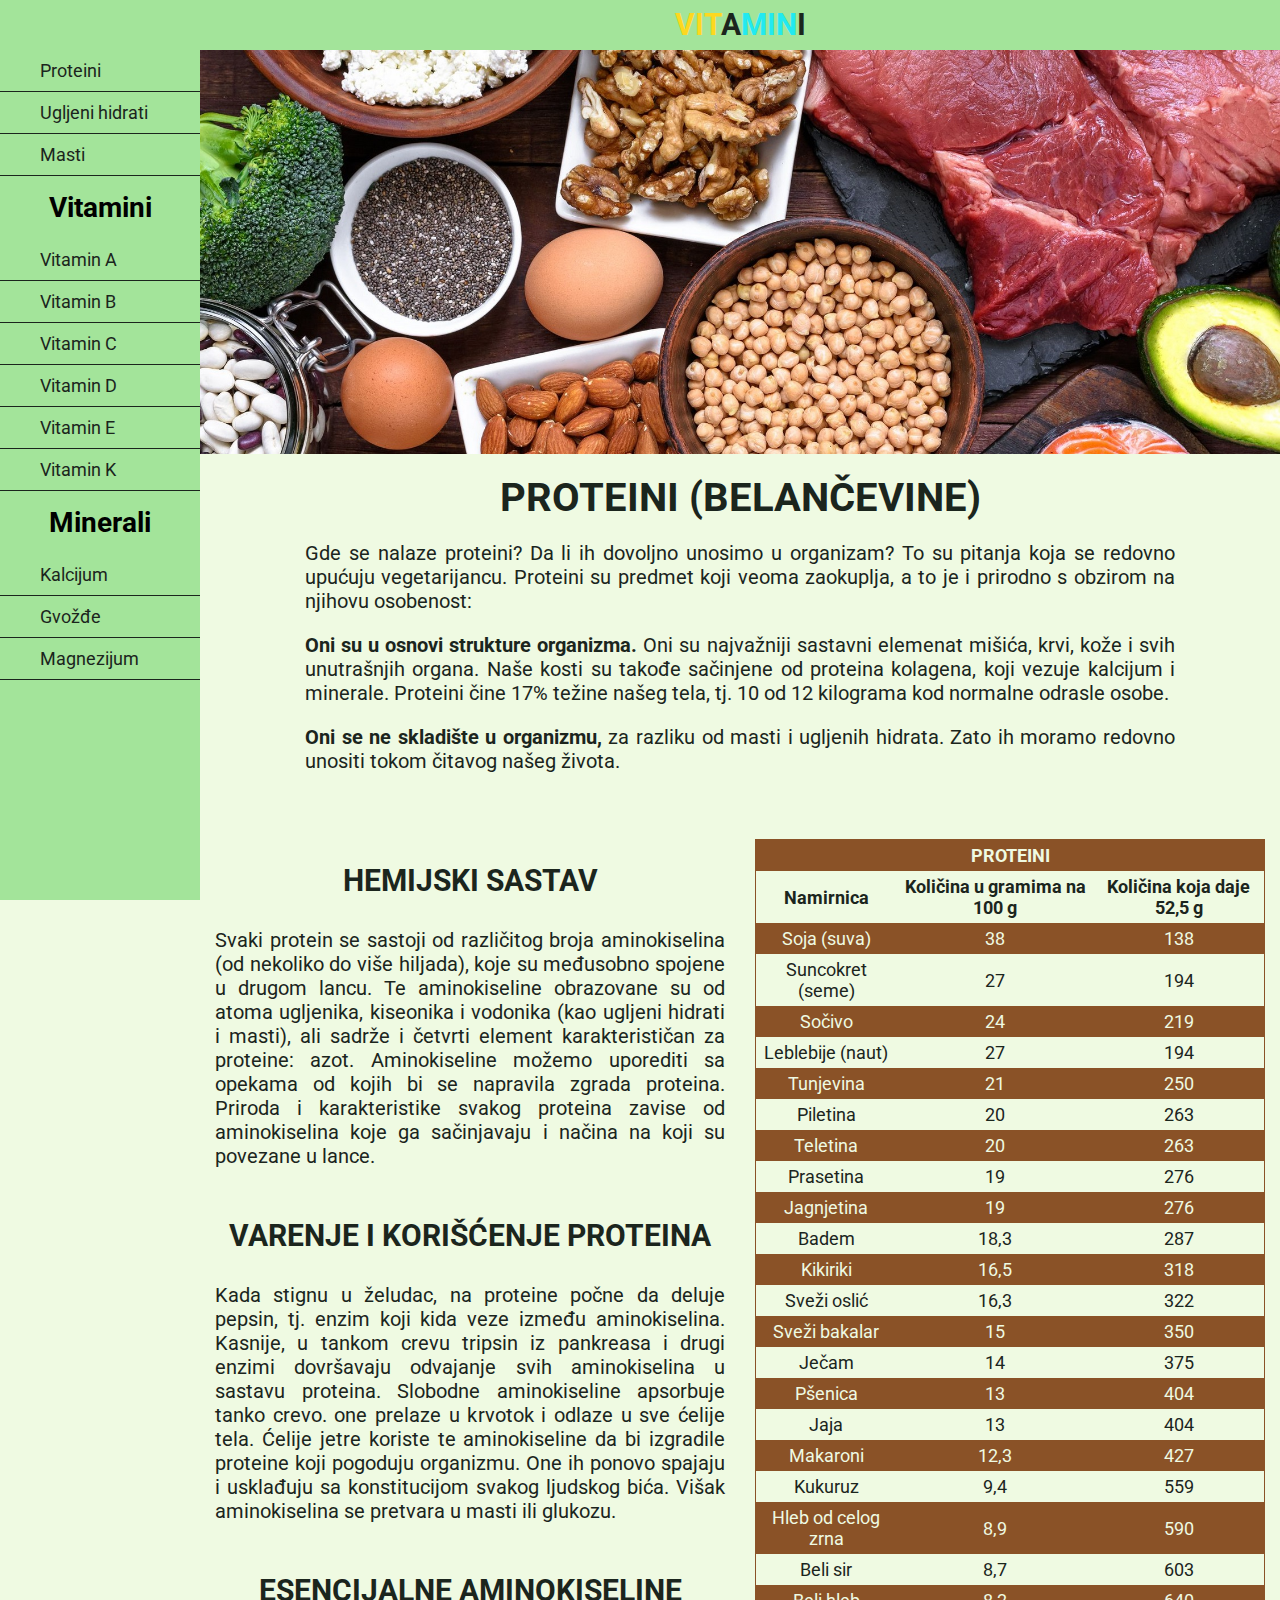
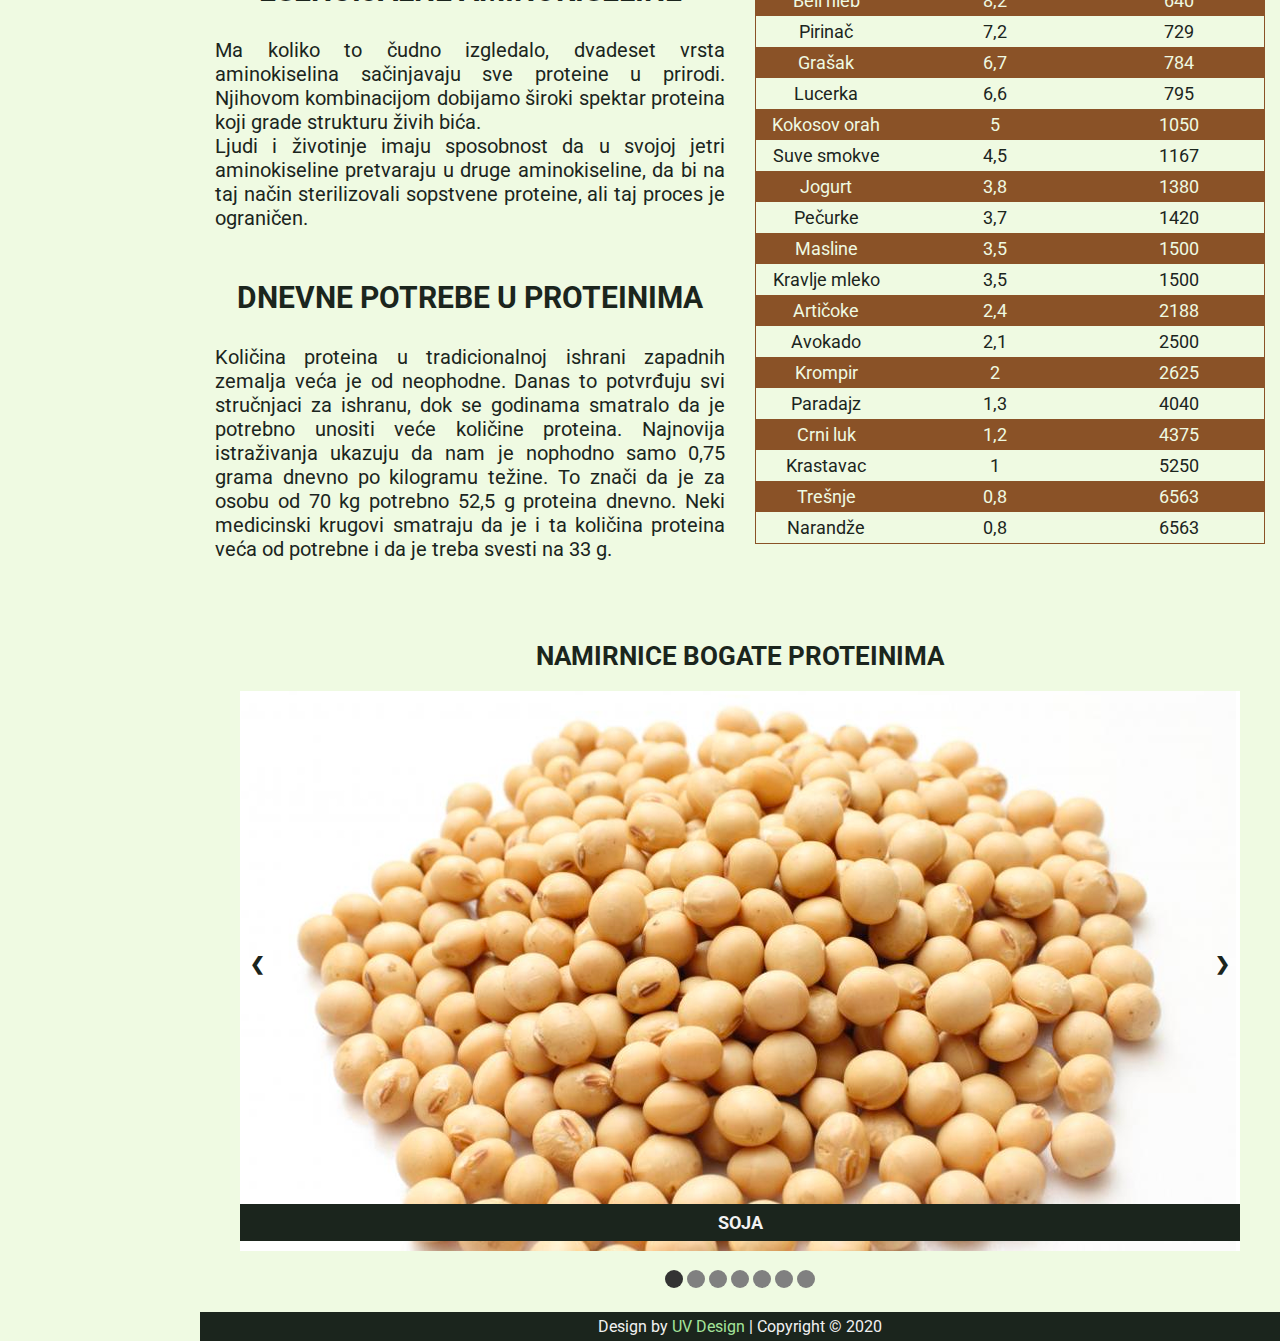
<file: proteini.html>
<!DOCTYPE html>
<html>
<head>
    <meta charset="UTF-8">
    <title>Vitamin | Proteini</title>
    <link href="css/style.css" rel="stylesheet">
    <link rel="stylesheet" href="https://cdnjs.cloudflare.com/ajax/libs/font-awesome/5.12.1/css/all.min.css" integrity="sha256-mmgLkCYLUQbXn0B1SRqzHar6dCnv9oZFPEC1g1cwlkk=" crossorigin="anonymous" />
    <link href="https://fonts.googleapis.com/css?family=Roboto:400,500,700&display=swap" rel="stylesheet">
</head>
<body>

<div class="wrapper">
    <div class="sidebar" id="sidemenu">
        <a href="javascript:void(0)" class="close" onclick="closeNav()">&times;</a>
        <ul>
            <li><a href="proteini.html">Proteini</a></li>
            <li><a href="ugljeni_hidrati.html">Ugljeni hidrati</a></li>
            <li><a href="masti.html">Masti</a></li>
        </ul>
        <h2>Vitamini</h2>
        <ul>
            <li><a href="avitamin.html">Vitamin A</a></li>
            <li><a href="bvitamin.html">Vitamin B</a></li>
            <li><a href="cvitamin.html">Vitamin C</a></li>
            <li><a href="dvitamin.html">Vitamin D</a></li>
            <li><a href="evitamin.html">Vitamin E</a></li>
            <li><a href="kvitamin.html">Vitamin K</a></li>
        </ul>
        <h2>Minerali</h2>
        <ul>
            <li><a href="kalcijum.html">Kalcijum</a></li>
            <li><a href="gvozdje.html">Gvožđe</a></li>
            <li><a href="magnezijum.html">Magnezijum</a></li>
        </ul>
    </div>

    <div class="main" id="main">
        <div class="header">
            <div class="menu" onclick="openNav()">
                <i class="fas fa-bars"></i>
            </div>
            <div class="logo">
                <a href="index.html"><h1><span id="span1">Vit</span>a<span id="span2">Min</span>i</h1></a>
            </div>
        </div>

        <div class="page_content">
            <div class="hero">
                <img src="img/protein.jpg">
            </div>
            <h1>Proteini (Belančevine)</h1>

            <div class="single_text">
                <p>Gde se nalaze proteini? Da li ih dovoljno unosimo u organizam? To su pitanja koja se redovno upućuju vegetarijancu. Proteini su predmet koji veoma zaokuplja, a to je i prirodno s obzirom na njihovu osobenost:</p>

                <p><b>Oni su u osnovi strukture organizma.</b> Oni su najvažniji sastavni elemenat mišića, krvi, kože i svih unutrašnjih organa. Naše kosti su takođe sačinjene od proteina kolagena, koji vezuje kalcijum i minerale. Proteini čine 17% težine našeg tela, tj. 10 od 12 kilograma kod normalne odrasle osobe.</p>

                <p><b>Oni se ne skladište u organizmu,</b> za razliku od masti i ugljenih hidrata. Zato ih moramo redovno unositi tokom čitavog našeg života.</p>
            </div>

            <div class="flex_content">

                <div class="flex_content_text">

                    <h2>Hemijski sastav</h2>

                    <p>Svaki protein se sastoji od različitog broja aminokiselina (od nekoliko do više hiljada), koje su međusobno spojene u drugom lancu. Te aminokiseline obrazovane su od atoma ugljenika, kiseonika i vodonika (kao ugljeni hidrati i masti), ali sadrže i četvrti element karakterističan za proteine: azot. Aminokiseline možemo uporediti sa opekama od kojih bi se napravila zgrada proteina. Priroda i karakteristike svakog proteina zavise od aminokiselina koje ga sačinjavaju i načina na koji su povezane u lance.</p>

                    <h2>Varenje i korišćenje proteina</h2>

                    <p>Kada stignu u želudac, na proteine počne da deluje pepsin, tj. enzim koji kida veze između aminokiselina. Kasnije, u tankom crevu tripsin iz pankreasa i drugi enzimi dovršavaju odvajanje svih aminokiselina u sastavu proteina. Slobodne aminokiseline apsorbuje tanko crevo. one prelaze u krvotok i odlaze u sve ćelije tela. Ćelije jetre koriste te aminokiseline da bi izgradile proteine koji pogoduju organizmu. One ih ponovo spajaju i usklađuju sa konstitucijom svakog ljudskog bića. Višak aminokiselina se pretvara u masti ili glukozu.</p>

                    <h2>Esencijalne aminokiseline</h2>

                    <p>Ma koliko to čudno izgledalo, dvadeset vrsta aminokiselina sačinjavaju sve proteine u prirodi. Njihovom kombinacijom dobijamo široki spektar proteina koji grade strukturu živih bića.<br>
                    Ljudi i životinje imaju sposobnost da u svojoj jetri aminokiseline pretvaraju u druge aminokiseline, da bi na taj način sterilizovali sopstvene proteine, ali taj proces je ograničen.</p>

                    <h2>Dnevne potrebe u proteinima</h2>

                    <p>Količina proteina u tradicionalnoj ishrani zapadnih zemalja veća je od neophodne. Danas to potvrđuju svi stručnjaci za ishranu, dok se godinama smatralo da je potrebno unositi veće količine proteina. Najnovija istraživanja ukazuju da nam je nophodno samo 0,75 grama dnevno po kilogramu težine. To znači da je za osobu od 70 kg potrebno 52,5 g proteina dnevno. Neki medicinski krugovi smatraju da je i ta količina proteina veća od potrebne i da je treba svesti na 33 g.</p>
                    
                </div>

                <div class="flex_content_table protein_table">
                    <table>
                        <tr>
                            <th colspan="3">Proteini</th>
                        </tr>
                        <tr>
                            <td>Namirnica</td>
                            <td>Količina u gramima na 100 g</td>
                            <td>Količina koja daje 52,5 g</td>
                        </tr>
                        <tr>
                            <td>Soja (suva)</td>
                            <td>38</td>
                            <td>138</td>
                        </tr>
                        <tr>
                            <td>Suncokret (seme)</td>
                            <td>27</td>
                            <td>194</td>
                        </tr>
                        <tr>
                            <td>Sočivo</td>
                            <td>24</td>
                            <td>219</td>
                        </tr>
                        <tr>
                            <td>Leblebije (naut)</td>
                            <td>27</td>
                            <td>194</td>
                        </tr>
                        <tr>
                            <td>Tunjevina</td>
                            <td>21</td>
                            <td>250</td>
                        </tr>
                        <tr>
                            <td>Piletina</td>
                            <td>20</td>
                            <td>263</td>
                        </tr>
                        <tr>
                            <td>Teletina</td>
                            <td>20</td>
                            <td>263</td>
                        </tr>
                        <tr>
                            <td>Prasetina</td>
                            <td>19</td>
                            <td>276</td>
                        </tr>
                        <tr>
                            <td>Jagnjetina</td>
                            <td>19</td>
                            <td>276</td>
                        </tr>
                        <tr>
                            <td>Badem</td>
                            <td>18,3</td>
                            <td>287</td>
                        </tr>
                        <tr>
                            <td>Kikiriki</td>
                            <td>16,5</td>
                            <td>318</td>
                        </tr>
                        <tr>
                            <td>Sveži oslić</td>
                            <td>16,3</td>
                            <td>322</td>
                        </tr>
                        <tr>
                            <td>Sveži bakalar</td>
                            <td>15</td>
                            <td>350</td>
                        </tr>
                        <tr>
                            <td>Ječam</td>
                            <td>14</td>
                            <td>375</td>
                        </tr>
                        <tr>
                            <td>Pšenica</td>
                            <td>13</td>
                            <td>404</td>
                        </tr>
                        <tr>
                            <td>Jaja</td>
                            <td>13</td>
                            <td>404</td>
                        </tr>
                        <tr>
                            <td>Makaroni</td>
                            <td>12,3</td>
                            <td>427</td>
                        </tr>
                        <tr>
                            <td>Kukuruz</td>
                            <td>9,4</td>
                            <td>559</td>
                        </tr>
                        <tr>
                            <td>Hleb od celog zrna</td>
                            <td>8,9</td>
                            <td>590</td>
                        </tr>
                        <tr>
                            <td>Beli sir</td>
                            <td>8,7</td>
                            <td>603</td>
                        </tr>
                        <tr>
                            <td>Beli hleb</td>
                            <td>8,2</td>
                            <td>640</td>
                        </tr>
                        <tr>
                            <td>Pirinač</td>
                            <td>7,2</td>
                            <td>729</td>
                        </tr>
                        <tr>
                            <td>Grašak</td>
                            <td>6,7</td>
                            <td>784</td>
                        </tr>
                        <tr>
                            <td>Lucerka</td>
                            <td>6,6</td>
                            <td>795</td>
                        </tr>
                        <tr>
                            <td>Kokosov orah</td>
                            <td>5</td>
                            <td>1050</td>
                        </tr>
                        <tr>
                            <td>Suve smokve</td>
                            <td>4,5</td>
                            <td>1167</td>
                        </tr>
                        <tr>
                            <td>Jogurt</td>
                            <td>3,8</td>
                            <td>1380</td>
                        </tr>
                        <tr>
                            <td>Pečurke</td>
                            <td>3,7</td>
                            <td>1420</td>
                        </tr>
                        <tr>
                            <td>Masline</td>
                            <td>3,5</td>
                            <td>1500</td>
                        </tr>
                        <tr>
                            <td>Kravlje mleko</td>
                            <td>3,5</td>
                            <td>1500</td>
                        </tr>
                        <tr>
                            <td>Artičoke</td>
                            <td>2,4</td>
                            <td>2188</td>
                        </tr>
                        <tr>
                            <td>Avokado</td>
                            <td>2,1</td>
                            <td>2500</td>
                        </tr>
                        <tr>
                            <td>Krompir</td>
                            <td>2</td>
                            <td>2625</td>
                        </tr>
                        <tr>
                            <td>Paradajz</td>
                            <td>1,3</td>
                            <td>4040</td>
                        </tr>
                        <tr>
                            <td>Crni luk</td>
                            <td>1,2</td>
                            <td>4375</td>
                        </tr>
                        <tr>
                            <td>Krastavac</td>
                            <td>1</td>
                            <td>5250</td>
                        </tr>
                        <tr>
                            <td>Trešnje</td>
                            <td>0,8</td>
                            <td>6563</td>
                        </tr>
                        <tr>
                            <td>Narandže</td>
                            <td>0,8</td>
                            <td>6563</td>
                        </tr>
                    </table>
                </div>
            </div>

            <h3>Namirnice bogate proteinima</h3>

            <div class="slideshow-container">
                <div class="slides fade">
                    <div class="slider_image"><img src="img/carousel/soja.png"></div>
                    <div class="slider_text">Soja</div>
                </div>
                <div class="slides fade">
                    <div class="slider_image"><img src="img/carousel/suncokret.jpg"></div>
                    <div class="slider_text">Semenke suncokreta</div>
                </div>
                <div class="slides fade">
                    <div class="slider_image"><img src="img/carousel/socivo.jpg"></div>
                    <div class="slider_text">Sočivo</div>
                </div>
                <div class="slides fade">
                    <div class="slider_image"><img src="img/carousel/leblebije.jpg"></div>
                    <div class="slider_text">Leblebije</div>
                </div>
                <div class="slides fade">
                    <div class="slider_image"><img src="img/carousel/tunjevina.jpg"></div>
                    <div class="slider_text">Tunjevina</div>
                </div>
                <div class="slides fade">
                    <div class="slider_image"><img src="img/carousel/piletina.jpg"></div>
                    <div class="slider_text">Piletina</div>
                </div>
                <div class="slides fade">
                    <div class="slider_image"><img src="img/carousel/teletina.jpg"></div>
                    <div class="slider_text">Teletina</div>
                </div>
        
                <a class="prev" onclick="plusIndex(-1)">&#10094;</a>
                <a class="next" onclick="plusIndex(+1)">&#10095;</a>
            </div>
            <br/>
        
            <div class="slider_nav">
                <span class="dots" onclick="currentSlide(1)"></span>
                <span class="dots" onclick="currentSlide(2)"></span>
                <span class="dots" onclick="currentSlide(3)"></span>
                <span class="dots" onclick="currentSlide(4)"></span>
                <span class="dots" onclick="currentSlide(5)"></span>
                <span class="dots" onclick="currentSlide(6)"></span>
                <span class="dots" onclick="currentSlide(7)"></span>
            </div>
            
        </div>

        <div class="footer">
            <p>Design by <a href="#">UV Design</a> | Copyright &copy; 2020</p>
        </div>
    </div>
</div>

<script src="javascript/main.js" type="text/javascript"></script>
<script src="javascript/slider.js" type="text/javascript"></script>

</body>
</html>
</file>
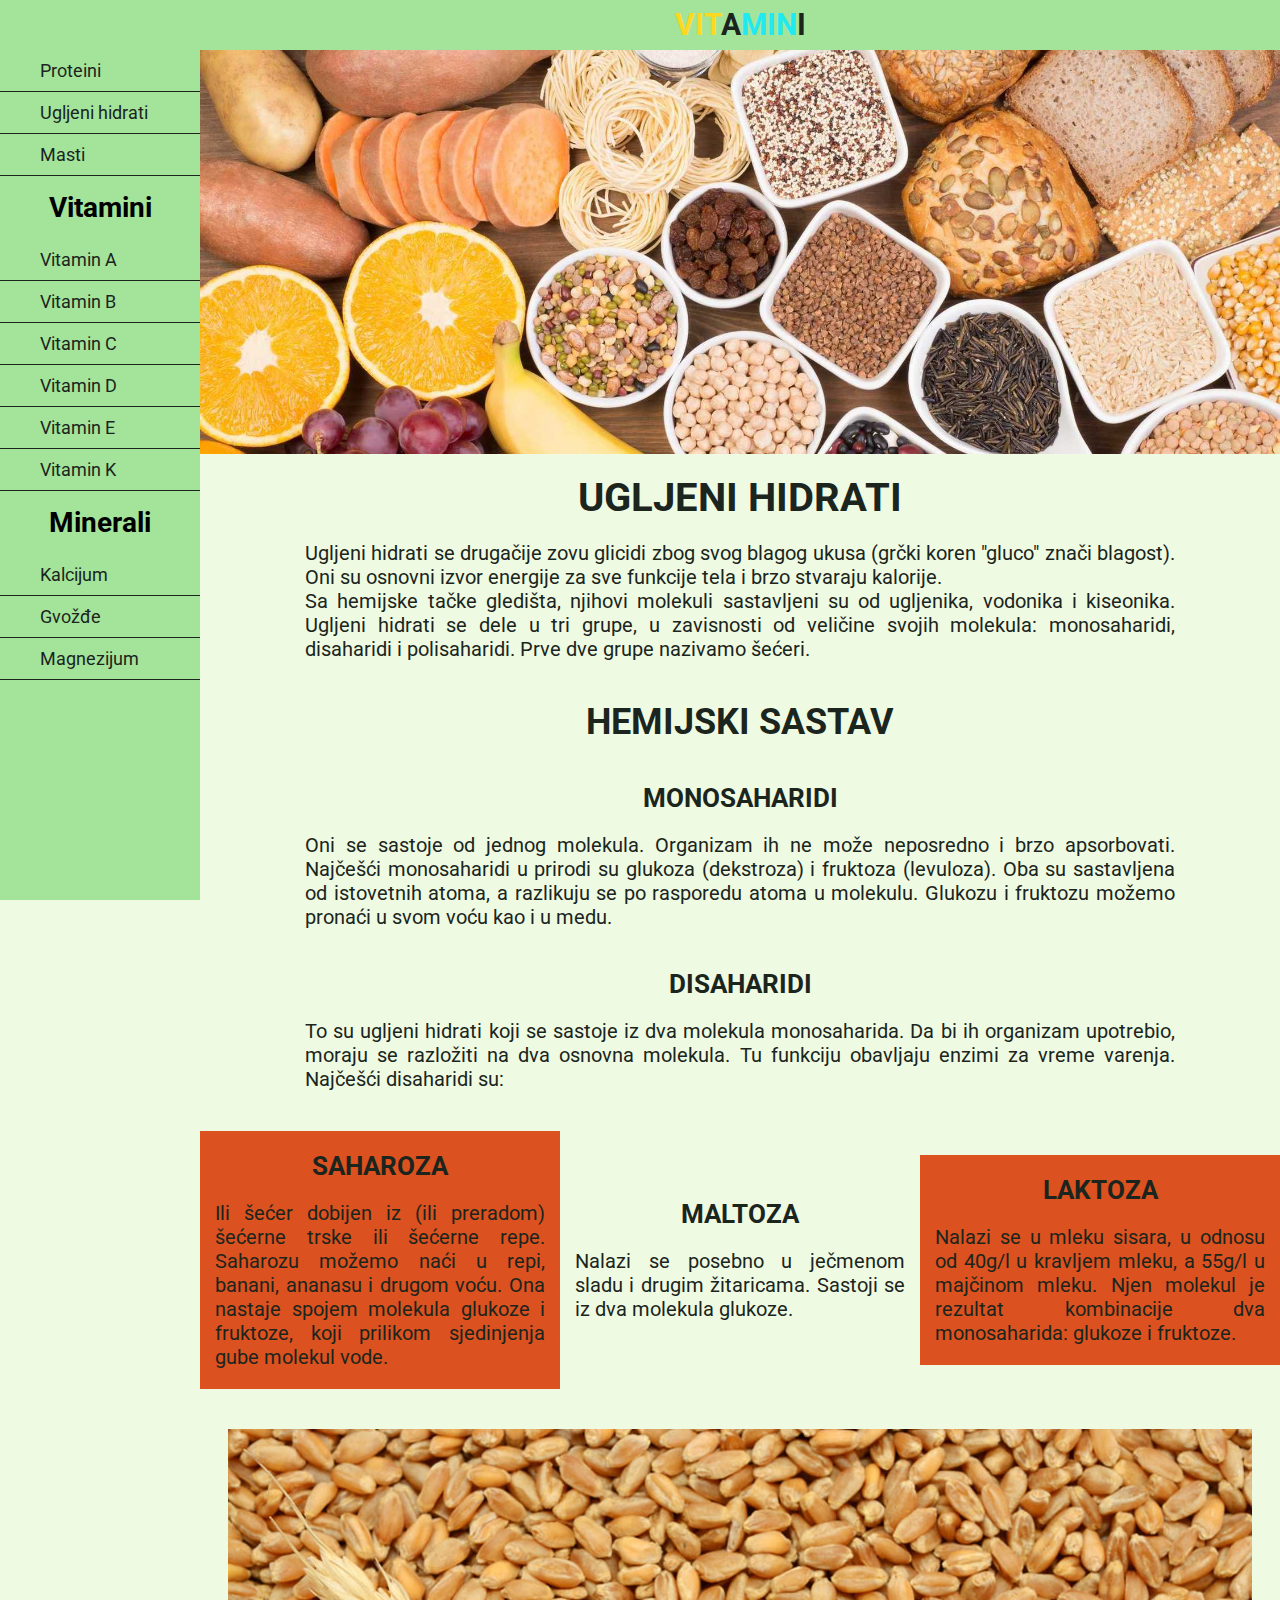
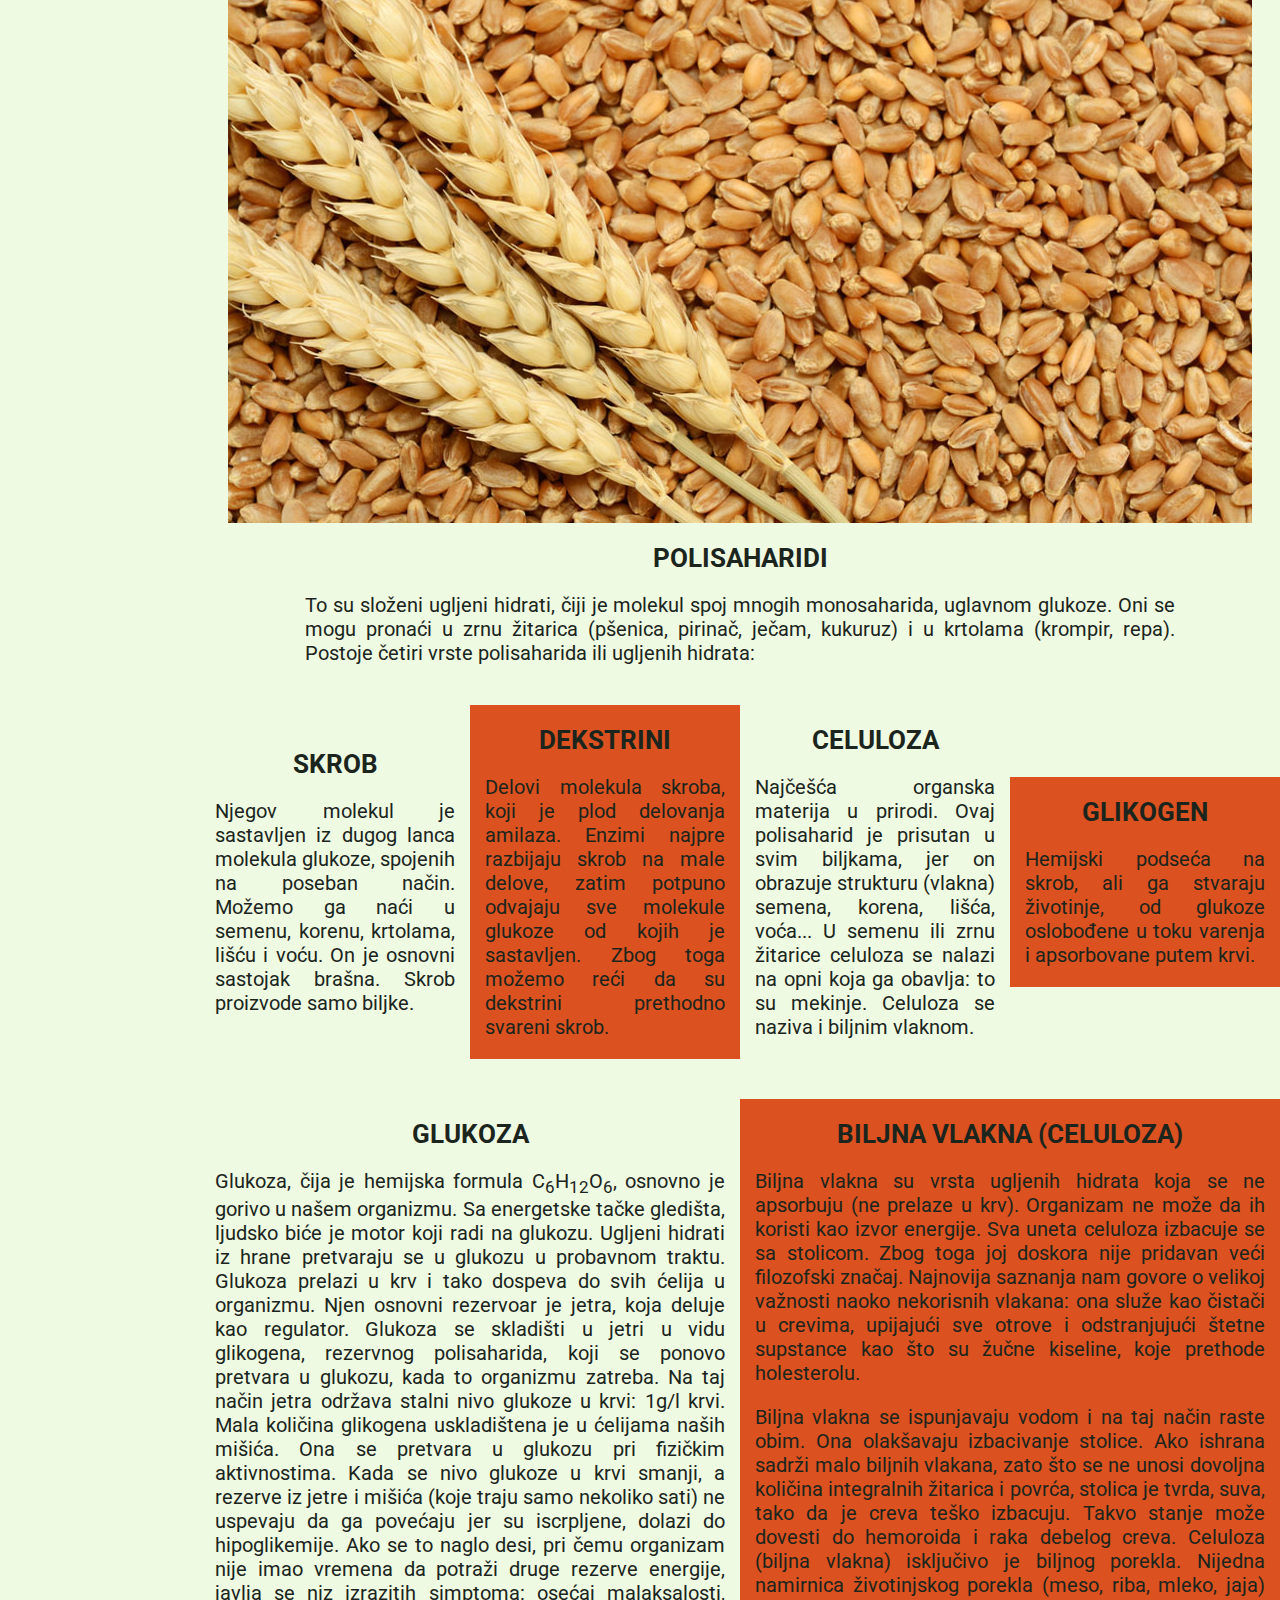
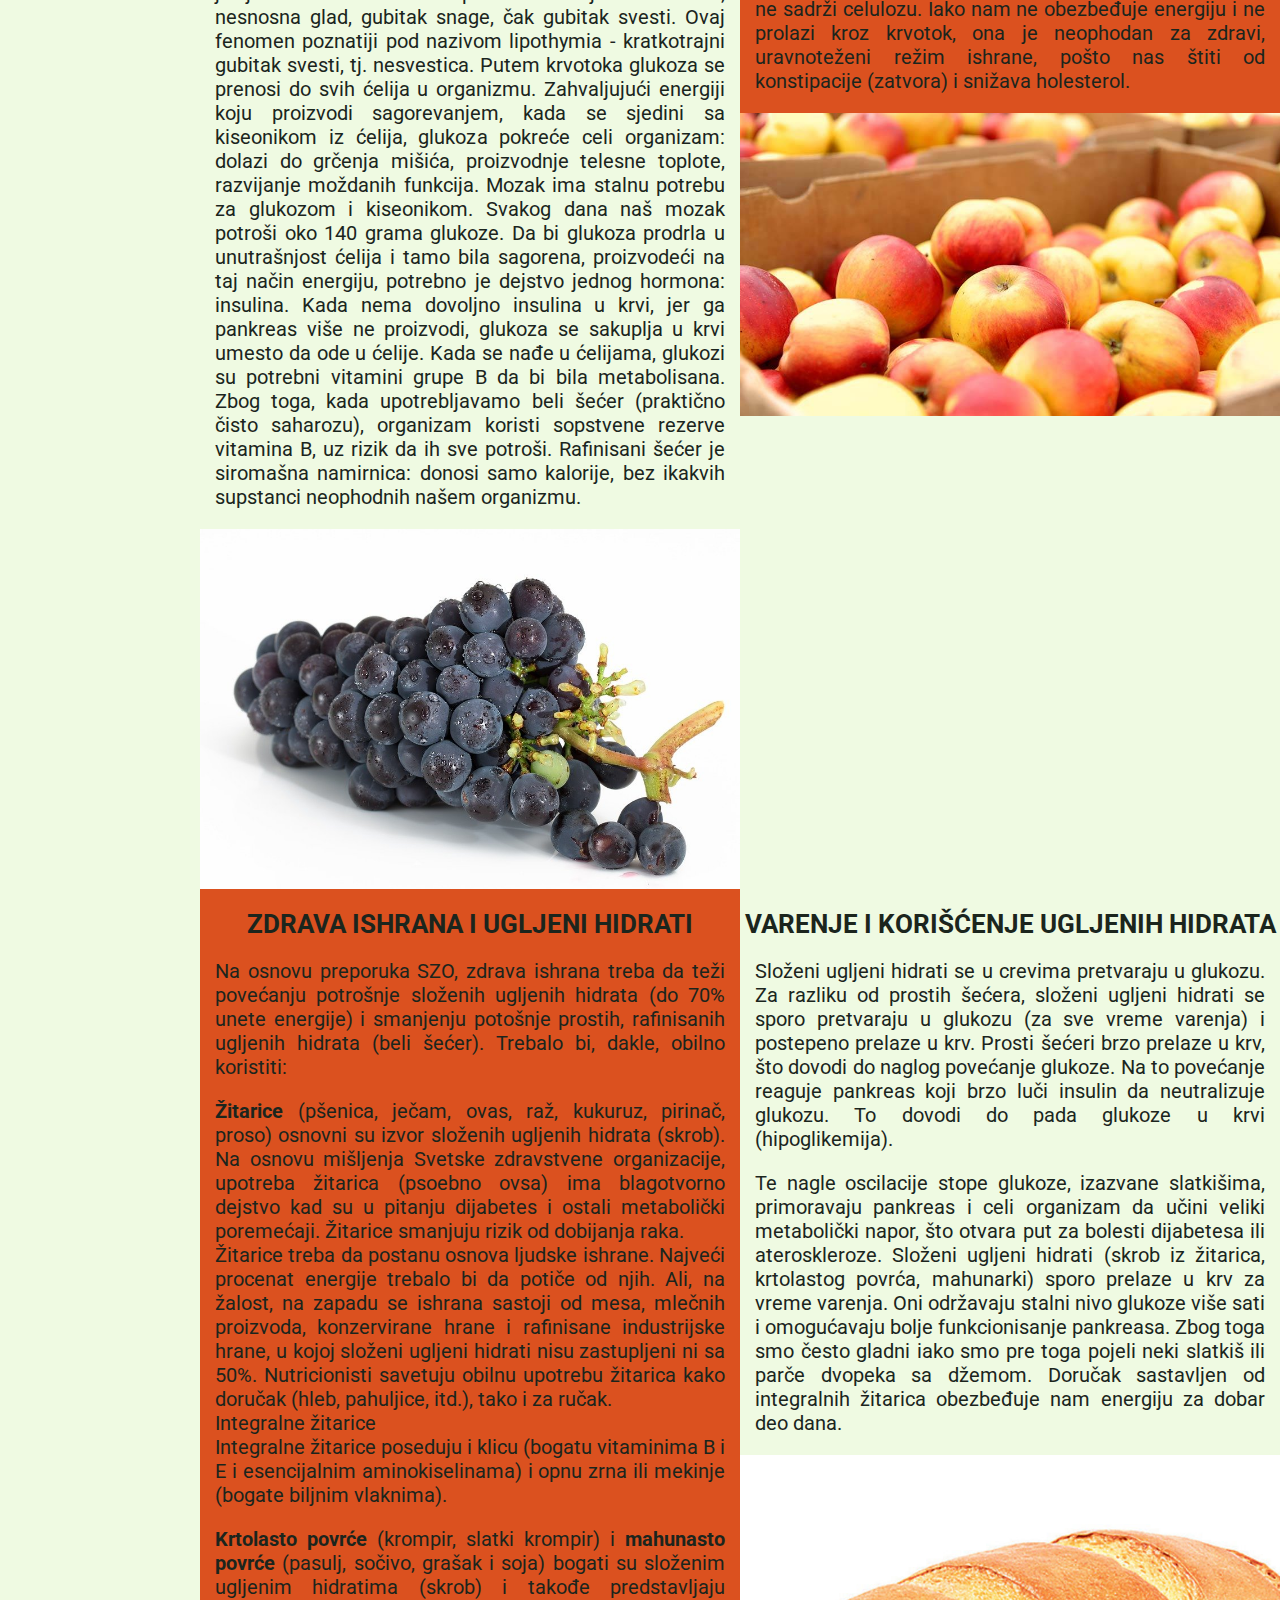
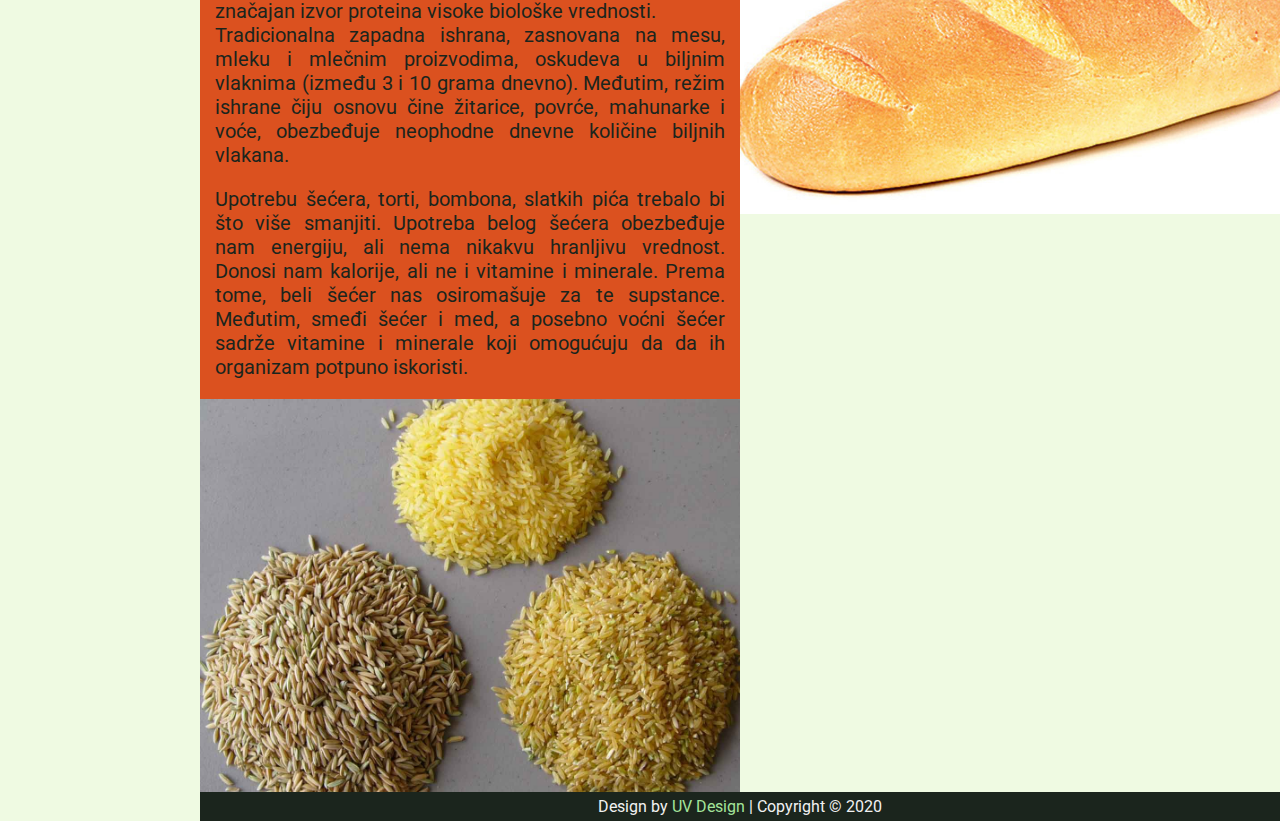
<file: ugljeni_hidrati.html>
<!DOCTYPE html>
<html>
<head>
    <meta charset="UTF-8">
    <title>Vitamin | Ugljeni hidrati</title>
    <link href="css/style.css" rel="stylesheet">
    <link rel="stylesheet" href="https://cdnjs.cloudflare.com/ajax/libs/font-awesome/5.12.1/css/all.min.css" integrity="sha256-mmgLkCYLUQbXn0B1SRqzHar6dCnv9oZFPEC1g1cwlkk=" crossorigin="anonymous" />
    <link href="https://fonts.googleapis.com/css?family=Roboto:400,500,700&display=swap" rel="stylesheet">
</head>
<body>

    <div class="wrapper">
        <div class="sidebar" id="sidemenu">
            <a href="javascript:void(0)" class="close" onclick="closeNav()">&times;</a>
            <ul>
                <li><a href="proteini.html">Proteini</a></li>
                <li><a href="ugljeni_hidrati.html">Ugljeni hidrati</a></li>
                <li><a href="masti.html">Masti</a></li>
            </ul>
            <h2>Vitamini</h2>
            <ul>
                <li><a href="avitamin.html">Vitamin A</a></li>
                <li><a href="bvitamin.html">Vitamin B</a></li>
                <li><a href="cvitamin.html">Vitamin C</a></li>
                <li><a href="dvitamin.html">Vitamin D</a></li>
                <li><a href="evitamin.html">Vitamin E</a></li>
                <li><a href="kvitamin.html">Vitamin K</a></li>
            </ul>
            <h2>Minerali</h2>
            <ul>
                <li><a href="kalcijum.html">Kalcijum</a></li>
                <li><a href="gvozdje.html">Gvožđe</a></li>
                <li><a href="magnezijum.html">Magnezijum</a></li>
            </ul>
        </div>

        <div class="main" id="main">
            <div class="header">
                <div class="menu" onclick="openNav()">
                    <i class="fas fa-bars"></i>
                </div>
                <div class="logo">
                    <a href="index.html"><h1><span id="span1">Vit</span>a<span id="span2">Min</span>i</h1></a>
                </div>
            </div>

            <div class="page_content">
                <div class="hero">
                    <img src="img/carbonhydrates.jpg">
                </div>

                <h1>Ugljeni hidrati</h1>

                <div class="single_text">
                    <p>Ugljeni hidrati se drugačije zovu glicidi zbog svog blagog ukusa (grčki koren "gluco" znači blagost). Oni su osnovni izvor energije za sve funkcije tela i brzo stvaraju kalorije.<br>
                    Sa hemijske tačke gledišta, njihovi molekuli sastavljeni su od ugljenika, vodonika i kiseonika. Ugljeni hidrati se dele u tri grupe, u zavisnosti od veličine svojih molekula: monosaharidi, disaharidi i polisaharidi. Prve dve grupe nazivamo šećeri.</p>

                    <h2>Hemijski sastav</h2>

                    <h3>Monosaharidi</h3>

                    <p>Oni se sastoje od jednog molekula. Organizam ih ne može neposredno i brzo apsorbovati. Najčešći monosaharidi u prirodi su glukoza (dekstroza) i fruktoza (levuloza). Oba su sastavljena od istovetnih atoma, a razlikuju se po rasporedu atoma u molekulu. Glukozu i fruktozu možemo pronaći u svom voću kao i u medu.</p>

                    <h3>Disaharidi</h3>

                    <p>To su ugljeni hidrati koji se sastoje iz dva molekula monosaharida. Da bi ih organizam upotrebio, moraju se razložiti na dva osnovna molekula. Tu funkciju obavljaju enzimi za vreme varenja. Najčešći disaharidi su:</p>
                </div>

                <div class="flex_content">
                    <div class="flex_content_text carb_odd">
    
                        <h3>Saharoza</h3>
    
                        <p>Ili šećer dobijen iz (ili preradom) šećerne trske ili šećerne repe. Saharozu možemo naći u repi, banani, ananasu i drugom voću. Ona nastaje spojem molekula glukoze i fruktoze, koji prilikom sjedinjenja gube molekul vode.</p>
    
                    </div>
    
                    <div class="flex_content_text carb_odd">
    
                        <h3>Maltoza</h3>
    
                        <p>Nalazi se posebno u ječmenom sladu i drugim žitaricama. Sastoji se iz dva molekula glukoze.</p>
    
                    </div>
    
                    <div class="flex_content_text carb_odd">
    
                        <h3>Laktoza</h3>
    
                        <p>Nalazi se u mleku sisara, u odnosu od 40g/l u kravljem mleku, a 55g/l u majčinom mleku. Njen molekul je rezultat kombinacije dva monosaharida: glukoze i fruktoze.</p>
    
                    </div>
                </div>

                <img src="img/psenica.jpg">

                <div class="single_text">
                    <h3>Polisaharidi</h3>

                    <p>To su složeni ugljeni hidrati, čiji je molekul spoj mnogih monosaharida, uglavnom glukoze. Oni se mogu pronaći u zrnu žitarica (pšenica, pirinač, ječam, kukuruz) i u krtolama (krompir, repa). Postoje četiri vrste polisaharida ili ugljenih hidrata:</p>
                </div>

                <div class="flex_content">
                    <div class="flex_content_text carb_even">
    
                        <h3>Skrob</h3>
    
                        <p>Njegov molekul je sastavljen iz dugog lanca molekula glukoze, spojenih na poseban način. Možemo ga naći u semenu, korenu, krtolama, lišću i voću. On je osnovni sastojak brašna. Skrob proizvode samo biljke.</p>
    
                    </div>
    
                    <div class="flex_content_text carb_even">
    
                        <h3>Dekstrini</h3>
    
                        <p>Delovi molekula skroba, koji je plod delovanja amilaza. Enzimi najpre razbijaju skrob na male delove, zatim potpuno odvajaju sve molekule glukoze od kojih je sastavljen. Zbog toga možemo reći da su dekstrini prethodno svareni skrob.</p>
    
                    </div>
    
                    <div class="flex_content_text carb_even">
    
                        <h3>Celuloza</h3>
    
                        <p>Najčešća organska materija u prirodi. Ovaj polisaharid je prisutan u svim biljkama, jer on obrazuje strukturu (vlakna) semena, korena, lišća, voća... U semenu ili zrnu žitarice celuloza se nalazi na opni koja ga obavlja: to su mekinje. Celuloza se naziva i biljnim vlaknom.</p>
    
                    </div>
    
                    <div class="flex_content_text carb_even">
    
                        <h3>Glikogen</h3>
    
                        <p>Hemijski podseća na skrob, ali ga stvaraju životinje, od glukoze oslobođene u toku varenja i apsorbovane putem krvi.</p>
    
                    </div>
                </div>

                <div class="float_content">

                    <div class="float_left carb_even">

                        <h3>Glukoza</h3>
    
                        <p>Glukoza, čija je hemijska formula C<sub>6</sub>H<sub>12</sub>O<sub>6</sub>, osnovno je gorivo u našem organizmu. Sa energetske tačke gledišta, ljudsko biće je motor koji radi na glukozu. Ugljeni hidrati iz hrane pretvaraju se u glukozu u probavnom traktu. Glukoza prelazi u krv i tako dospeva do svih ćelija u organizmu. Njen osnovni rezervoar je jetra, koja deluje kao regulator. Glukoza se skladišti u jetri u vidu glikogena, rezervnog polisaharida, koji se ponovo pretvara u glukozu, kada to organizmu zatreba. Na taj način jetra održava stalni nivo glukoze u krvi: 1g/l krvi. Mala količina glikogena uskladištena je u ćelijama naših mišića. Ona se pretvara u glukozu pri fizičkim aktivnostima. Kada se nivo glukoze u krvi smanji, a rezerve iz jetre i mišića (koje traju samo nekoliko sati) ne uspevaju da ga povećaju jer su iscrpljene, dolazi do hipoglikemije. Ako se to naglo desi, pri čemu organizam nije imao vremena da potraži druge rezerve energije, javlja se niz izrazitih simptoma: osećaj malaksalosti, nesnosna glad, gubitak snage, čak gubitak svesti. Ovaj fenomen poznatiji pod nazivom lipothymia - kratkotrajni gubitak svesti, tj. nesvestica. Putem krvotoka glukoza se prenosi do svih ćelija u organizmu. Zahvaljujući energiji koju proizvodi sagorevanjem, kada se sjedini sa kiseonikom iz ćelija, glukoza pokreće celi organizam: dolazi do grčenja mišića, proizvodnje telesne toplote, razvijanje moždanih funkcija. Mozak ima stalnu potrebu za glukozom i kiseonikom. Svakog dana naš mozak potroši oko 140 grama glukoze. Da bi glukoza prodrla u unutrašnjost ćelija i tamo bila sagorena, proizvodeći na taj način energiju, potrebno je dejstvo jednog hormona: insulina. Kada nema dovoljno insulina u krvi, jer ga pankreas više ne proizvodi, glukoza se sakuplja u krvi umesto da ode u ćelije. Kada se nađe u ćelijama, glukozi su potrebni vitamini grupe B da bi bila metabolisana. Zbog toga, kada upotrebljavamo beli šećer (praktično čisto saharozu), organizam koristi sopstvene rezerve vitamina B, uz rizik da ih sve potroši. Rafinisani šećer je siromašna namirnica: donosi samo kalorije, bez ikakvih supstanci neophodnih našem organizmu.</p>
    
                        <img src="img/grozdje.jpg">
    
                    </div>

                    <div class="float_right carb_even">

                        <h3>Biljna vlakna (celuloza)</h3>
    
                        <p>Biljna vlakna su vrsta ugljenih hidrata koja se ne apsorbuju (ne prelaze u krv). Organizam ne može da ih koristi kao izvor energije. Sva uneta celuloza izbacuje se sa stolicom. Zbog toga joj doskora nije pridavan veći filozofski značaj. Najnovija saznanja nam govore o velikoj važnosti naoko nekorisnih vlakana: ona služe kao čistači u crevima, upijajući sve otrove i odstranjujući štetne supstance kao što su žučne kiseline, koje prethode holesterolu.</p>
    
                        <p>Biljna vlakna se ispunjavaju vodom i na taj način raste obim. Ona olakšavaju izbacivanje stolice. Ako ishrana sadrži malo biljnih vlakana, zato što se ne unosi dovoljna količina integralnih žitarica i povrća, stolica je tvrda, suva, tako da je creva teško izbacuju. Takvo stanje može dovesti do hemoroida i raka debelog creva. Celuloza (biljna vlakna) isključivo je biljnog porekla. Nijedna namirnica životinjskog porekla (meso, riba, mleko, jaja) ne sadrži celulozu. Iako nam ne obezbeđuje energiju i ne prolazi kroz krvotok, ona je neophodan za zdravi, uravnoteženi režim ishrane, pošto nas štiti od konstipacije (zatvora) i snižava holesterol.</p>
    
                        <img src="img/jabuke.jpg">
    
                    </div>

                </div>

                <div class="float_content">

                    <div class="float_left carb_odd">

                        <h3>Zdrava ishrana i ugljeni hidrati</h3>
    
                        <p>Na osnovu preporuka SZO, zdrava ishrana treba da teži povećanju potrošnje složenih ugljenih hidrata (do 70% unete energije) i smanjenju potošnje prostih, rafinisanih ugljenih hidrata (beli šećer). Trebalo bi, dakle, obilno koristiti:</p>
    
                        <p><b>Žitarice</b> (pšenica, ječam, ovas, raž, kukuruz, pirinač, proso) osnovni su izvor složenih ugljenih hidrata (skrob). Na osnovu mišljenja Svetske zdravstvene organizacije, upotreba žitarica (psoebno ovsa) ima blagotvorno dejstvo kad su u pitanju dijabetes i ostali metabolički poremećaji. Žitarice smanjuju rizik od dobijanja raka.<br>
                        Žitarice treba da postanu osnova ljudske ishrane. Najveći procenat energije trebalo bi da potiče od njih. Ali, na žalost, na zapadu se ishrana sastoji od mesa, mlečnih proizvoda, konzervirane hrane i rafinisane industrijske hrane, u kojoj složeni ugljeni hidrati nisu zastupljeni ni sa 50%. Nutricionisti savetuju obilnu upotrebu žitarica kako doručak (hleb, pahuljice, itd.), tako i za ručak.<br>
                        Integralne žitarice<br>
                        Integralne žitarice poseduju i klicu (bogatu vitaminima B i E i esencijalnim aminokiselinama) i opnu zrna ili mekinje (bogate biljnim vlaknima).</p>
    
                        <p><b>Krtolasto povrće</b> (krompir, slatki krompir) i <b>mahunasto povrće</b> (pasulj, sočivo, grašak i soja) bogati su složenim ugljenim hidratima (skrob) i takođe predstavljaju značajan izvor proteina visoke biološke vrednosti.<br>
                        Tradicionalna zapadna ishrana, zasnovana na mesu, mleku i mlečnim proizvodima, oskudeva u biljnim vlaknima (između 3 i 10 grama dnevno). Međutim, režim ishrane čiju osnovu čine žitarice, povrće, mahunarke i voće, obezbeđuje neophodne dnevne količine biljnih vlakana.</p>
    
                        <p>Upotrebu šećera, torti, bombona, slatkih pića trebalo bi što više smanjiti.  Upotreba belog šećera obezbeđuje nam energiju, ali nema nikakvu hranljivu vrednost. Donosi nam kalorije, ali ne i vitamine i minerale. Prema tome, beli šećer nas osiromašuje za te supstance. Međutim, smeđi šećer i med, a posebno voćni šećer sadrže vitamine i minerale koji omogućuju da da ih organizam potpuno iskoristi.</p>
    
                        <img src="img/pirinac.jpg">
    
                    </div>

                    <div class="float_right carb_odd">

                        <h3>Varenje i korišćenje ugljenih hidrata</h3>
    
                        <p>Složeni ugljeni hidrati se u crevima pretvaraju u glukozu. Za razliku od prostih šećera, složeni ugljeni hidrati se sporo pretvaraju u glukozu (za sve vreme varenja) i postepeno prelaze u krv. Prosti šećeri brzo prelaze u krv, što dovodi do naglog povećanje glukoze. Na to povećanje reaguje pankreas koji brzo luči insulin da neutralizuje glukozu. To dovodi do pada glukoze u krvi (hipoglikemija).</p>
    
                        <p>Te nagle oscilacije stope glukoze, izazvane slatkišima, primoravaju pankreas i celi organizam da učini veliki metabolički napor, što otvara put za bolesti dijabetesa ili ateroskleroze. Složeni ugljeni hidrati (skrob iz žitarica, krtolastog povrća, mahunarki) sporo prelaze u krv za vreme varenja. Oni održavaju stalni nivo glukoze više sati i omogućavaju bolje funkcionisanje pankreasa. Zbog toga smo često gladni iako smo pre toga pojeli neki slatkiš ili parče dvopeka sa džemom. Doručak sastavljen od integralnih žitarica obezbeđuje nam energiju za dobar deo dana.</p>
    
                        <img src="img/hleb.jpg">

                    </div>

                </div>

            </div>

            <div class="footer">
                <p>Design by <a href="#">UV Design</a> | Copyright &copy; 2020</p>
            </div>
        </div>
                
    </div>

    <script src="javascript/main.js" type="text/javascript"></script>
    <script src="javascript/slider.js" type="text/javascript"></script>

</body>
</html>
</file>
<file: css/style.css>
*{
    font-family: 'Roboto', sans-serif;;
    margin: 0;
    padding: 0;
    box-sizing: border-box;
    list-style: none;
    text-decoration: none;
}

body {
    background: #effae2;
}

.wrapper {
    display: flex;
    position: relative;
}

.sidebar {
    position: fixed;
    width: 200px;
    height: 100%;
    background: #a3e49a;
    padding: 50px 0;
    margin: 0 0;
}

.close {
    display: none;
    position: absolute;
    top: 0;
    right: 25px;
    font-size: 36px;
    margin-left: 50px;
    color: #1b251d;
}

.sidebar h2 {
    font-size: 28px;
    text-align: center;
    margin: 15px;
}

.sidebar ul li {
    text-align: left;
    border-bottom: 0.7px solid #1b251d;
}

.sidebar ul li a {
    color: #1b251d;
    display: block;
    font-size: 18px;
    padding: 10px 40px;
}

.sidebar ul li a:hover {
    background-color: #1b251d;
    color: #f1f1f1;
    transition: 0.33s ease-out;
}

.active {
    margin-top: 0 !important;
}

.main {
    width: 100%;
    margin-left: 200px;
}

.header {
    width: 100%;
    height: 50px;
    background-color: #a3e49a;
    padding: 0 0;
}

.header i {
    display: none;
    float: left;
    color: #1b251d;
    font-size: 30px;
    line-height: 50px;
    margin-left: 15px;
    cursor: pointer;
}

.logo {
    width: 200px;
    margin: 0 auto;
}

.logo h1 {
    text-align: center;
    color: #1b251d;
    font-size: 30px;
    line-height: 50px;
    text-transform: uppercase;
}

.header #span1 {
    color: #fdd820;
}

.header #span2 {
    color: #22e9f0;
}

.page_content {
    color: #1b251d;
}

.page_content h1 {
    text-align: center;
    text-transform: uppercase;
    font-size: 40px;
    margin-bottom: 20px;
    padding-top: 20px;
}

.page_content h2 {
    text-align: center;
    text-transform: uppercase;
    font-size: 36px;
    margin-bottom: 20px;
    padding-top: 20px;
}

.page_content h3 {
    text-align: center;
    text-transform: uppercase;
    font-size: 26px;
    margin-bottom: 20px;
    padding-top: 20px;
}

.page_content p {
    font-size: 20px;
    padding: 0 15px;
    margin-bottom: 20px;
    text-align: justify;
}

.page_content img {
    margin: auto;
    display: block;
    max-width: 100%;
}

.single_text {
    max-width: 900px;
    margin: 0 auto;
}

.flex_content {
    display: flex;
    justify-content: center;
    align-items: center;
    margin-bottom: 20px;
}

.flex_content_text {
    width: 50%;
    padding: 0 0px;
    margin: 20px auto;
}

.flex_content_text h2 {
    font-size: 30px;
    margin: 30px auto;
}

.flex_content_text p {
    font-size: 20px;
    margin: 20px auto;
    padding: 0 15px;
    text-align: justify;
}

.flex_content_text img {
    margin: auto;
    display: block;
    max-width: 100%;
}

.flex_content_table {
    width: 50%;
    font-size: 18px;
    text-align: center;
    margin: 20px auto;
    padding: 0 15px 10px;
}

.flex_content_table table {
    width: 100%;
    border-collapse: collapse;
}

.flex_content_table table, th, td {
    padding: 5px;
}

.flex_content_table th {
    text-transform: uppercase;
}

.flex_content_table tr:nth-child(2) {
    font-weight: bold;
}

.float_content {
    margin: 0;
    width: 100%;
    clear: both;
}

.float_left {
    float: left;
    width: 50%;
}

.float_right {
    float: right;
    width: 50%;
}

.protein_table table {
    border: 1px solid #8a5227;
}

.protein_table table tr:nth-child(odd) {
    background-color: #8a5227;
    color: #effae2;
}

.oil_table table {
    border: 1px solid #2c6121;
}

.oil_table table tr:nth-child(odd) {
    background-color: #2c6121;
    color: #effae2;
}

.vitamin_table table {
    border: 1px solid #b51010;
}

.vitamin_table table tr:nth-child(odd) {
    background-color: #b51010;
    color: #effae2;
}

.mineral_table table {
    border: 1px solid #b37d5f;
}

.mineral_table table tr:nth-child(odd) {
    background-color: #b37d5f;
    color: #effae2;
}

.hero {
    width: 100%;
}

.hero img {
    max-width: 100%;
}

.block_content {
    display: grid;
    grid-template-columns: 1fr 1fr 1fr;
}

.block {
    position: relative;
    height: 300px;
    text-align: center;
    border: 2px solid #1b251d;
    margin: 50px 15px;
}

.block i, .block h1 {
    margin-top: 60px;
    font-size: 150px;
    line-height: 120px;
    color: #1b251d;
    text-transform: capitalize;
}

.block-link {
    position: absolute;
    bottom: 0;
    background-color: #1b251d;
    width: 100%;
    transition: .5s ease;
    opacity: 0;
    font-size: 25px;
    padding: 20px;
}

.block-link a {
    color: #f1f1f1;
    text-decoration: none;
    text-transform: uppercase;
}

.block:hover .block-link {
    opacity: 1;
}

.protein:hover {
    border: 2px solid #8a5227;
}

.protein:hover i {
    color: #8a5227;
}

.protein:hover .block-link {
    background-color: #8a5227;
}

.carb:hover {
    border: 2px solid #db511f;
}

.carb:hover i {
    color: #db511f;
}

.carb:hover .block-link {
    background-color: #db511f;
}

.oil:hover {
    border: 2px solid #2c6121;
}

.oil:hover i {
    color: #2c6121;
}

.oil:hover .block-link {
    background-color: #2c6121;
}

.vitamin:hover {
    border: 2px solid #b51010;
}

.vitamin:hover h1 {
    color: #b51010;
}

.vitamin:hover .block-link {
    background-color: #b51010;
}

.mineral:hover {
    border: 2px solid #b37d5f;
}

.mineral:hover h1 {
    color: #b37d5f;
}

.mineral:hover .block-link {
    background-color: #b37d5f;
}

.carb_odd:nth-child(odd) {
    background: #db511f;
}

.carb_even:nth-child(even) {
    background: #db511f;
}

.oil_odd:nth-child(odd) {
    background: #2c6121;
    color: #f2f2f2
}

.vitamin_even:nth-child(even) {
    background: #b51010;
    color: #f2f2f2
}

.slideshow-container {
    max-width: 1000px;
    position: relative;
    margin: 15px auto 0;
}

.slides {
    display: none;
}

.slider_image {
    width: 100%;
}

.slider_image img {
    max-width: 100%;
}

.slider_text {
    text-align: center;
    font-size: 18px;
    text-transform: uppercase;
    position: absolute;
    width: 100%;
    padding: 8px 16px;
    bottom: 10px;
    background: #1b251d;
    color: #f2f2f2;
    font-weight: bold;
}

.prev, .next {
    position: absolute;
    top: 45%;
    color: #1b251d;
    font-weight: bold;
    padding: 10px;
    font-size: 18px;
    border-radius: 0 3px 3px 0;
    cursor: pointer;
}

.next {
    right: 0;
    border-radius: 3px 0 0 3px;
}

.prev:hover, .next:hover {
    background: rgba(0,0,0,0.8);
    color: #f2f2f2;
}

.slider_nav {
    text-align: center;
}

.dots {
    width: 18px;
    height: 18px;
    display: inline-block;
    background: gray;
    padding: 5px;
    border-radius: 50%;
    cursor: pointer;
}

.fade {
    animation-name: fade;
    animation-duration: 0.5s;
}
@keyframes fade {
    from{opacity: 0.4}
    to{opacity: 1}
}

.slide_active ,.dots:hover {
    background: #333;
}

.footer {
    text-align: center;
    background: #1b251d;
    color: #f1f1f1;
    padding: 5px 0;
    margin-top: 20px;
    clear: both;
}

.footer a {
    color: #a3e49a;
}

.footer a:hover {
    font-weight: bold;
}

@media screen and (max-width:1200px) {

    .sidebar {
        margin-top: 0;
    }

    .page_content h2 {
        font-size: 30px;
    }

    .block {
        height: 220px;
        margin: 40px 10px;
    }

    .block i, .block h1 {
        margin-top: 40px;
        font-size: 100px;
        line-height: 90px;
        color: #1b251d;
    }

    .block-link {
        font-size: 20px;
        line-height: 20px;
        padding: 15px;
    }

}

@media screen and (max-width:989px) {

    .sidebar {
        width: 100%;
        z-index: 10;
        background: #1b251d;
        color: #f1f1f1;
        opacity: 0.95;
        transition: 0.4s linear;
        margin-top: -200%;
        overflow-y: scroll;
    }

    .close {
        display: block;
        color: #f1f1f1;
    }

    .sidebar ul li {
        text-align: center;
        border-bottom: 0.7px solid #f1f1f1;
    }

    .sidebar ul li a {
        color: #f1f1f1;
    }

    .sidebar ul li a:hover {
        background-color: #a3e49a;
        color: #1b251d;
    }

    .main {
        margin-left: 0;
    }

    .header {
        position: fixed;
        z-index: 5;
    }

    .header i {
        display: block;
    }

    .flex_content {
        flex-direction: column;
    }

    .flex_content_text, .flex_content_table {
        width: 100%;
    }

    .flex_content_text {
        padding: 0 15px;
    }

    .float_left, .float_right {
        float: none;
        width: 100%;
    }

}

@media screen and (max-width:800px) {

    .page_content h1 {
        font-size: 36px;
    }

    .page_content h2 {
        font-size: 28px;
        margin-bottom: 0px;
        padding: 0;
    }

    .page_content h3 {
        font-size: 22px;
    }

    .page_content p {
        font-size: 18px;
    }

    .flex_content_text {
        padding: 0;
    }

    .block_content {
        display: block;
    }

    .block {
        width: 400px;
        margin: 40px auto;
    }

    .block h1 {
        font-size: 100px;
    }

    .prev, .next {
        top: 35%;
    }
    
    .slider_image img {
        width: 80%;
        max-width: 100%;
}
}
</file>
